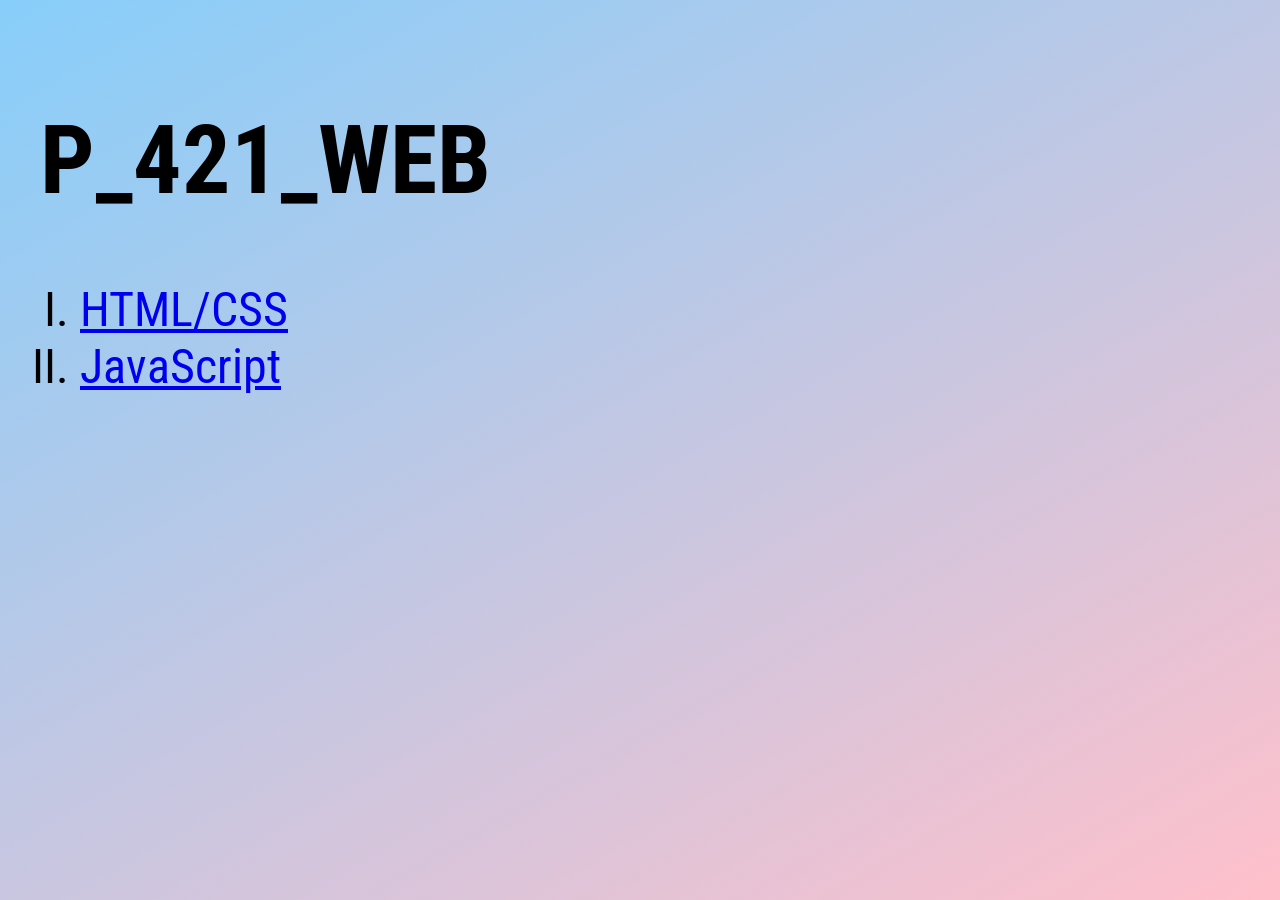
<file: index.html>
﻿<!DOCTYPE html>

<html lang="en" xmlns="http://www.w3.org/1999/xhtml">
<head>
	<meta charset="utf-8" />
	<link rel="stylesheet" href="HTML/02-CPU/cpu.css">
	<style>
		body
		{
			font-size: 48px;
			padding: 32px;
		}

		ol
		{
			list-style: upper-roman;
		}
	</style>
	<title>P_421_WEB</title>
</head>
<body>
    <h1>P_421_WEB</h1>
	<ol>
		<li><a href="HTML/index.html">HTML/CSS</a></li>
		<li><a href="JavaScript/index.html">JavaScript</a></li>
	</ol>
	
</body>
</html>
</file>
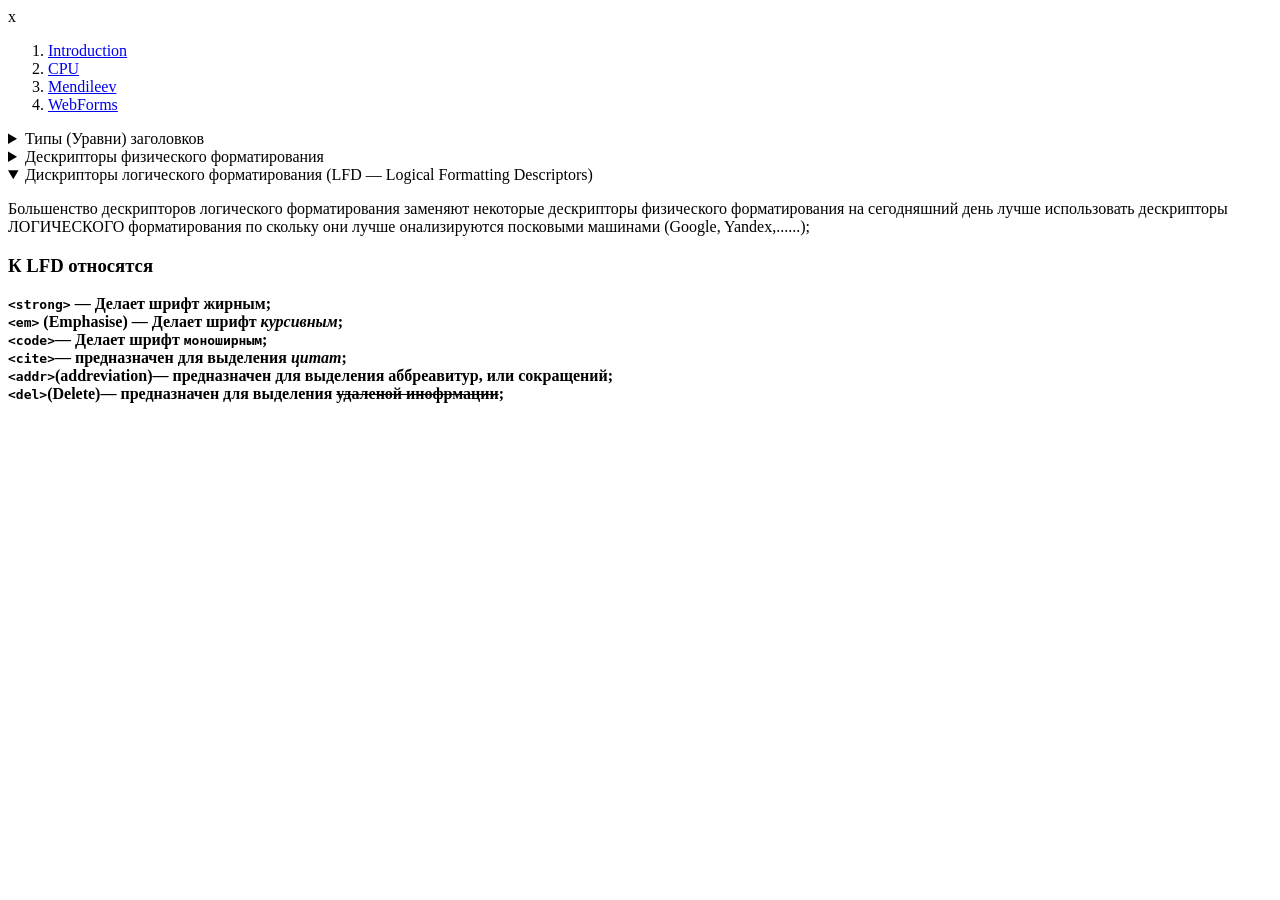
<file: 00-intro/index.html>
﻿<!DOCTYPE html>x

<html lang="ru" xmlns="http://www.w3.org/1999/xhtml">
<head>
    <meta charset="utf-8" />
    <title>Introduction to HTML</title>
</head>
<body>
    <ol>
        <li><a href="00-intro/index.html">Introduction</a></li>
        <li><a href="01-CPU/cpu.html">CPU</a></li>
        <li><a href="02-Mendileev/Mendileev.html">Mendileev</a></li>
        <li><a href="03-WebForms/WebForms.html">WebForms</a></li>
    </ol>
    <details>
        <summary>Типы (Уравни) заголовков</summary>
        <h1>Заголовок первого уровня может быть только ОДИН на стринице</h1>
        <h1>Introduction to HTML</h1>
        <h2>Заголовок первого уровня может быть только ОДИН на стринице</h2>
        <h3>Заголовок первого уровня может быть только ОДИН на стринице</h3>
        <h4>Заголовок первого уровня может быть только ОДИН на стринице</h4>
        <h5>Заголовок первого уровня может быть только ОДИН на стринице</h5>
        <h6>Заголовок первого уровня может быть только ОДИН на стринице</h6>
    </details> 
    <details>
        <summary>Дескрипторы физического форматирования</summary>
        <p><b><u><i>Paragraph</i></u></b> - описывает обзац текств</p>
        <b><code>&#X003C;p&#X003E;</code> </b>(Paragraph) &#8213; описывет абзац текста; <br>
        <b><code>&#X003C;b&#X003E;</code> </b>(<b>Bold</b>) &#8213; делает текст <b>жирным</b>; <br>
        <b><code>&#X003C;i&#X003E;</code> </b>(<i>Italic</i>) &#8213; делает текст <i>курсивным</i>; <br>
        <b><code>&#X003C;tt&#X003E;</code> </b>(<tt>TeleType</tt>) &#8213; делает текст <tt>моноширным или монохромным</tt> <b>(DEPRECATED)</b>; <br>
        <b><code>&#X003C;sub&#X003E;</code> </b>(Subscript) &#8213; <sub>нижний</sub> Индекс; <br>
        <b><code>&#X003C;sup&#X003E;</code> </b>(Superscript) &#8213; <sup>нижний</sup> Индекс; <br>
        <b><code>&#X003C;pre&#X003E;</code> </b>(Preformatted) &#8213; <pre>создает предформатированый фрагмент текста
    с учетом всех переносов и всех табуляторов.
    Кроме того делает шрифт моноширным.;</pre>; <br>
    </details>

    <details open>
        <summary>Дискрипторы логического форматирования (LFD &#8213; Logical Formatting Descriptors)</summary>
        <p>
            Большенство дескрипторов логического форматирования заменяют некоторые дескрипторы физического форматирования
            на сегодняшний день лучше использовать дескрипторы ЛОГИЧЕСКОГО форматирования по скольку они лучше онализируются
            посковыми машинами (Google, Yandex,......);
        </p>
        <h3>К LFD относятся</h3>
        <!--&#X003C;strong&#X003E;-->
        <b><code>&#60;strong&#62;</code> &#8213; Делает шрифт <strong>жирным</strong>; <br>
        <b><code>&#60;em&#62;</code> (Emphasise) </b>&#8213; Делает шрифт <em>курсивным</em>; <br>
        <b><code>&#60;code&#62;</code></b>&#8213; Делает шрифт <code>моноширным</code>; <br>
        <b><code>&#60;cite&#62;</code></b>&#8213; предназначен для выделения <cite>цитат</cite>; <br>
        <b><code>&#60;addr&#62;</code>(addreviation)</b>&#8213; предназначен для выделения <addr>аббреавитур, или сокращений</addr>; <br>
        <b><code>&#60;del&#62;</code>(Delete)</b>&#8213; предназначен для выделения <del>удаленой инофрмации</del>; <br>
</details>

</body>
</html>
</file>
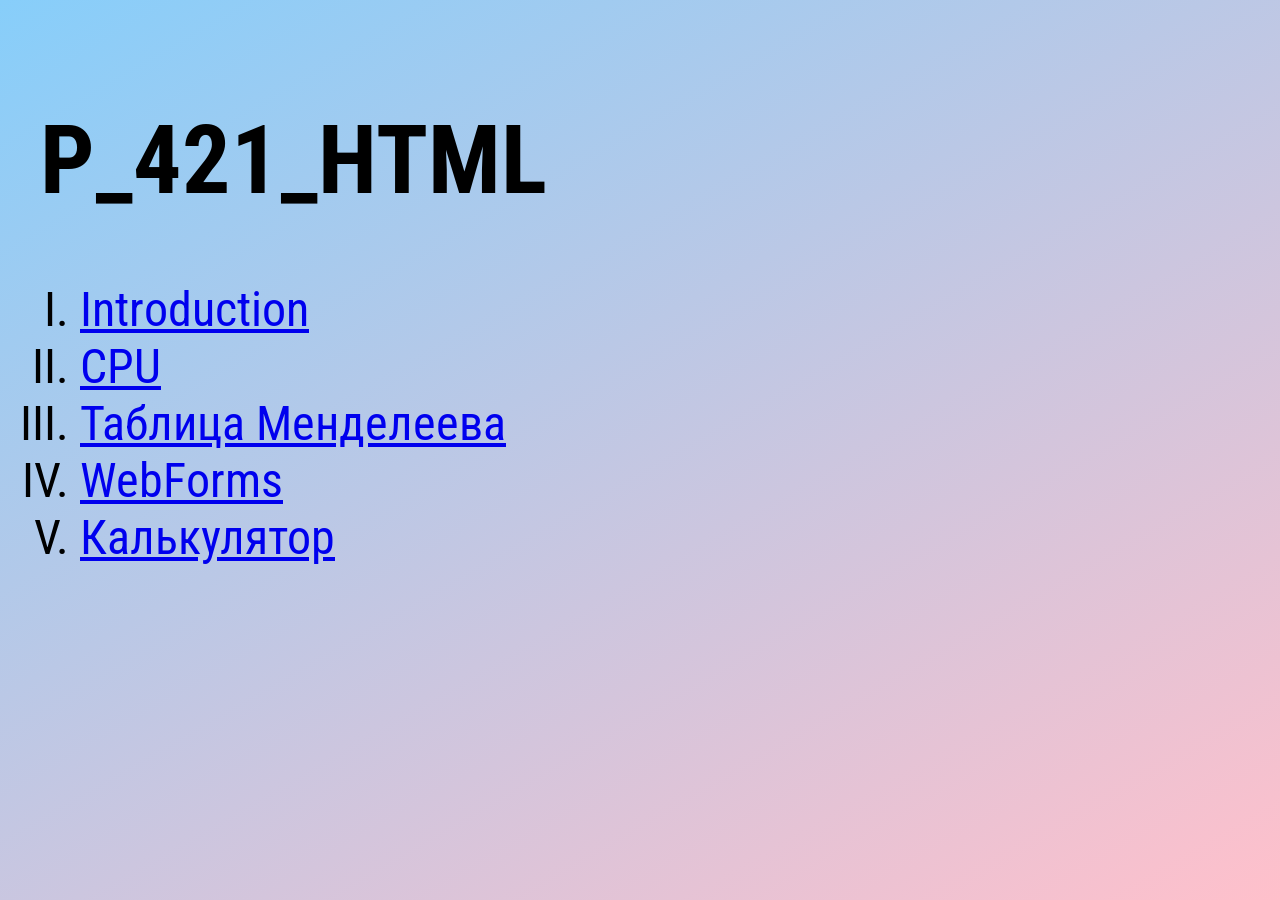
<file: HTML/index.html>
﻿<!DOCTYPE html>

<html lang="ru" xmlns="http://www.w3.org/1999/xhtml">
<head>
    <meta charset="utf-8" />
	<link rel="stylesheet" href="02-CPU/cpu.css">
	<style>
		body
		{
			font-size:48px;
			padding:32px;
		}
		ol
		{
			list-style:upper-roman;
		}
	</style>
    <title>P_421_HTML</title>
</head>
<body>
    <h1>P_421_HTML</h1>
	<ol>
		<li><a href="01-Intro/index.html">Introduction</a></li>
		<li><a href="02-CPU/cpu.html">CPU</a></li>
		<li><a href="03-Mendeleev/Mendeleev.html">Таблица Менделеева</a></li>
		<li><a href="04-WebForms/WebForms.html">WebForms</a></li>
		<li><a href="05-Calc/calc.html">Калькулятор</a></li>
	</ol>
</body>
</html>
</file>
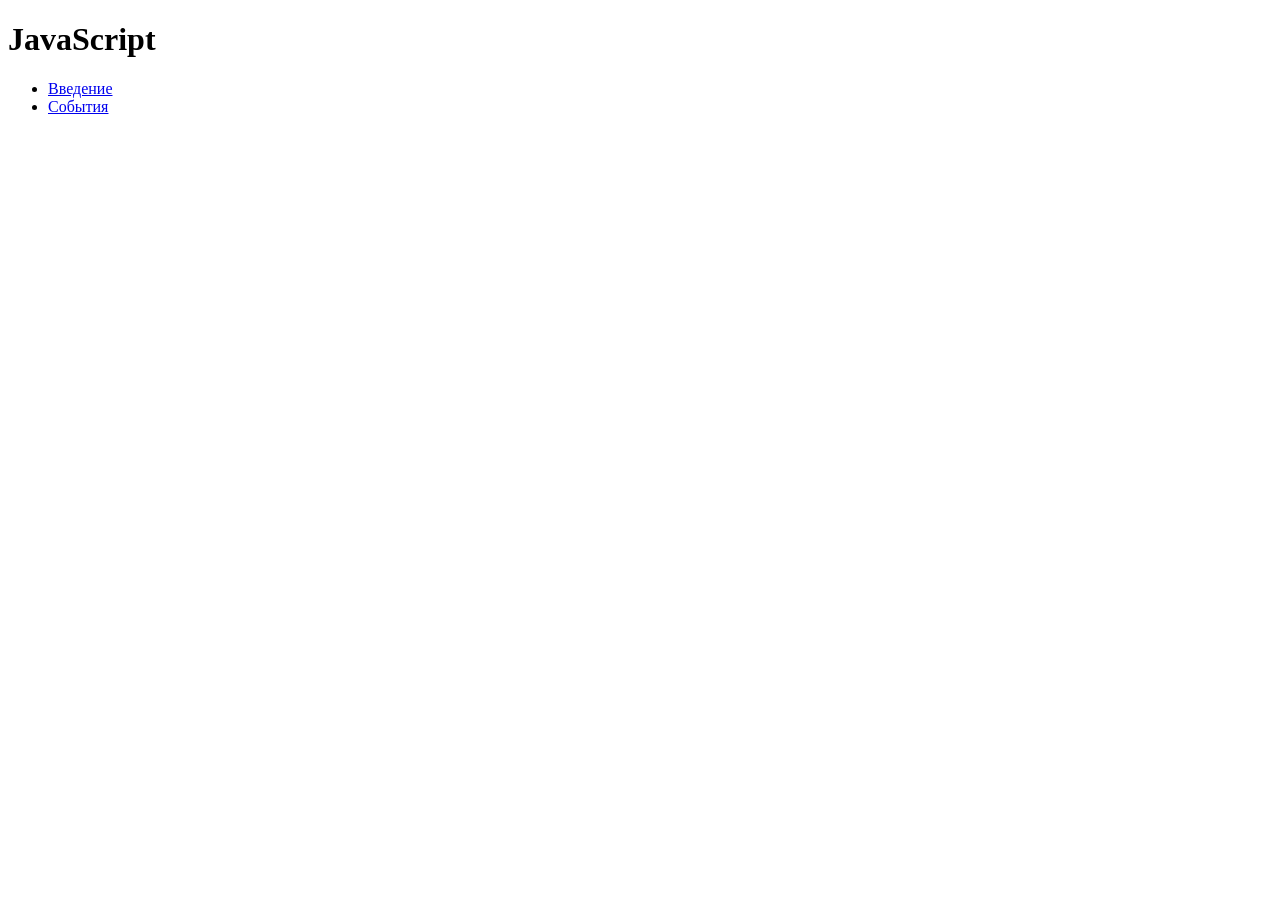
<file: JavaScript/index.html>
﻿<!DOCTYPE html>

<html lang="ru" xmlns="http://www.w3.org/1999/xhtml">
<head>
    <meta charset="utf-8" />
    <title></title>
</head>
<body>
	<h1>JavaScript</h1>
	<ul>
		<li><a href="intro.html">Введение</a></li>
		<li><a href="events.html">События</a></li>
	</ul>
</body>
</html>
</file>
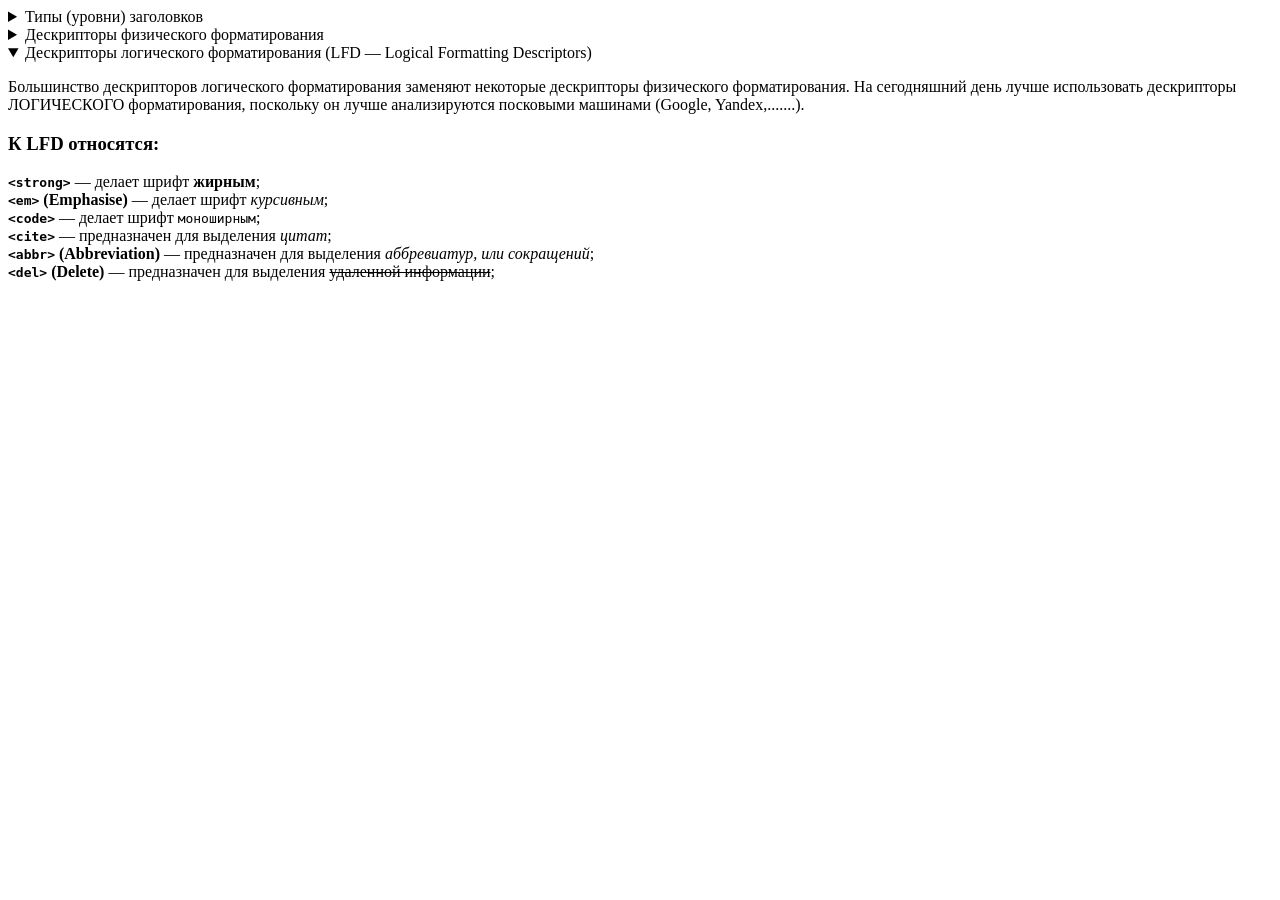
<file: HTML/01-Intro/index.html>
﻿<!DOCTYPE html>

<html lang="ru" xmlns="http://www.w3.org/1999/xhtml">
<head>
    <meta charset="utf-8" />
    <title>Introduction to HTML</title>
</head>
<body>
	<details>
		<summary>Типы (уровни) заголовков</summary>
		<h1>Заголовок первого уровня на странице может быть только ОДИН</h1>
		<h1>Introduction to HTML</h1>
		<h2>Introduction to HTML</h2>
		<h3>Introduction to HTML</h3>
		<h4>Introduction to HTML</h4>
		<h5>Introduction to HTML</h5>
		<h6>Introduction to HTML</h6>
	</details>

	<details>
		<summary>Дескрипторы физического форматирования</summary>
		<p><b><i><u>Prargraph</u></i></b> - описывает абзац текста.</p>
		<b><code>&#x003C;p&#x003E;</code></b> (Paragraph) &#8213; описывает абзац текста;<br>
		<b><code>&#x003C;b&#x003E;</code></b> (<b>Bold</b>) &#8213; делает текст <b>жирным</b>;<br>
		<b><code>&#x003C;i&#x003E;</code></b> (<i>Italic</i>) &#8213; делает текст <i>курсивным</i>;<br>
		<b><code>&#x003C;u&#x003E;</code></b> (<u>Underline</u>) &#8213; делает текст <u>подчеркнутым</u>;<br>
		<b><code>&#x003C;tt&#x003E;</code></b> (<tt>Teletype Text</tt>) &#8213; делает текст <tt>моноширным или монохромным</tt>. <b>(DEPRECATED)</b>;<br>
		<b><code>&#x003C;sub&#x003E;</code></b> (<sub>Subscript</sub>) &#8213; <sub>нижний</sub> индекс;<br>
		<b><code>&#x003C;sup&#x003E;</code></b> (<sup>Superscript</sup>) &#8213; <sup>верхний</sup> индекс;<br>
		<b><code>&#x003C;pre&#x003E;</code></b> (<pre>Preformatted</pre>) &#8213; <pre>Создает предформатированный фрагмент текста,
				с учетом всех переносов и табуляторов.
				Кроме того, делает шрифт моноширным.</pre>;<br>
	</details>

	<details open>
		<summary>Дескрипторы логического форматирования (<abbr>LFD</abbr> &#8213; Logical Formatting Descriptors)</summary>
		<p>
		Большинство дескрипторов логического форматирования заменяют некоторые дескрипторы физического форматирования. На сегодняшний день лучше использовать дескрипторы ЛОГИЧЕСКОГО форматирования, поскольку он лучше анализируются посковыми машинами (Google, Yandex,.......).
		</p>
		<h3>К LFD относятся:</h3>
		<!--&#x03C;strong&#x03E;-->
		<b><code>&#60;strong&#62;</code></b> &#8213; делает шрифт <strong>жирным</strong>;<br>
		<b><code>&#60;em&#62;</code> (Emphasise) </b> &#8213; делает шрифт <em>курсивным</em>;<br>
		<b><code>&#60;code&#62;</code></b> &#8213; делает шрифт <code>моноширным</code>;<br>
		<b><code>&#60;cite&#62;</code></b> &#8213; предназначен для выделения <cite>цитат</cite>;<br>
		<b><code>&#60;abbr&#62;</code> (Abbreviation)</b> &#8213; предназначен для выделения <cite>аббревиатур, или сокращений</cite>;<br>
		<b><code>&#60;del&#62;</code> (Delete)</b> &#8213; предназначен для выделения <del>удаленной информации</del>;<br>
	</details>

</body>
</html>
</file>
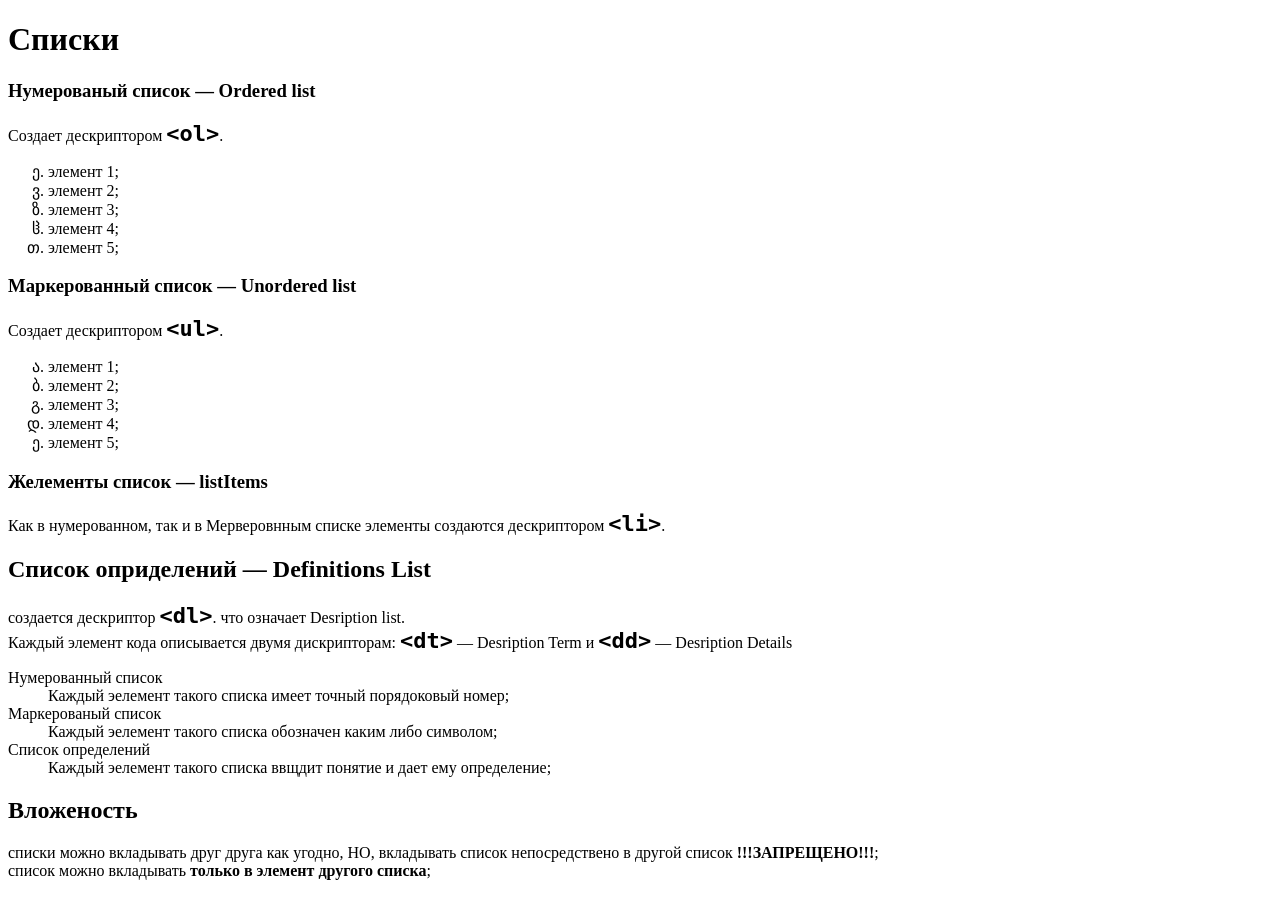
<file: lists.html>
﻿<!DOCTYPE html>

<html lang="ru" xmlns="http://www.w3.org/1999/xhtml">
<head>
    <meta charset="utf-8" />
    <style>
        code{
            font-size:22px;
            font-weight:700;
        }
        ol{
            list-style:georgian;
        }
        ul{
            list-style:georgian;
        }
    </style>
    <title>Списки</title>
</head>
<body>
    <h1>Списки</h1>
    <h3>Нумерованый список &#8212; Ordered list</h3>
    <p>Создает дескриптором <code>&#60;ol&#62;</code>.</p>
    <ol start="5">
        <li>элемент 1;</li>
        <li>элемент 2;</li>
        <li>элемент 3;</li>
        <li>элемент 4;</li>
        <li>элемент 5;</li>
    </ol>
    <h3>Маркерованный список &#8212; Unordered list</h3>
    <p>Создает дескриптором <code>&#60;ul&#62;</code>.</p>
    <ul start="5">
        <li>элемент 1;</li>
        <li>элемент 2;</li>
        <li>элемент 3;</li>
        <li>элемент 4;</li>
        <li>элемент 5;</li>
    </ul>
    <h3>Желементы список &#8212; listItems</h3>
    <p>Как в нумерованном, так и в Мерверовнным списке элементы создаются дескриптором <code>&#60;li&#62;</code>.</p>

    <h2>Список оприделений &#8213; Definitions List</h2>
    <p>
        создается дескриптор <code>&#60;dl&#62;</code>. что означает Desription list. <br>
        Каждый элемент кода 
        описывается двумя дискрипторам: 
        <code>&#60;dt&#62;</code> &#8212; Desription Term и
        <code>&#60;dd&#62;</code> &#8212; Desription Details
    </p>
    <dl>
        <dt>Нумерованный список</dt>
        <dd>Каждый эелемент такого списка имеет точный порядоковый номер;</dd>
        <dt>Маркерованый список</dt>
        <dd>Каждый эелемент такого списка обозначен каким либо символом;</dd>
        <dt>Список определений</dt>
        <dd>Каждый эелемент такого списка ввщдит понятие и дает ему определение;</dd>
    </dl>

    <h2>Вложеность</h2>
    <p>
        списки можно вкладывать друг друга как угодно, НО, вкладывать список непосредствено в другой список <strong>!!!ЗАПРЕЩЕНО!!!</strong>; <br />
        список можно вкладывать <strong>только в элемент другого списка</strong>;
    </p>
</body>
</html>
</file>
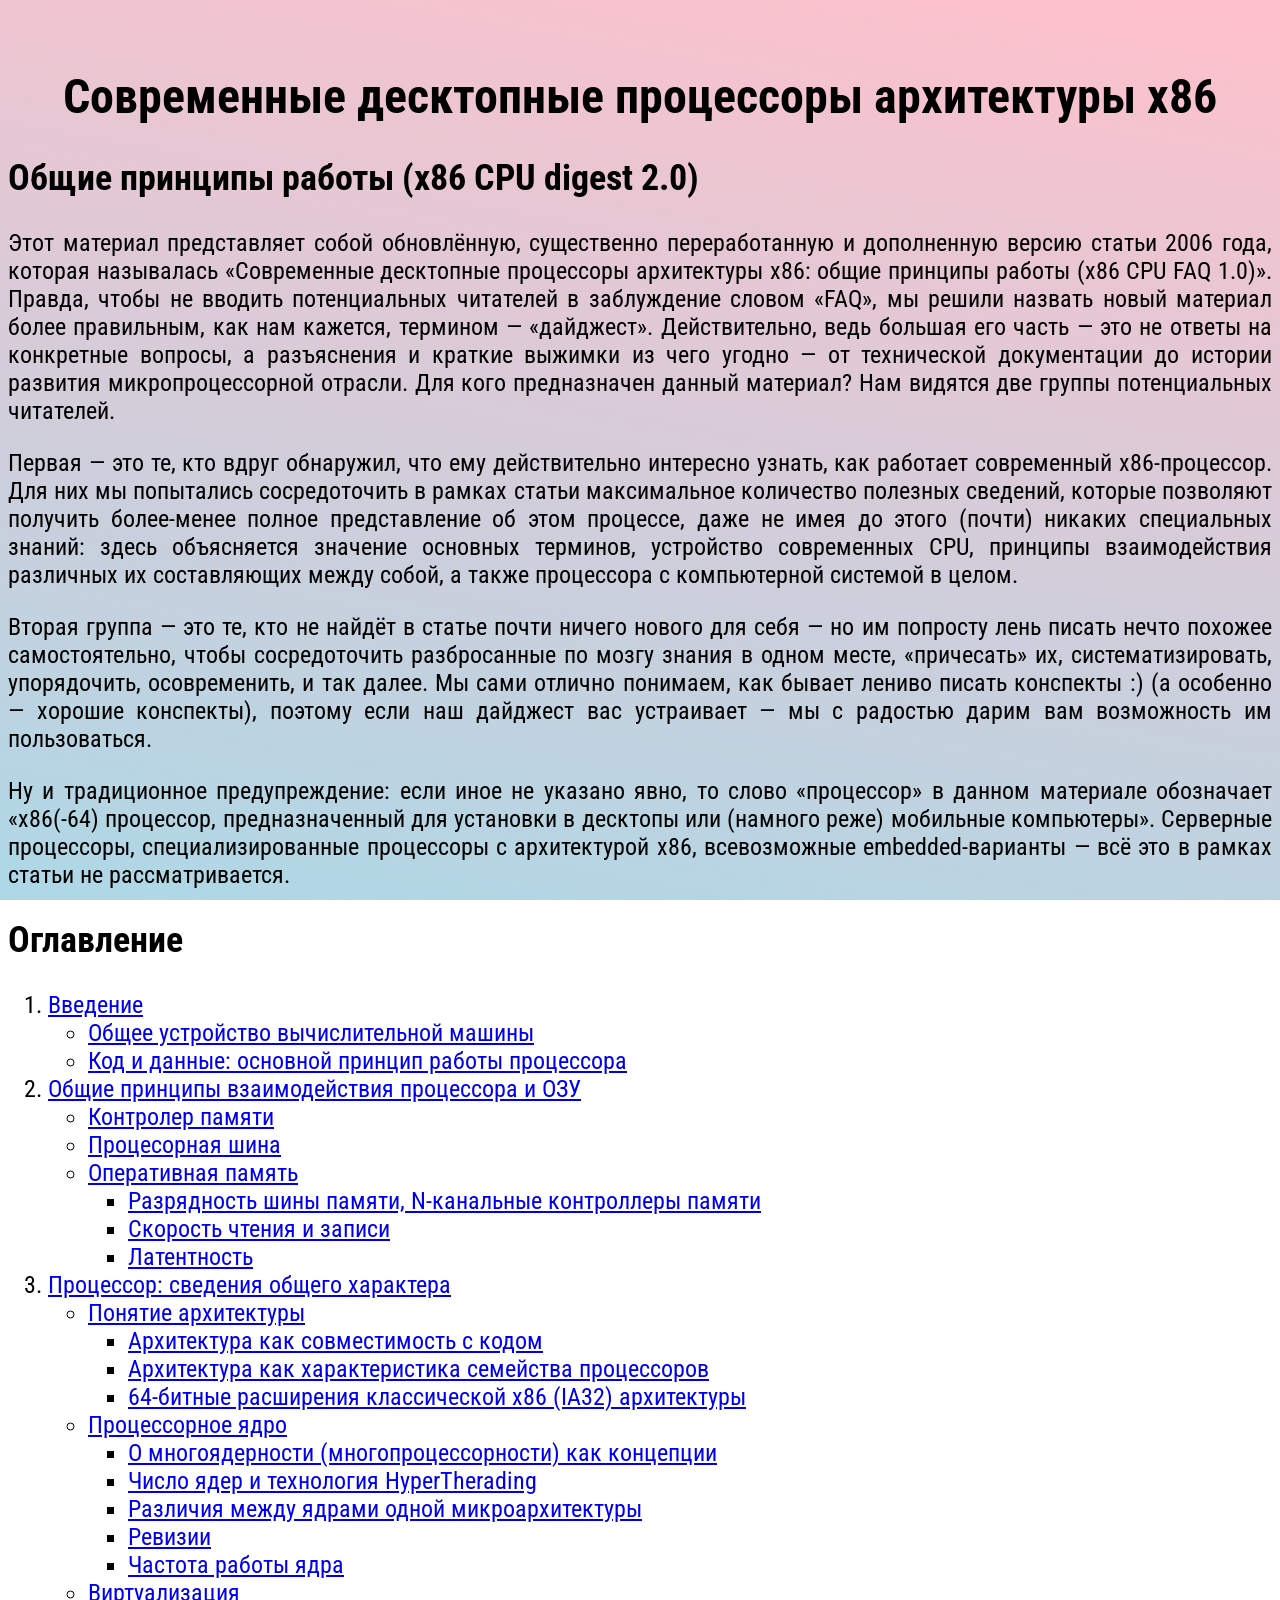
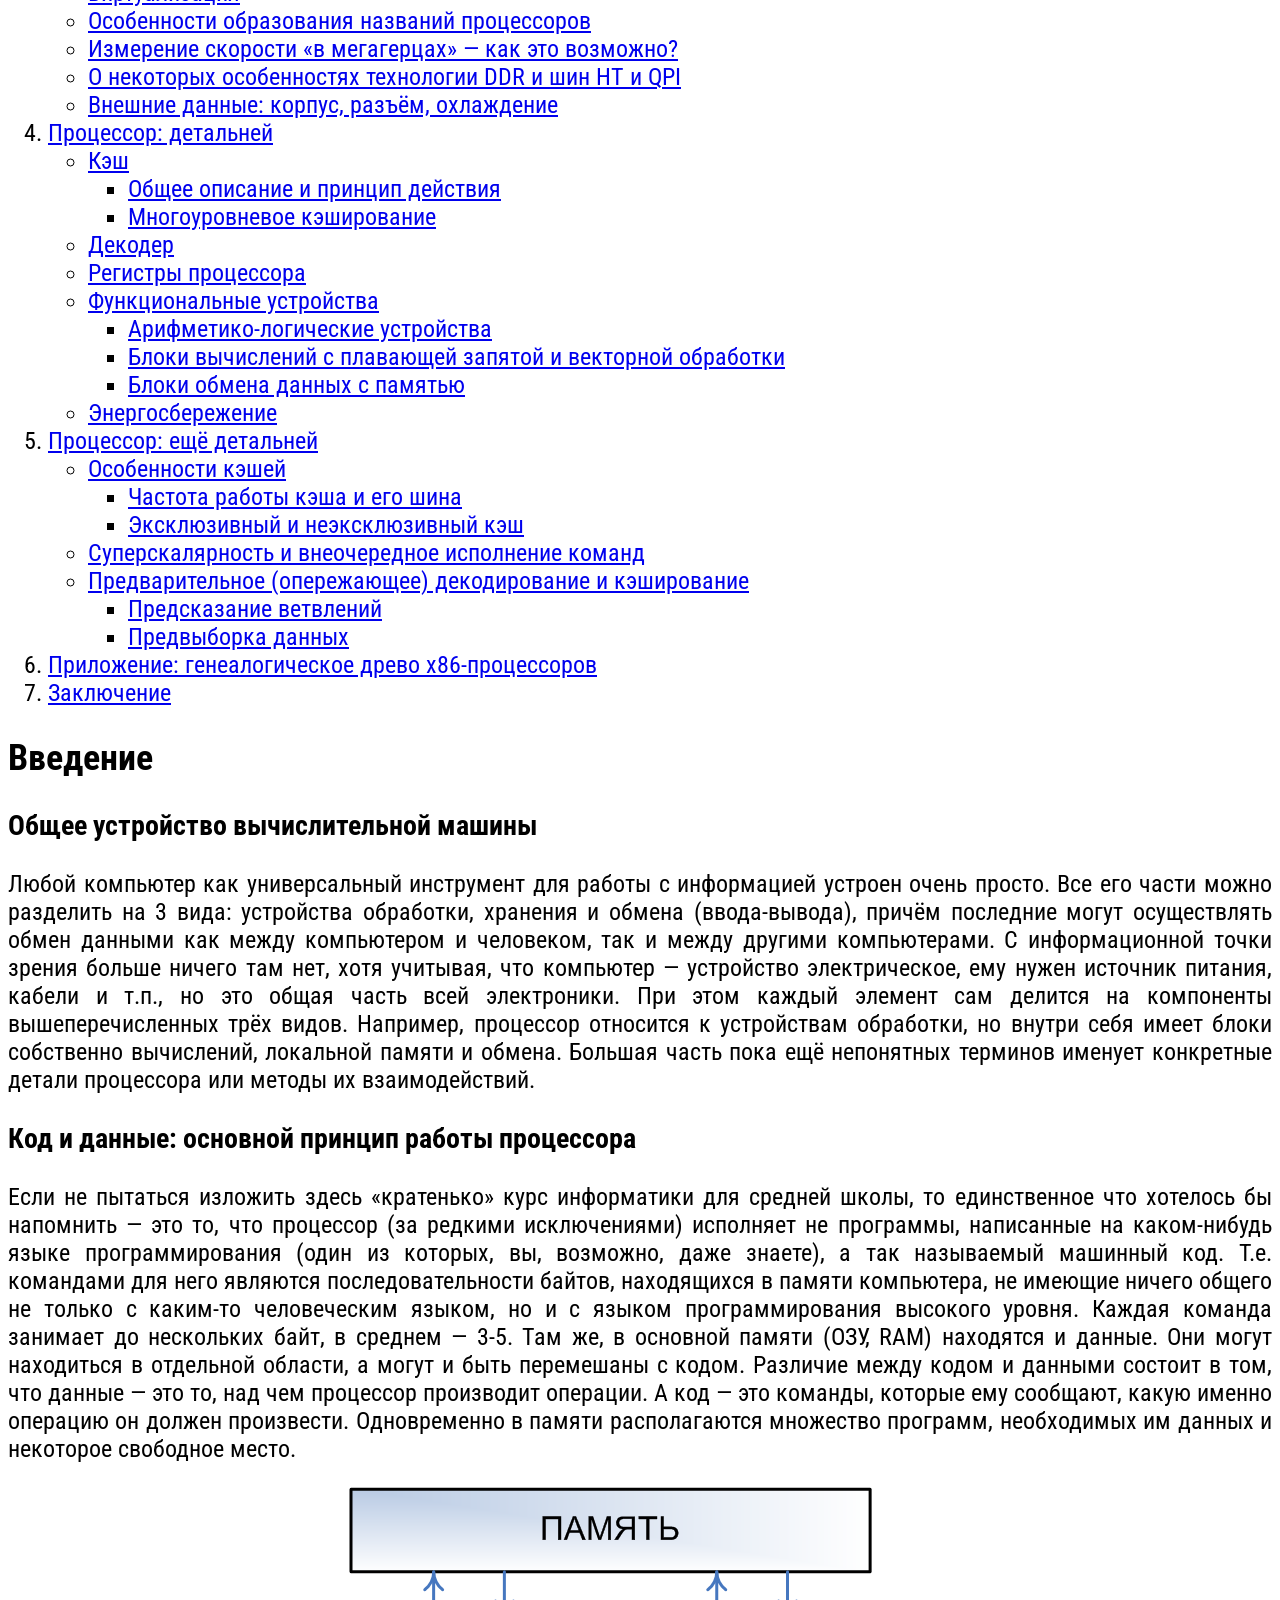
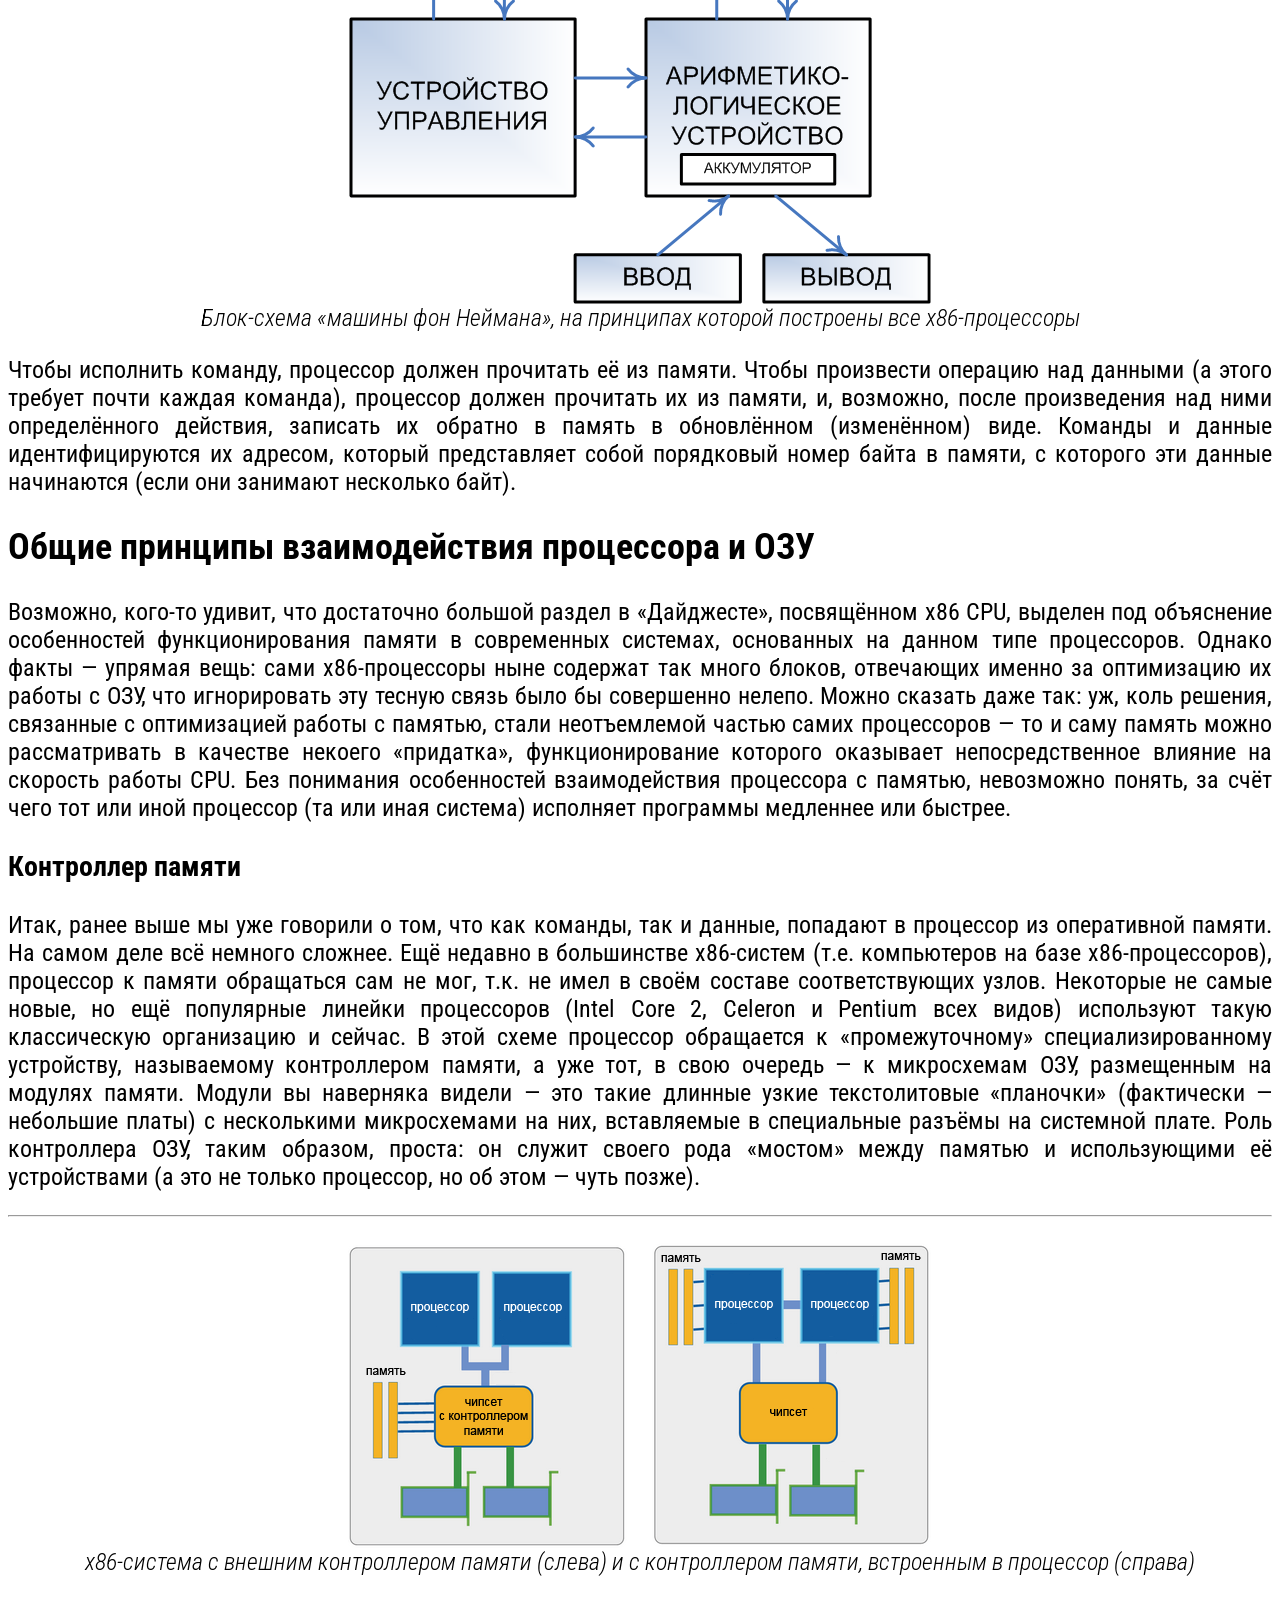
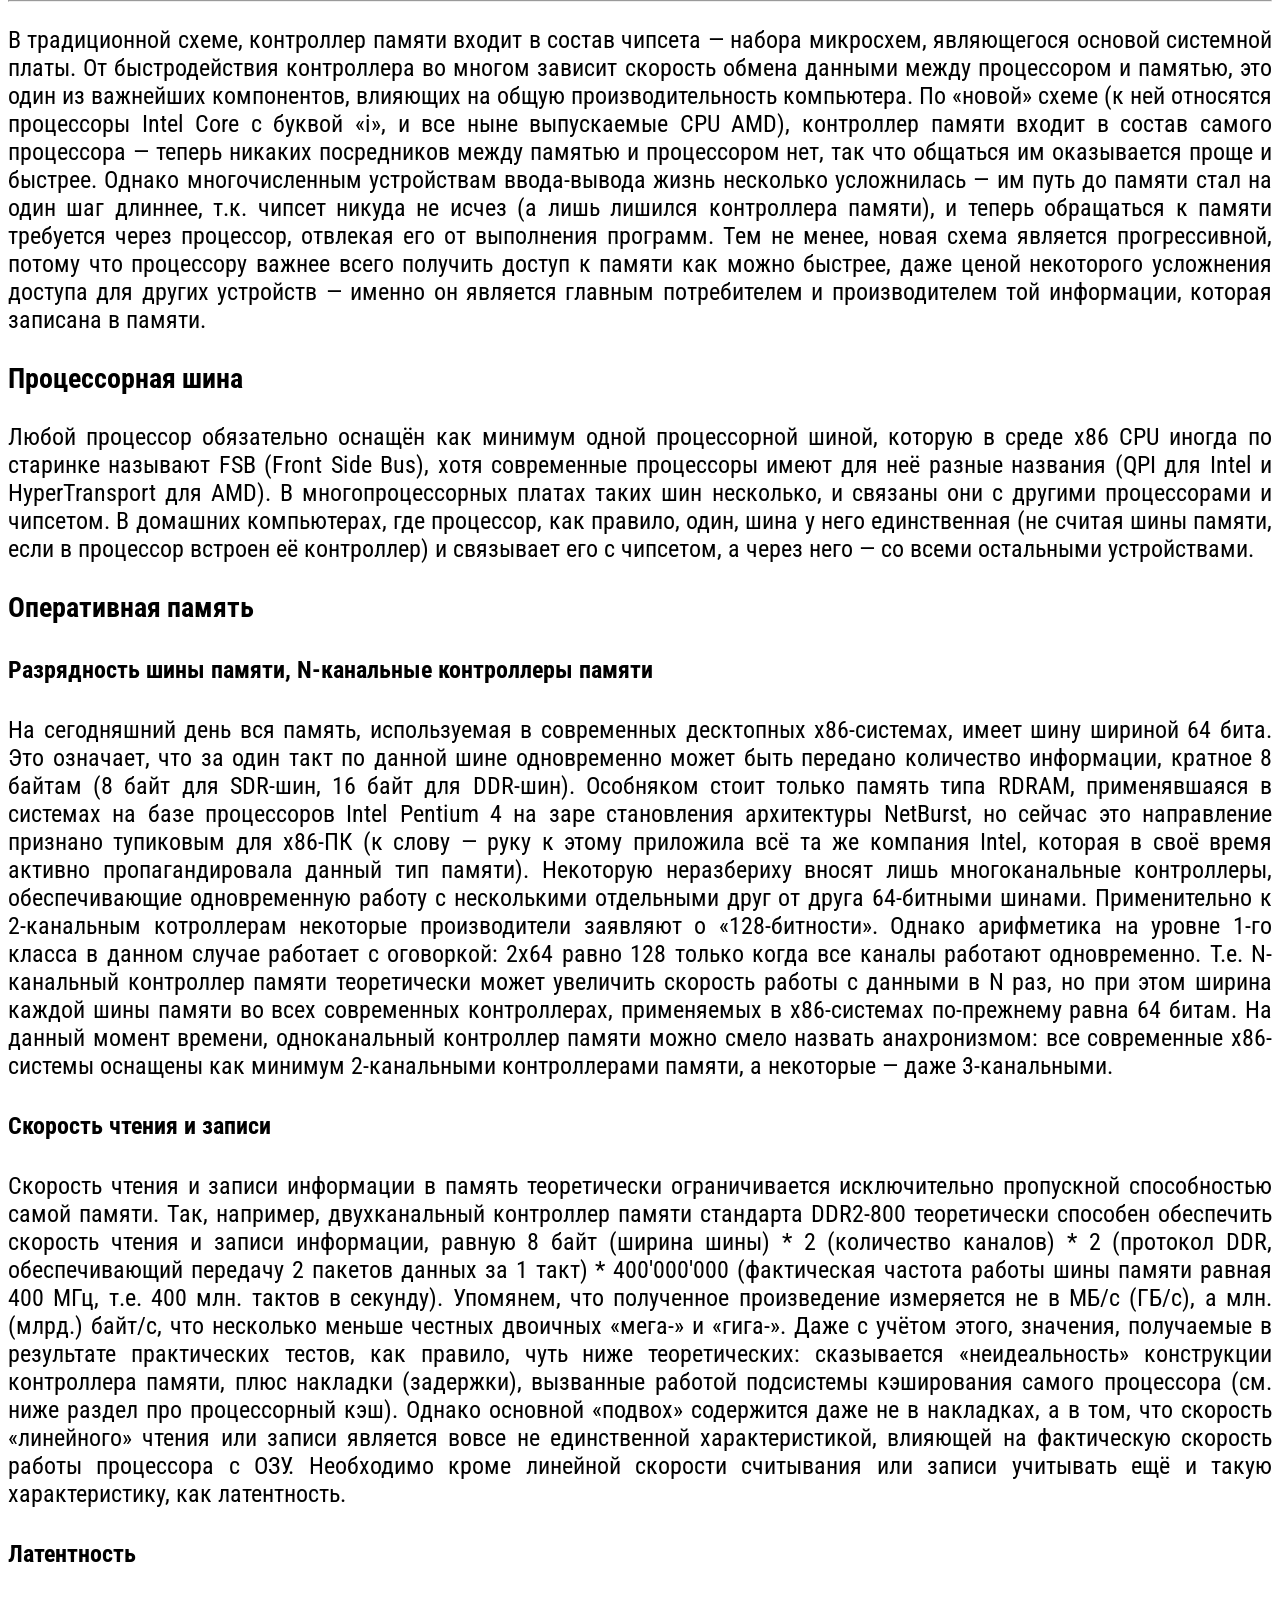
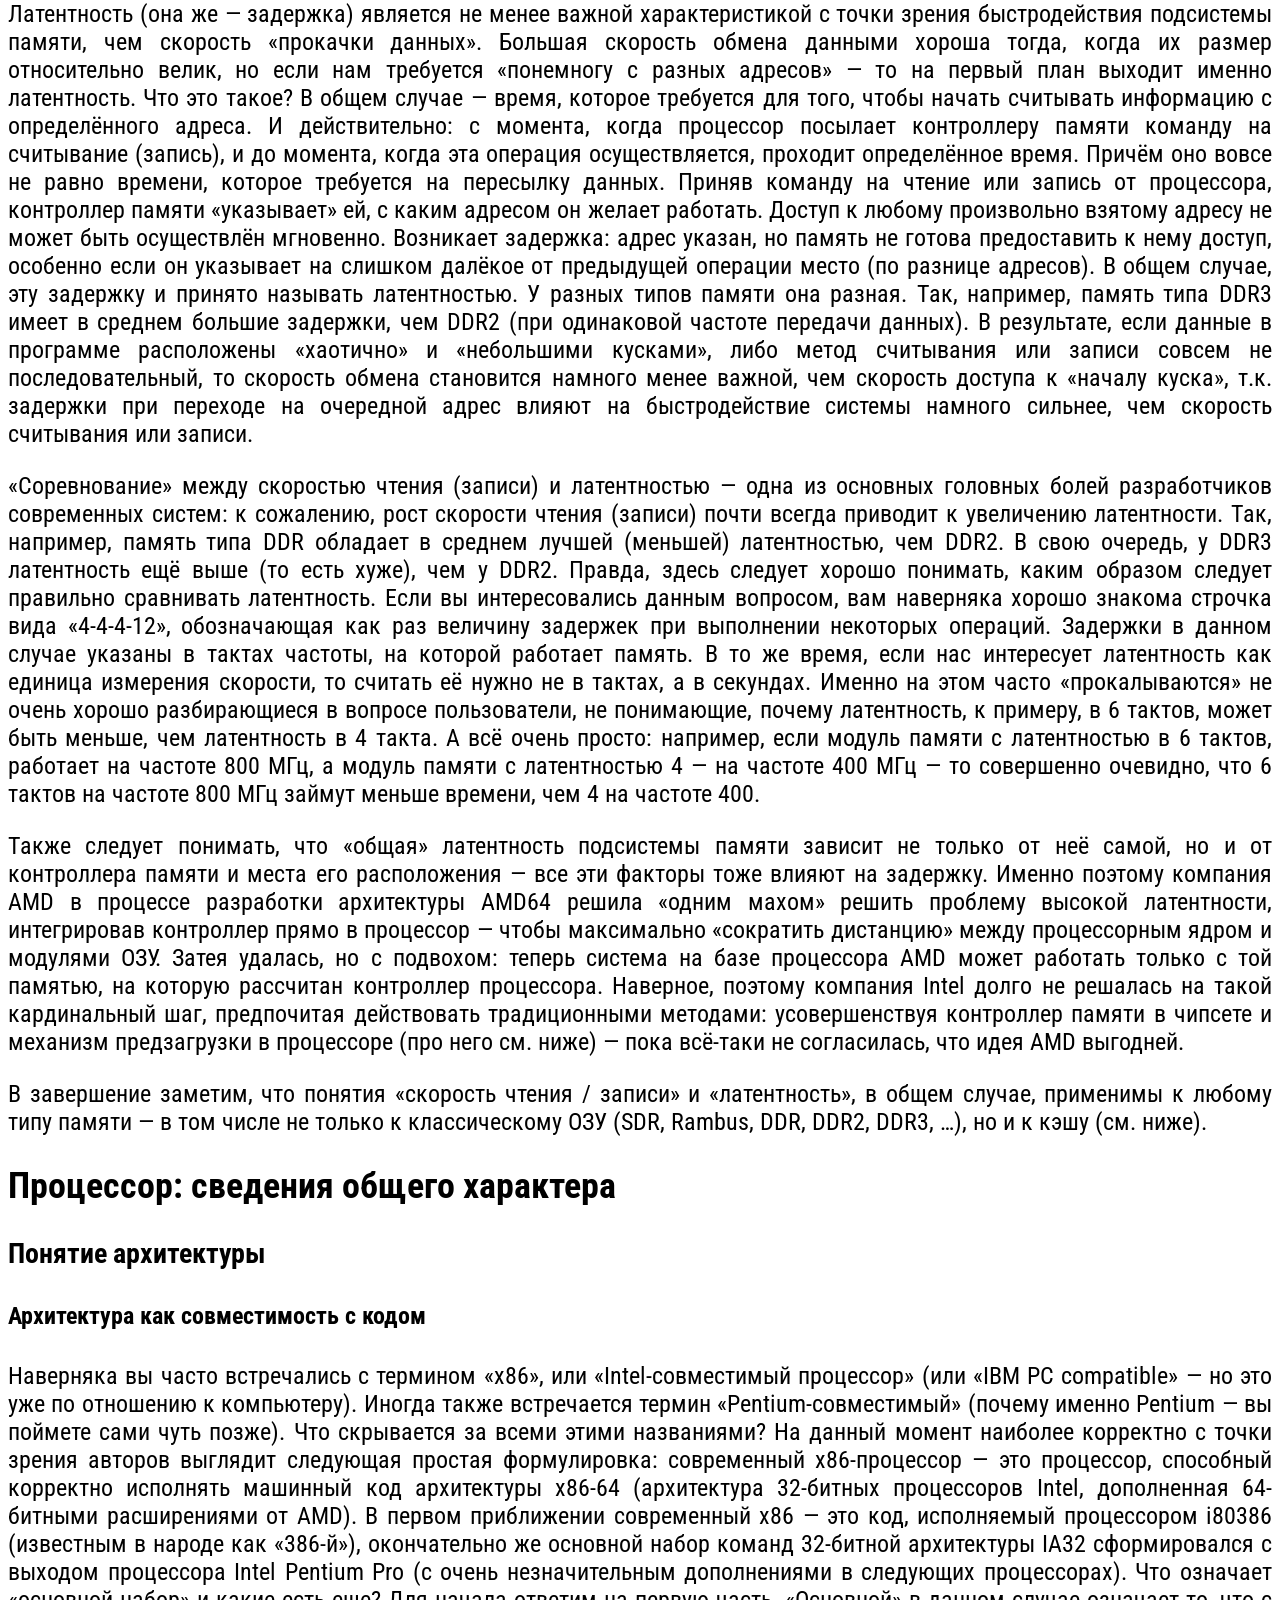
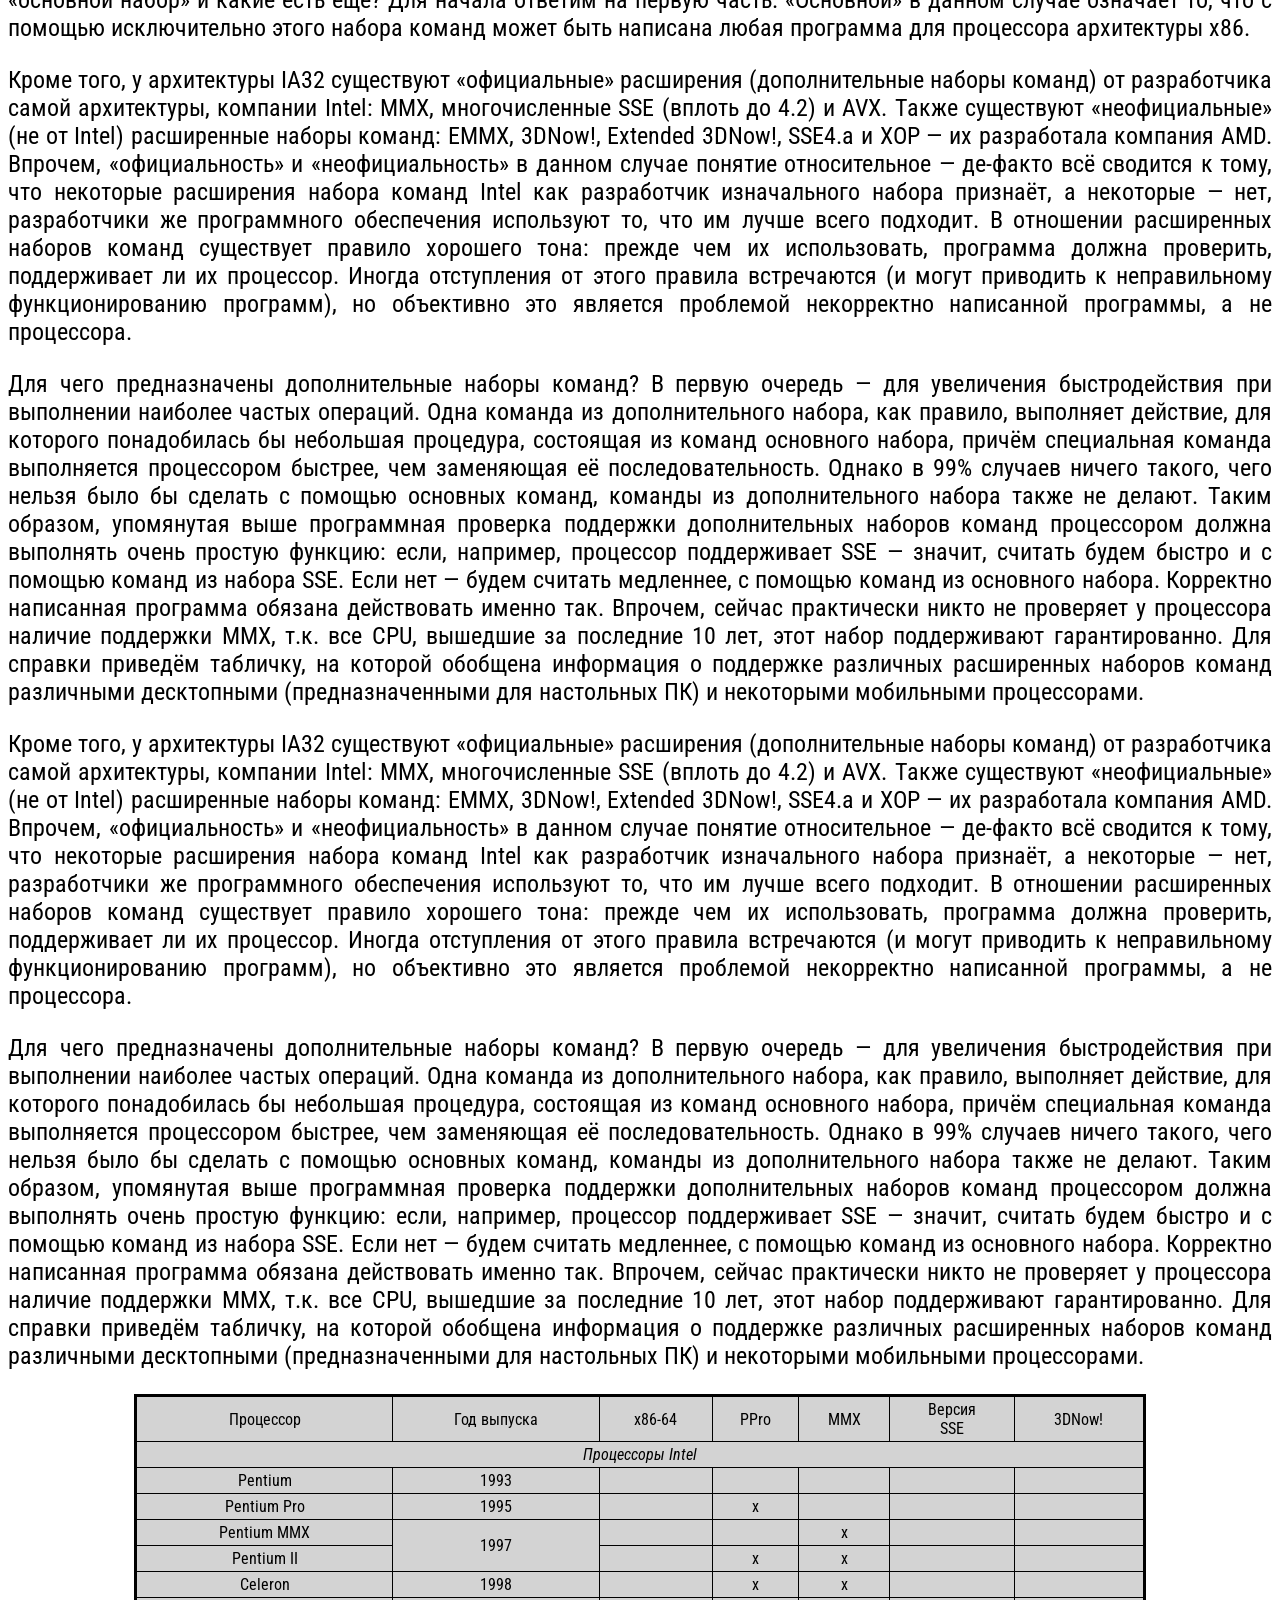
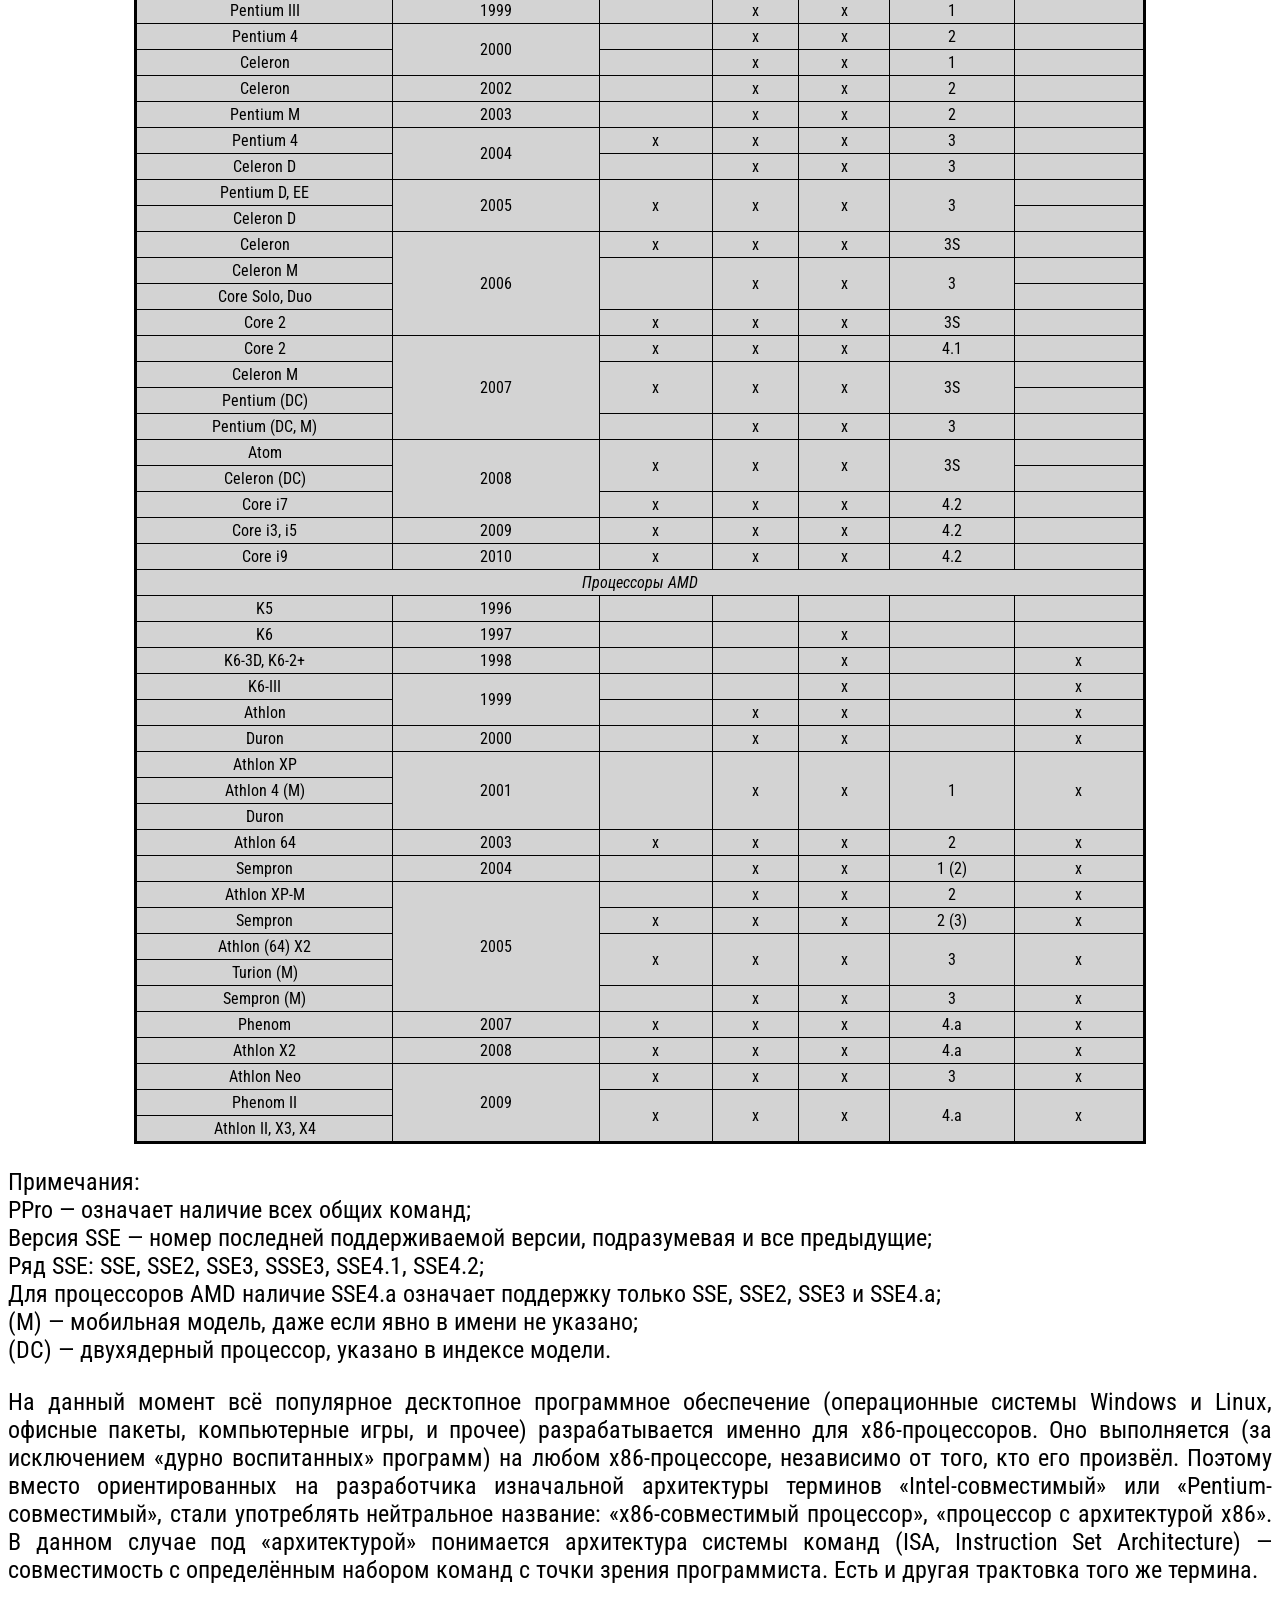
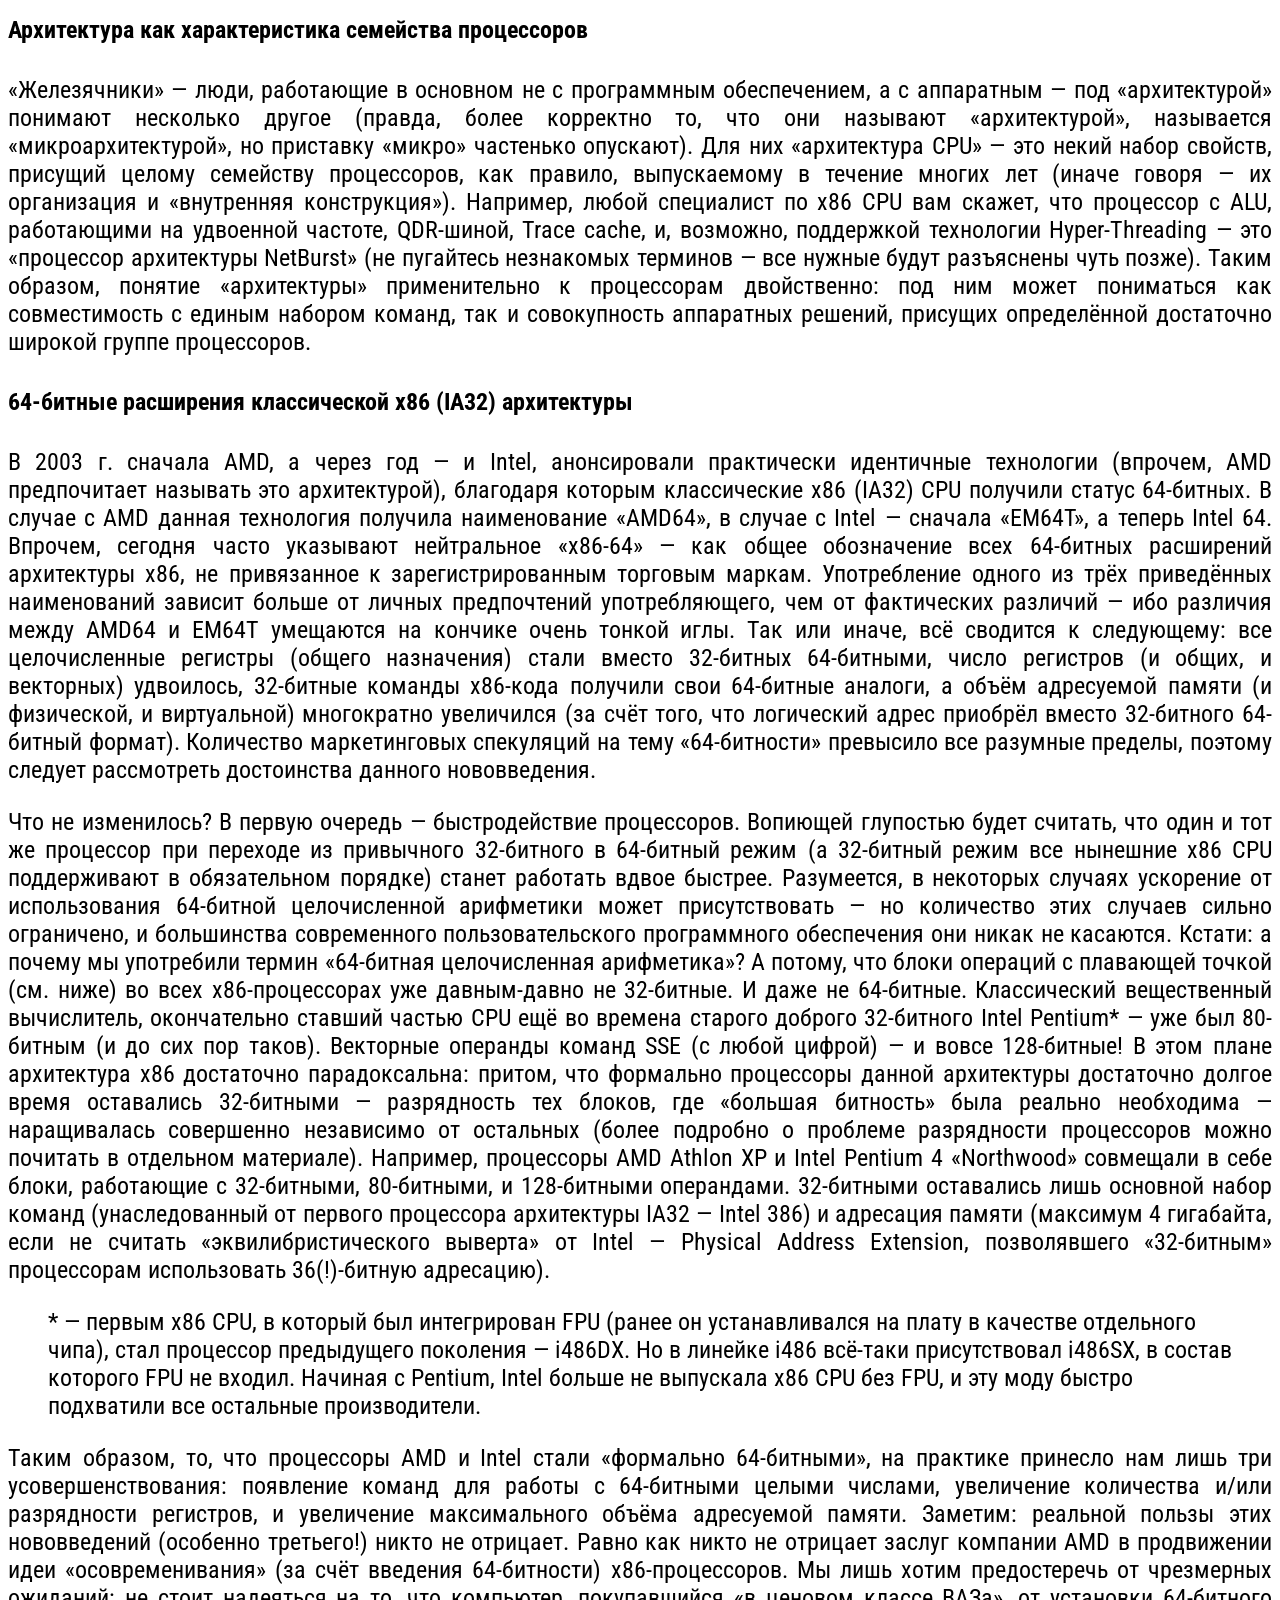
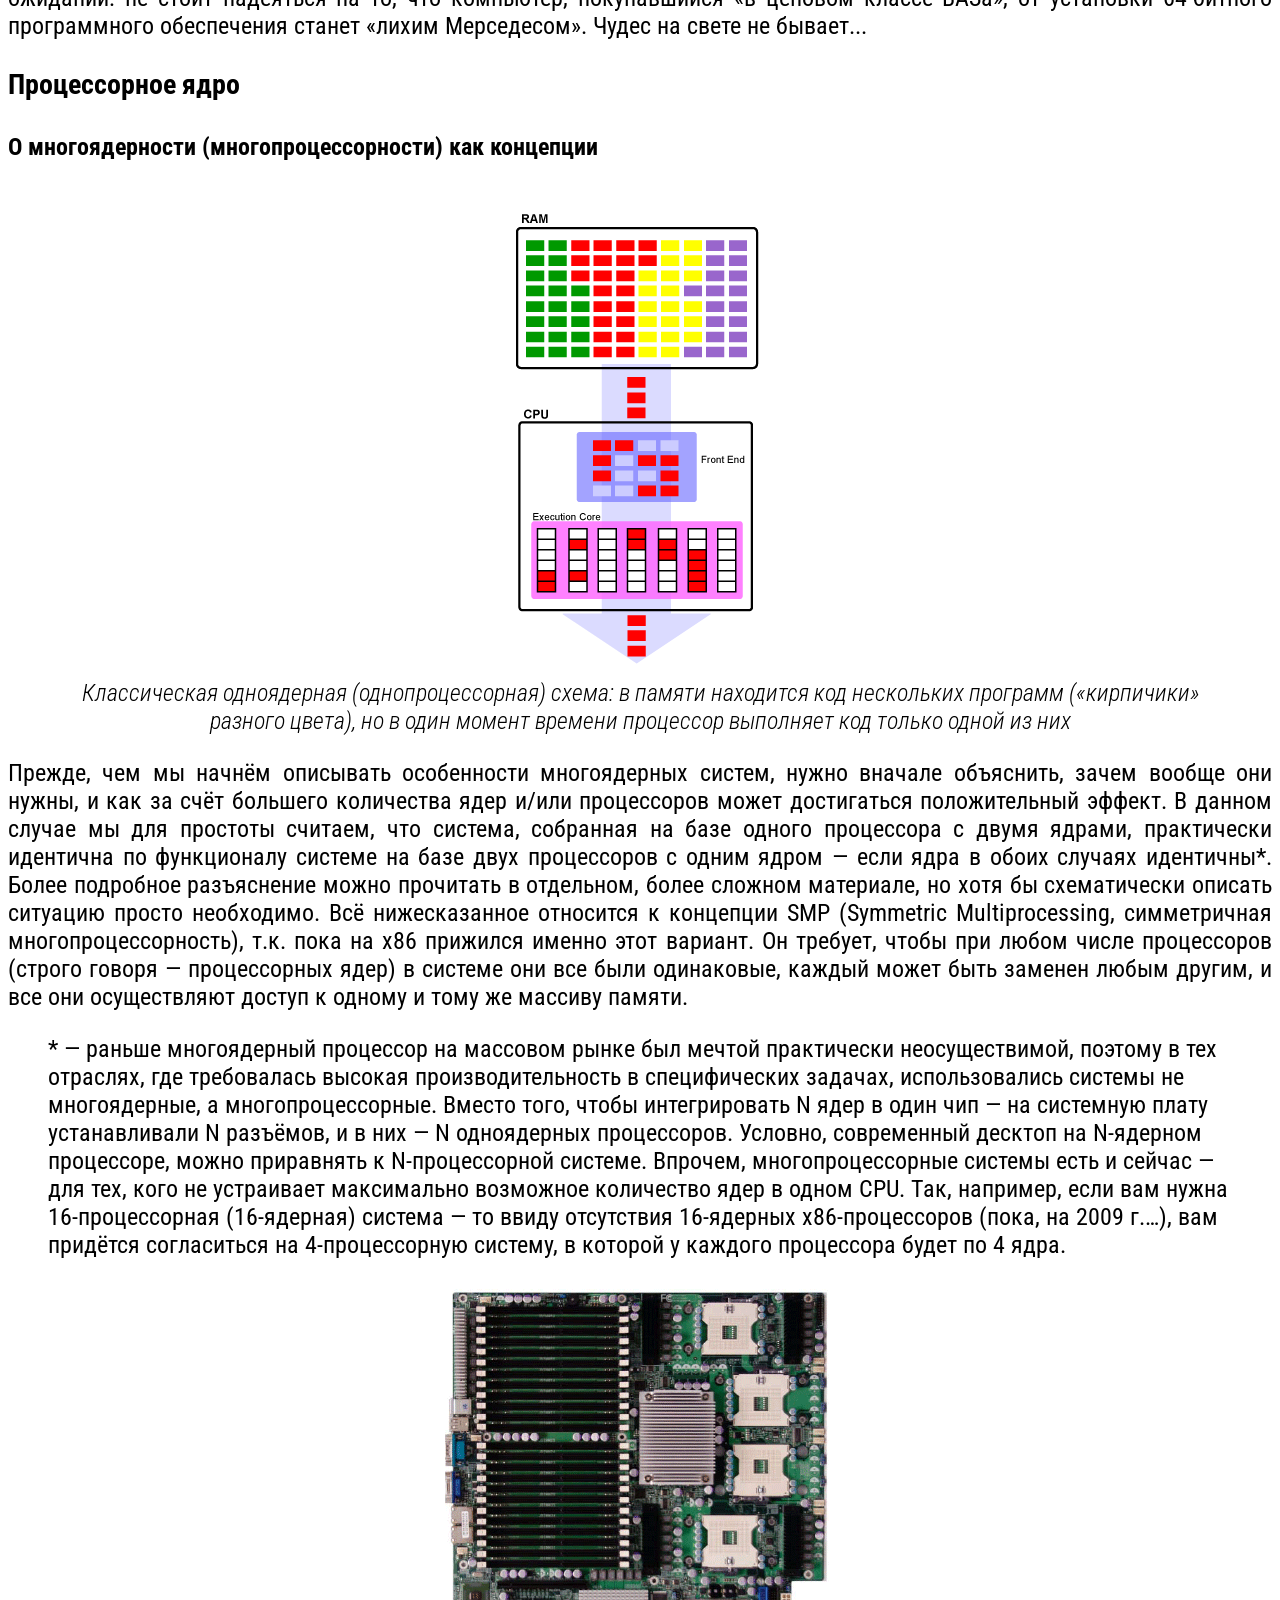
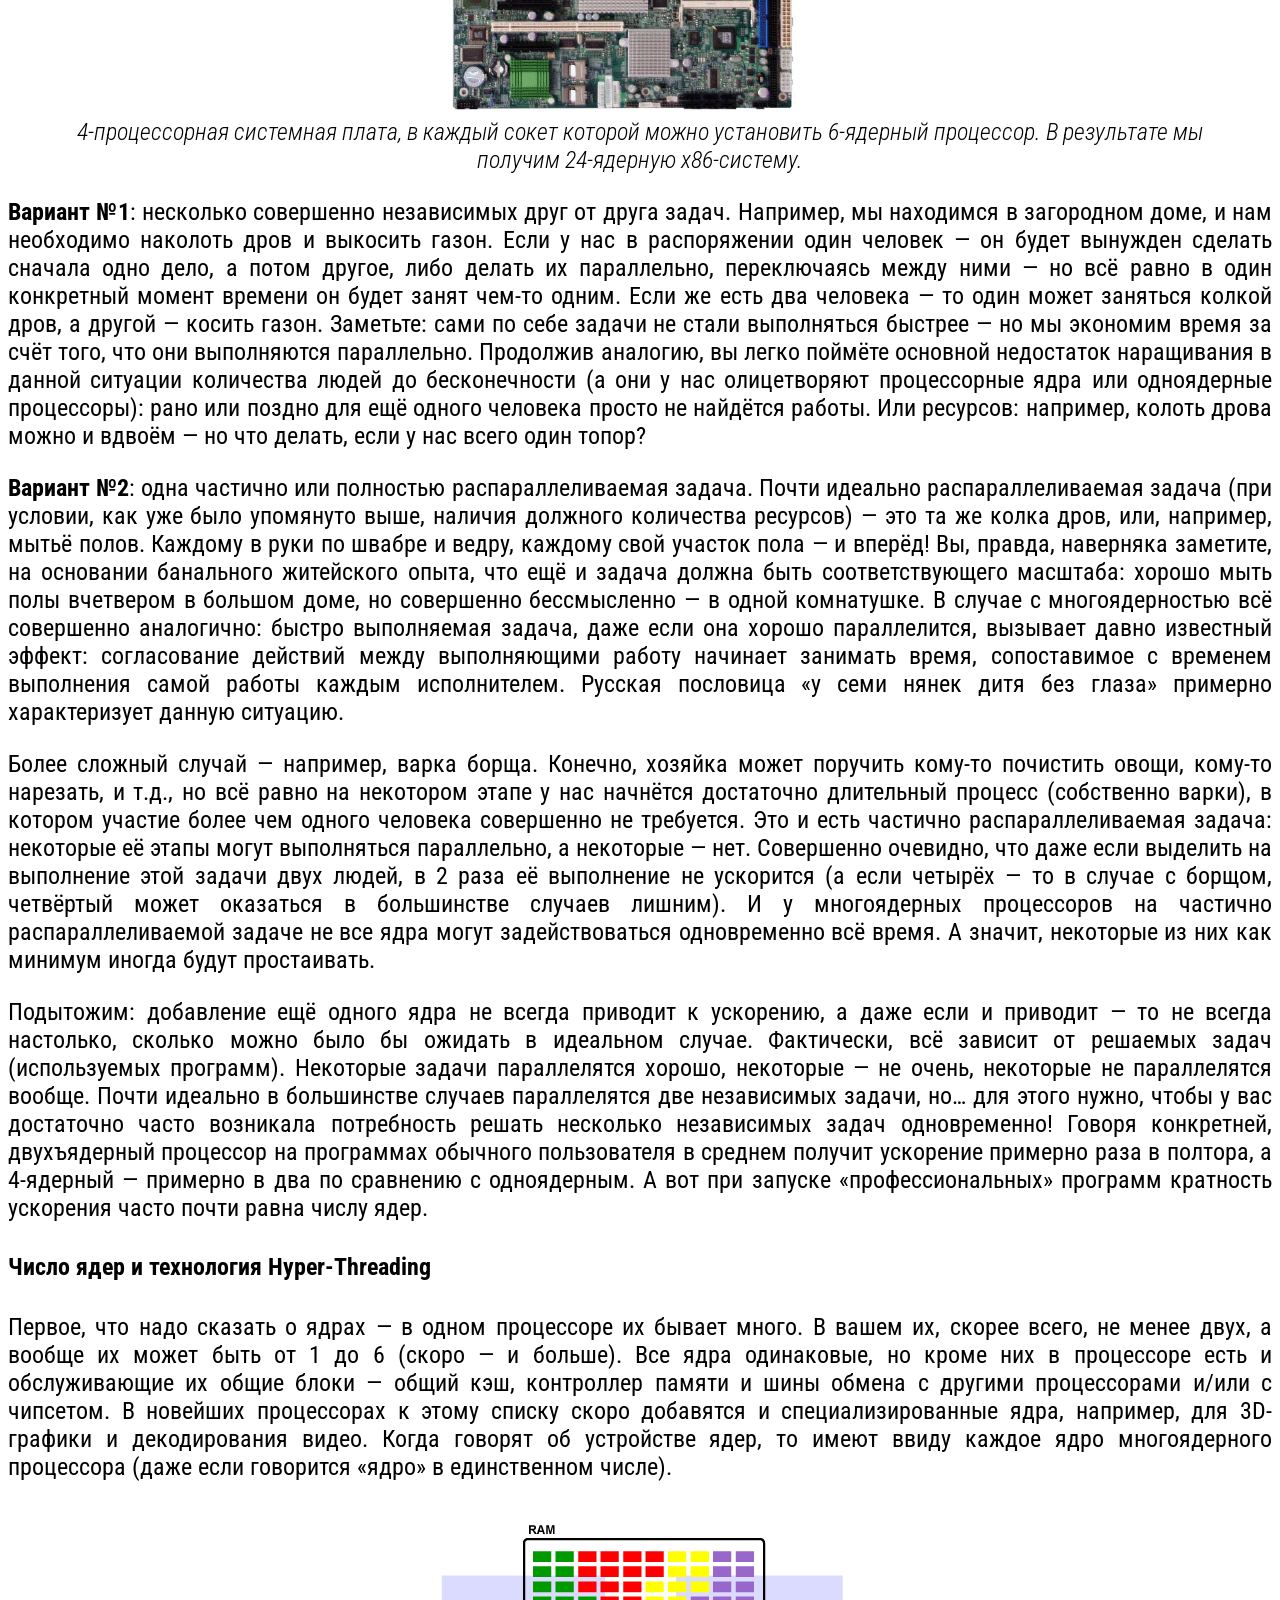
<file: 01-CPU/cpu.html>
﻿﻿
<!DOCTYPE html>

<html lang="ru" xmlns="http://www.w3.org/1999/xhtml">
<head>
    <meta charset="utf-8" />
    <title>CPU</title>
    <link rel="preconnect" href="https://fonts.googleapis.com">
    <link rel="preconnect" href="https://fonts.gstatic.com" crossorigin>
    <link href="https://fonts.googleapis.com/css2?family=Roboto+Condensed:ital,wght@0,100..900;1,100..900&family=Roboto:ital,wght@0,100..900;1,100..900&display=swap" rel="stylesheet">

    <link rel="stylesheet" href="cpu.css">
    <style>
        /*Стили вынесены в файл 'cpu.css'*/
    </style>
</head>
<body>
    <h1 style="text-align:center;">Современные десктопные процессоры архитектуры x86</h1>
    <h2>    Общие принципы работы (x86 CPU digest 2.0)</h2>
    <p>
        Этот материал представляет собой обновлённую, существенно переработанную и дополненную версию статьи 2006 года, которая называлась «Современные десктопные процессоры архитектуры x86: общие принципы работы (x86 CPU FAQ 1.0)». Правда, чтобы не вводить потенциальных читателей в заблуждение словом «FAQ», мы решили назвать новый материал более правильным, как нам кажется, термином — «дайджест». Действительно, ведь большая его часть — это не ответы на конкретные вопросы, а разъяснения и краткие выжимки из чего угодно — от технической документации до истории развития микропроцессорной отрасли. Для кого предназначен данный материал? Нам видятся две группы потенциальных читателей.
    </p>
    <p>
        Первая — это те, кто вдруг обнаружил, что ему действительно интересно узнать, как работает современный x86-процессор. Для них мы попытались сосредоточить в рамках статьи максимальное количество полезных сведений, которые позволяют получить более-менее полное представление об этом процессе, даже не имея до этого (почти) никаких специальных знаний: здесь объясняется значение основных терминов, устройство современных CPU, принципы взаимодействия различных их составляющих между собой, а также процессора с компьютерной системой в целом.
    </p>
    <p>
        Вторая группа — это те, кто не найдёт в статье почти ничего нового для себя — но им попросту лень писать нечто похожее самостоятельно, чтобы сосредоточить разбросанные по мозгу знания в одном месте, «причесать» их, систематизировать, упорядочить, осовременить, и так далее. Мы сами отлично понимаем, как бывает лениво писать конспекты :) (а особенно — хорошие конспекты), поэтому если наш дайджест вас устраивает — мы с радостью дарим вам возможность им пользоваться.
    </p>
    <p>
        Ну и традиционное предупреждение: если иное не указано явно, то слово «процессор» в данном материале обозначает «x86(-64) процессор, предназначенный для установки в десктопы или (намного реже) мобильные компьютеры». Серверные процессоры, специализированные процессоры с архитектурой x86, всевозможные embedded-варианты — всё это в рамках статьи не рассматривается.
    </p>
    <h2 id="table-of-contents">Оглавление</h2>
    <ol>
        <li>
            <a href="#introduction">Введение</a>
            <ul>
                <li><a href="#general-computer-arhitecture">Общее устройство вычислительной машины</a></li>
                <li><a href="#code-and-date">Код и данные: основной принцип работы процессора</a></li>
            </ul>
        </li>
        <li>
            <a href="#cpu-ram-interaction-principles">Общие принципы взаимодействия процессора и ОЗУ</a>
            <ul>
                <li><a href="#memory-controller">Контролер памяти</a></li>
                <li><a href="#fsb">Процесорная шина</a></li>
                <li>
                    <a href="#ram">Оперативная память</a>
                    <ul>
                        <li><a href="#ram-bus-capacity">Разрядность шины памяти, N-канальные контроллеры памяти</a></li>
                        <li><a href="#ram-speed">Скорость чтения и записи</a></li>
                        <li><a href="#latency">Латентность</a></li>
                    </ul>
                </li>
            </ul>
        </li>
        <li>
            <a href="#cpu-general-information">Процессор: сведения общего характера</a>
            <ul>
                <li>
                    <a href="#cpu-architecture">Понятие архитектуры</a>
                    <ul>
                        <li><a href="#architecture-as-code-compltibility">Архитектура как совместимость с кодом</a></li>
                        <li><a href="#Architecture-characteristic">Архитектура как характеристика семейства процессоров</a></li>
                        <li><a href="#64‑bit-extensions-classical">64-битные расширения классической x86 (IA32) архитектуры</a></li>
                    </ul>
                <li>
                    <a href="#Processor core">Процессорное ядро</a>
                    <ul>
                        <li><a href="#About-multicore">О многоядерности (многопроцессорности) как концепции</a></li>
                        <li><a href="#Number-cores-Hyper-Threading">Число ядер и технология HyperTherading</a></li>
                        <li><a href="#Differences-between-cores">Различия между ядрами одной микроархитектуры</a></li>
                        <li><a href="#Revisions">Ревизии</a></li>
                        <li><a href="#Core-operating-frequency">Частота работы ядра</a></li>
                    </ul>
                </li>
                <li><a href="#Virtualization">Виртуализация</a></li>
                <li><a href="#Features-education">Особенности образования названий процессоров</a></li>
                <li><a href="#Speed-measurement">Измерение скорости «в мегагерцах» — как это возможно?</a></li>
                <li><a href="#About-some-of-the-features">О некоторых особенностях технологии DDR и шин HT и QPI</a></li>
                <li><a href="#External-data">Внешние данные: корпус, разъём, охлаждение</a></li>
            </ul>
        </li>
        <li>
            <a href="#Processor-details">Процессор: детальней</a>
            <ul>
                <li>
                    <a href="#Cache">Кэш</a>
                    <ul>
                        <li><a href="#General-description">Общее описание и принцип действия</a></li>
                        <li><a href="#Multi-level-caching">Многоуровневое кэширование</a></li>
                    </ul>
                </li>
                <li><a href="#decoder">Декодер</a></li>
                <li><a href="#Processor-registers">Регистры процессора</a></li>
                <li>
                    <a href="#Functional-devices">Функциональные устройства</a>
                    <ul>
                        <li><a href="#Arithmetic-logical-devices">Арифметико-логические устройства</a></li>
                        <li><a href="#Calculation-blocks">Блоки вычислений с плавающей запятой и векторной обработки</a></li>
                        <li><a href="#Data-exchange-blocks">Блоки обмена данных с памятью</a></li>
                    </ul>
                </li>
                <li><a href="#Energy-saving">Энергосбережение</a></li>
            </ul>
        </li>
        <li>
            <a href="#Processor-more-detailed">Процессор: ещё детальней</a>
            <ul>
                <li>
                    <a href="#Features-of-caches">Особенности кэшей</a>
                    <ul>
                        <li><a href="#Cache-fre-bus">Частота работы кэша и его шина</a></li>
                        <li><a href="#Exclusive-and-non-exclusive-cache">Эксклюзивный и неэксклюзивный кэш</a></li>
                    </ul>
                </li>
                <li><a href="#Superscalarity-and-out‑of‑order">Суперскалярность и внеочередное исполнение команд</a></li>
                <li>
                    <a href="#Pre-decoding">Предварительное (опережающее) декодирование и кэширование</a>
                    <ul>
                        <li><a href="#Branch prediction">Предсказание ветвлений</a></li>
                        <li><a href="#Prefetching data">Предвыборка данных</a></li>
                    </ul>
                </li>
            </ul>
        </li>
        <li><a href="#Appendix-genealogy-of-x86">Приложение: генеалогическое древо x86-процессоров</a></li>
        <li><a href="#Conclusion">Заключение</a></li>
    </ol>
    <h2 id="introduction">Введение</h2>
    <h3 id="general-computer-arhitecture">Общее устройство вычислительной машины</h3>
    <p>
        Любой компьютер как универсальный инструмент для работы с информацией устроен очень просто. Все его части можно разделить на 3 вида: устройства обработки, хранения и обмена (ввода-вывода), причём последние могут осуществлять обмен данными как между компьютером и человеком, так и между другими компьютерами. С информационной точки зрения больше ничего там нет, хотя учитывая, что компьютер — устройство электрическое, ему нужен источник питания, кабели и т.п., но это общая часть всей электроники. При этом каждый элемент сам делится на компоненты вышеперечисленных трёх видов. Например, процессор относится к устройствам обработки, но внутри себя имеет блоки собственно вычислений, локальной памяти и обмена. Большая часть пока ещё непонятных терминов именует конкретные детали процессора или методы их взаимодействий.
    </p>
    <h3 id="code-and-date">Код и данные: основной принцип работы процессора </h3>
    <p>
        Если не пытаться изложить здесь «кратенько» курс информатики для средней школы, то единственное что хотелось бы напомнить — это то, что процессор (за редкими исключениями) исполняет не программы, написанные на каком-нибудь языке программирования (один из которых, вы, возможно, даже знаете), а так называемый машинный код. Т.е. командами для него являются последовательности байтов, находящихся в памяти компьютера, не имеющие ничего общего не только с каким-то человеческим языком, но и с языком программирования высокого уровня. Каждая команда занимает до нескольких байт, в среднем — 3-5. Там же, в основной памяти (ОЗУ, RAM) находятся и данные. Они могут находиться в отдельной области, а могут и быть перемешаны с кодом. Различие между кодом и данными состоит в том, что данные — это то, над чем процессор производит операции. А код — это команды, которые ему сообщают, какую именно операцию он должен произвести. Одновременно в памяти располагаются множество программ, необходимых им данных и некоторое свободное место.
    </p>
    <figure>
        <img src="img/von-neumann.png" alt="Сдесь должна быть кортинка" title="Архитектура Фон-Неймана">
        <figcaption>
            Блок-схема «машины фон Неймана»,
            на принципах которой построены все x86-процессоры
        </figcaption>
    </figure>
    <p>
        Чтобы исполнить команду, процессор должен прочитать её из памяти. Чтобы произвести операцию над данными (а этого требует почти каждая команда), процессор должен прочитать их из памяти, и, возможно, после произведения над ними определённого действия, записать их обратно в память в обновлённом (изменённом) виде. Команды и данные идентифицируются их адресом, который представляет собой порядковый номер байта в памяти, с которого эти данные начинаются (если они занимают несколько байт).
    </p>
    <h2 id="cpu-ram-interaction-principles">Общие принципы взаимодействия процессора и ОЗУ</h2>
    <p>
        Возможно, кого-то удивит, что достаточно большой раздел в «Дайджесте», посвящённом x86 CPU, выделен под объяснение особенностей функционирования памяти в современных системах, основанных на данном типе процессоров. Однако факты — упрямая вещь: сами x86-процессоры ныне содержат так много блоков, отвечающих именно за оптимизацию их работы с ОЗУ, что игнорировать эту тесную связь было бы совершенно нелепо. Можно сказать даже так: уж, коль решения, связанные с оптимизацией работы с памятью, стали неотъемлемой частью самих процессоров — то и саму память можно рассматривать в качестве некоего «придатка», функционирование которого оказывает непосредственное влияние на скорость работы CPU. Без понимания особенностей взаимодействия процессора с памятью, невозможно понять, за счёт чего тот или иной процессор (та или иная система) исполняет программы медленнее или быстрее.
    </p>
    <h3 id="memory-controller"> Контроллер памяти</h3>
    <p>
        Итак, ранее выше мы уже говорили о том, что как команды, так и данные, попадают в процессор из оперативной памяти. На самом деле всё немного сложнее. Ещё недавно в большинстве x86-систем (т.е. компьютеров на базе x86-процессоров), процессор к памяти обращаться сам не мог, т.к. не имел в своём составе соответствующих узлов. Некоторые не самые новые, но ещё популярные линейки процессоров (Intel Core 2, Celeron и Pentium всех видов) используют такую классическую организацию и сейчас. В этой схеме процессор обращается к «промежуточному» специализированному устройству, называемому контроллером памяти, а уже тот, в свою очередь — к микросхемам ОЗУ, размещенным на модулях памяти. Модули вы наверняка видели — это такие длинные узкие текстолитовые «планочки» (фактически — небольшие платы) с несколькими микросхемами на них, вставляемые в специальные разъёмы на системной плате. Роль контроллера ОЗУ, таким образом, проста: он служит своего рода «мостом» между памятью и использующими её устройствами (а это не только процессор, но об этом — чуть позже).
    </p>
    <hr />
    <figure>
        <img src="img/ext-vs-int.png" alt="скорее всего у вас проблемы с соеденением" title="Развовидности контролеров памяти"> <!--src="https://media.ixbt.com/opti/https://www.ixbt.com/cpu/images/cpu-digest-2009/ext-vs-int.png"-->
        <figcaption>
            x86-система с внешним контроллером памяти (слева)
            и с контроллером памяти, встроенным в процессор (справа)
        </figcaption>
    </figure>
    <hr />
    <p>
        В традиционной схеме, контроллер памяти входит в состав чипсета — набора микросхем, являющегося основой системной платы. От быстродействия контроллера во многом зависит скорость обмена данными между процессором и памятью, это один из важнейших компонентов, влияющих на общую производительность компьютера. По «новой» схеме (к ней относятся процессоры Intel Core с буквой «i», и все ныне выпускаемые CPU AMD), контроллер памяти входит в состав самого процессора — теперь никаких посредников между памятью и процессором нет, так что общаться им оказывается проще и быстрее. Однако многочисленным устройствам ввода-вывода жизнь несколько усложнилась — им путь до памяти стал на один шаг длиннее, т.к. чипсет никуда не исчез (а лишь лишился контроллера памяти), и теперь обращаться к памяти требуется через процессор, отвлекая его от выполнения программ. Тем не менее, новая схема является прогрессивной, потому что процессору важнее всего получить доступ к памяти как можно быстрее, даже ценой некоторого усложнения доступа для других устройств — именно он является главным потребителем и производителем той информации, которая записана в памяти.
    </p>
    <h3 id="fsb">Процессорная шина</h3>
    <p>
        Любой процессор обязательно оснащён как минимум одной процессорной шиной, которую в среде x86 CPU иногда по старинке называют FSB (Front Side Bus), хотя современные процессоры имеют для неё разные названия (QPI для Intel и HyperTransport для AMD). В многопроцессорных платах таких шин несколько, и связаны они с другими процессорами и чипсетом. В домашних компьютерах, где процессор, как правило, один, шина у него единственная (не считая шины памяти, если в процессор встроен её контроллер) и связывает его с чипсетом, а через него — со всеми остальными устройствами.
    </p>
    <h3 id="ram">Оперативная память</h3>
    <h4 id="ram-bus-capacity">Разрядность шины памяти, N-канальные контроллеры памяти</h4>
    <p>
        На сегодняшний день вся память, используемая в современных десктопных x86-системах, имеет шину шириной 64 бита. Это означает, что за один такт по данной шине одновременно может быть передано количество информации, кратное 8 байтам (8 байт для SDR-шин, 16 байт для DDR-шин). Особняком стоит только память типа RDRAM, применявшаяся в системах на базе процессоров Intel Pentium 4 на заре становления архитектуры NetBurst, но сейчас это направление признано тупиковым для x86-ПК (к слову — руку к этому приложила всё та же компания Intel, которая в своё время активно пропагандировала данный тип памяти). Некоторую неразбериху вносят лишь многоканальные контроллеры, обеспечивающие одновременную работу с несколькими отдельными друг от друга 64-битными шинами. Применительно к 2-канальным котроллерам некоторые производители заявляют о «128-битности». Однако арифметика на уровне 1-го класса в данном случае работает с оговоркой: 2x64 равно 128 только когда все каналы работают одновременно. Т.е. N-канальный контроллер памяти теоретически может увеличить скорость работы с данными в N раз, но при этом ширина каждой шины памяти во всех современных контроллерах, применяемых в x86-системах по-прежнему равна 64 битам. На данный момент времени, одноканальный контроллер памяти можно смело назвать анахронизмом: все современные x86-системы оснащены как минимум 2-канальными контроллерами памяти, а некоторые — даже 3-канальными.
    </p>
    <h4 id="ram-speed">Скорость чтения и записи</h4>
    <p>
        Скорость чтения и записи информации в память теоретически ограничивается исключительно пропускной способностью самой памяти. Так, например, двухканальный контроллер памяти стандарта DDR2-800 теоретически способен обеспечить скорость чтения и записи информации, равную 8 байт (ширина шины) * 2 (количество каналов) * 2 (протокол DDR, обеспечивающий передачу 2 пакетов данных за 1 такт) * 400'000'000 (фактическая частота работы шины памяти равная 400 МГц, т.е. 400 млн. тактов в секунду). Упомянем, что полученное произведение измеряется не в МБ/с (ГБ/с), а млн. (млрд.) байт/с, что несколько меньше честных двоичных «мега-» и «гига-». Даже с учётом этого, значения, получаемые в результате практических тестов, как правило, чуть ниже теоретических: сказывается «неидеальность» конструкции контроллера памяти, плюс накладки (задержки), вызванные работой подсистемы кэширования самого процессора (см. ниже раздел про процессорный кэш). Однако основной «подвох» содержится даже не в накладках, а в том, что скорость «линейного» чтения или записи является вовсе не единственной характеристикой, влияющей на фактическую скорость работы процессора с ОЗУ. Необходимо кроме линейной скорости считывания или записи учитывать ещё и такую характеристику, как латентность.
    </p>
    <h4 id="latency">Латентность</h4>
    <p>
        Латентность (она же — задержка) является не менее важной характеристикой с точки зрения быстродействия подсистемы памяти, чем скорость «прокачки данных». Большая скорость обмена данными хороша тогда, когда их размер относительно велик, но если нам требуется «понемногу с разных адресов» — то на первый план выходит именно латентность. Что это такое? В общем случае — время, которое требуется для того, чтобы начать считывать информацию с определённого адреса. И действительно: с момента, когда процессор посылает контроллеру памяти команду на считывание (запись), и до момента, когда эта операция осуществляется, проходит определённое время. Причём оно вовсе не равно времени, которое требуется на пересылку данных. Приняв команду на чтение или запись от процессора, контроллер памяти «указывает» ей, с каким адресом он желает работать. Доступ к любому произвольно взятому адресу не может быть осуществлён мгновенно. Возникает задержка: адрес указан, но память не готова предоставить к нему доступ, особенно если он указывает на слишком далёкое от предыдущей операции место (по разнице адресов). В общем случае, эту задержку и принято называть латентностью. У разных типов памяти она разная. Так, например, память типа DDR3 имеет в среднем большие задержки, чем DDR2 (при одинаковой частоте передачи данных). В результате, если данные в программе расположены «хаотично» и «небольшими кусками», либо метод считывания или записи совсем не последовательный, то скорость обмена становится намного менее важной, чем скорость доступа к «началу куска», т.к. задержки при переходе на очередной адрес влияют на быстродействие системы намного сильнее, чем скорость считывания или записи.
    </p>
    <p>
        «Соревнование» между скоростью чтения (записи) и латентностью — одна из основных головных болей разработчиков современных систем: к сожалению, рост скорости чтения (записи) почти всегда приводит к увеличению латентности. Так, например, память типа DDR обладает в среднем лучшей (меньшей) латентностью, чем DDR2. В свою очередь, у DDR3 латентность ещё выше (то есть хуже), чем у DDR2. Правда, здесь следует хорошо понимать, каким образом следует правильно сравнивать латентность. Если вы интересовались данным вопросом, вам наверняка хорошо знакома строчка вида «4-4-4-12», обозначающая как раз величину задержек при выполнении некоторых операций. Задержки в данном случае указаны в тактах частоты, на которой работает память. В то же время, если нас интересует латентность как единица измерения скорости, то считать её нужно не в тактах, а в секундах. Именно на этом часто «прокалываются» не очень хорошо разбирающиеся в вопросе пользователи, не понимающие, почему латентность, к примеру, в 6 тактов, может быть меньше, чем латентность в 4 такта. А всё очень просто: например, если модуль памяти с латентностью в 6 тактов, работает на частоте 800 МГц, а модуль памяти с латентностью 4 — на частоте 400 МГц — то совершенно очевидно, что 6 тактов на частоте 800 МГц займут меньше времени, чем 4 на частоте 400.
    </p>
    <p>
        Также следует понимать, что «общая» латентность подсистемы памяти зависит не только от неё самой, но и от контроллера памяти и места его расположения — все эти факторы тоже влияют на задержку. Именно поэтому компания AMD в процессе разработки архитектуры AMD64 решила «одним махом» решить проблему высокой латентности, интегрировав контроллер прямо в процессор — чтобы максимально «сократить дистанцию» между процессорным ядром и модулями ОЗУ. Затея удалась, но с подвохом: теперь система на базе процессора AMD может работать только с той памятью, на которую рассчитан контроллер процессора. Наверное, поэтому компания Intel долго не решалась на такой кардинальный шаг, предпочитая действовать традиционными методами: усовершенствуя контроллер памяти в чипсете и механизм предзагрузки в процессоре (про него см. ниже) — пока всё-таки не согласилась, что идея AMD выгодней.
    </p>
    <p>
        В завершение заметим, что понятия «скорость чтения / записи» и «латентность», в общем случае, применимы к любому типу памяти — в том числе не только к классическому ОЗУ (SDR, Rambus, DDR, DDR2, DDR3, …), но и к кэшу (см. ниже).
    </p>
    <h2 id="cpu-general-information">Процессор: сведения общего характера</h2>
    <h3 id="cpu-architecture">Понятие архитектуры</h3>
    <h4 id="architecture-as-code-compltibility">Архитектура как совместимость с кодом</h4>
    <p>
        Наверняка вы часто встречались с термином «x86», или «Intel-совместимый процессор» (или «IBM PC compatible» — но это уже по отношению к компьютеру). Иногда также встречается термин «Pentium-совместимый» (почему именно Pentium — вы поймете сами чуть позже). Что скрывается за всеми этими названиями? На данный момент наиболее корректно с точки зрения авторов выглядит следующая простая формулировка: современный x86-процессор — это процессор, способный корректно исполнять машинный код архитектуры x86-64 (архитектура 32-битных процессоров Intel, дополненная 64-битными расширениями от AMD). В первом приближении современный x86 — это код, исполняемый процессором i80386 (известным в народе как «386-й»), окончательно же основной набор команд 32-битной архитектуры IA32 сформировался с выходом процессора Intel Pentium Pro (с очень незначительным дополнениями в следующих процессорах). Что означает «основной набор» и какие есть еще? Для начала ответим на первую часть. «Основной» в данном случае означает то, что с помощью исключительно этого набора команд может быть написана любая программа для процессора архитектуры x86.
    </p>
    <p>
        Кроме того, у архитектуры IA32 существуют «официальные» расширения (дополнительные наборы команд) от разработчика самой архитектуры, компании Intel: MMX, многочисленные SSE (вплоть до 4.2) и AVX. Также существуют «неофициальные» (не от Intel) расширенные наборы команд: EMMX, 3DNow!, Extended 3DNow!, SSE4.a и XOP — их разработала компания AMD. Впрочем, «официальность» и «неофициальность» в данном случае понятие относительное — де-факто всё сводится к тому, что некоторые расширения набора команд Intel как разработчик изначального набора признаёт, а некоторые — нет, разработчики же программного обеспечения используют то, что им лучше всего подходит. В отношении расширенных наборов команд существует правило хорошего тона: прежде чем их использовать, программа должна проверить, поддерживает ли их процессор. Иногда отступления от этого правила встречаются (и могут приводить к неправильному функционированию программ), но объективно это является проблемой некорректно написанной программы, а не процессора.
    </p>
    <p>
        Для чего предназначены дополнительные наборы команд? В первую очередь — для увеличения быстродействия при выполнении наиболее частых операций. Одна команда из дополнительного набора, как правило, выполняет действие, для которого понадобилась бы небольшая процедура, состоящая из команд основного набора, причём специальная команда выполняется процессором быстрее, чем заменяющая её последовательность. Однако в 99% случаев ничего такого, чего нельзя было бы сделать с помощью основных команд, команды из дополнительного набора также не делают. Таким образом, упомянутая выше программная проверка поддержки дополнительных наборов команд процессором должна выполнять очень простую функцию: если, например, процессор поддерживает SSE — значит, считать будем быстро и с помощью команд из набора SSE. Если нет — будем считать медленнее, с помощью команд из основного набора. Корректно написанная программа обязана действовать именно так. Впрочем, сейчас практически никто не проверяет у процессора наличие поддержки MMX, т.к. все CPU, вышедшие за последние 10 лет, этот набор поддерживают гарантированно. Для справки приведём табличку, на которой обобщена информация о поддержке различных расширенных наборов команд различными десктопными (предназначенными для настольных ПК) и некоторыми мобильными процессорами.
    </p>
    <p>
        Кроме того, у архитектуры IA32 существуют «официальные» расширения (дополнительные наборы команд) от разработчика самой архитектуры, компании Intel: MMX, многочисленные SSE (вплоть до 4.2) и AVX. Также существуют «неофициальные» (не от Intel) расширенные наборы команд: EMMX, 3DNow!, Extended 3DNow!, SSE4.a и XOP — их разработала компания AMD. Впрочем, «официальность» и «неофициальность» в данном случае понятие относительное — де-факто всё сводится к тому, что некоторые расширения набора команд Intel как разработчик изначального набора признаёт, а некоторые — нет, разработчики же программного обеспечения используют то, что им лучше всего подходит. В отношении расширенных наборов команд существует правило хорошего тона: прежде чем их использовать, программа должна проверить, поддерживает ли их процессор. Иногда отступления от этого правила встречаются (и могут приводить к неправильному функционированию программ), но объективно это является проблемой некорректно написанной программы, а не процессора.
    </p>
    <p>
        Для чего предназначены дополнительные наборы команд? В первую очередь — для увеличения быстродействия при выполнении наиболее частых операций. Одна команда из дополнительного набора, как правило, выполняет действие, для которого понадобилась бы небольшая процедура, состоящая из команд основного набора, причём специальная команда выполняется процессором быстрее, чем заменяющая её последовательность. Однако в 99% случаев ничего такого, чего нельзя было бы сделать с помощью основных команд, команды из дополнительного набора также не делают. Таким образом, упомянутая выше программная проверка поддержки дополнительных наборов команд процессором должна выполнять очень простую функцию: если, например, процессор поддерживает SSE — значит, считать будем быстро и с помощью команд из набора SSE. Если нет — будем считать медленнее, с помощью команд из основного набора. Корректно написанная программа обязана действовать именно так. Впрочем, сейчас практически никто не проверяет у процессора наличие поддержки MMX, т.к. все CPU, вышедшие за последние 10 лет, этот набор поддерживают гарантированно. Для справки приведём табличку, на которой обобщена информация о поддержке различных расширенных наборов команд различными десктопными (предназначенными для настольных ПК) и некоторыми мобильными процессорами.
    </p>
    <table align="CENTER" border="0" cellpadding="3" cellspacing="1" width="85%">
        <tbody>
            <tr class="thead">
                <td align="center">Процессор</td>
                <td align="center">Год выпуска</td>
                <td align="center">x86-64</td>
                <td align="center">PPro</td>
                <td align="center">MMX</td>
                <td align="center">Версия<br>SSE</td>
                <td align="center">3DNow!</td>
            </tr>
            <tr>
                <td colspan="7"><em>Процессоры Intel</em></td>
            </tr>
            <tr>
                <td>Pentium</td>
                <td align="center">1993</td>
                <td align="center"></td>
                <td align="center"></td>
                <td align="center"></td>
                <td align="center"></td>
                <td align="center"></td>
            </tr>
            <tr>
                <td>Pentium Pro</td>
                <td align="center">1995</td>
                <td align="center"></td>
                <td align="center">x</td>
                <td align="center"></td>
                <td align="center"></td>
                <td align="center"></td>
            </tr>
            <tr>
                <td>Pentium MMX</td>
                <td align="center" rowspan="2">1997</td>
                <td align="center"></td>
                <td align="center"></td>
                <td align="center">x</td>
                <td align="center"></td>
                <td align="center"></td>
            </tr>
            <tr>
                <td>Pentium II</td>
                <td align="center"></td>
                <td align="center">x</td>
                <td align="center">x</td>
                <td align="center"></td>
                <td align="center"></td>
            </tr>
            <tr>
                <td>Celeron</td>
                <td align="center">1998</td>
                <td align="center"></td>
                <td align="center">x</td>
                <td align="center">x</td>
                <td align="center"></td>
                <td align="center"></td>
            </tr>
            <tr>
                <td>Pentium III</td>
                <td align="center">1999</td>
                <td align="center"></td>
                <td align="center">x</td>
                <td align="center">x</td>
                <td align="center">1</td>
                <td align="center"></td>
            </tr>
            <tr>
                <td>Pentium 4</td>
                <td align="center" rowspan="2">2000</td>
                <td align="center"></td>
                <td align="center">x</td>
                <td align="center">x</td>
                <td align="center">2</td>
                <td align="center"></td>
            </tr>
            <tr>
                <td>Celeron</td>
                <td align="center"></td>
                <td align="center">x</td>
                <td align="center">x</td>
                <td align="center">1</td>
                <td align="center"></td>
            </tr>
            <tr>
                <td>Celeron</td>
                <td align="center">2002</td>
                <td align="center"></td>
                <td align="center">x</td>
                <td align="center">x</td>
                <td align="center">2</td>
                <td align="center"></td>
            </tr>
            <tr>
                <td>Pentium M</td>
                <td align="center">2003</td>
                <td align="center"></td>
                <td align="center">x</td>
                <td align="center">x</td>
                <td align="center">2</td>
                <td align="center"></td>
            </tr>
            <tr>
                <td>Pentium 4</td>
                <td align="center" rowspan="2">2004</td>
                <td align="center">x</td>
                <td align="center">x</td>
                <td align="center">x</td>
                <td align="center">3</td>
                <td align="center"></td>
            </tr>
            <tr>
                <td>Celeron D</td>
                <td align="center"></td>
                <td align="center">x</td>
                <td align="center">x</td>
                <td align="center">3</td>
                <td align="center"></td>
            </tr>
            <tr>
                <td>Pentium D, EE</td>
                <td align="center" rowspan="2">2005</td>
                <td align="center" rowspan="2">x</td>
                <td align="center" rowspan="2">x</td>
                <td align="center" rowspan="2">x</td>
                <td align="center" rowspan="2">3</td>
                <td align="center"></td>
            </tr>
            <tr>
                <td>Celeron D</td>
                <td align="center"></td>
            </tr>
            <tr>
                <td>Celeron</td>
                <td align="center" rowspan="4">2006</td>
                <td align="center">x</td>
                <td align="center">x</td>
                <td align="center">x</td>
                <td align="center">3S</td>
                <td align="center"></td>
            </tr>
            <tr>
                <td>Celeron M</td>
                <td align="center" rowspan="2"></td>
                <td align="center" rowspan="2">x</td>
                <td align="center" rowspan="2">x</td>
                <td align="center" rowspan="2">3</td>
                <td align="center"></td>
            </tr>
            <tr>
                <td>Core Solo, Duo</td>
                <td align="center"></td>
            </tr>
            <tr>
                <td>Core 2</td>
                <td align="center">x</td>
                <td align="center">x</td>
                <td align="center">x</td>
                <td align="center">3S</td>
                <td align="center"></td>
            </tr>
            <tr>
                <td>Core 2</td>
                <td align="center" rowspan="4">2007</td>
                <td align="center">x</td>
                <td align="center">x</td>
                <td align="center">x</td>
                <td align="center">4.1</td>
                <td align="center"></td>
            </tr>
            <tr>
                <td>Celeron M</td>
                <td align="center" rowspan="2">x</td>
                <td align="center" rowspan="2">x</td>
                <td align="center" rowspan="2">x</td>
                <td align="center" rowspan="2">3S</td>
                <td align="center"></td>
            </tr>
            <tr>
                <td>Pentium (DC)</td>
                <td align="center"></td>
            </tr>
            <tr>
                <td>Pentium (DC, M)</td>
                <td align="center"></td>
                <td align="center">x</td>
                <td align="center">x</td>
                <td align="center">3</td>
                <td align="center"></td>
            </tr>
            <tr>
                <td>Atom</td>
                <td align="center" rowspan="3">2008</td>
                <td align="center" rowspan="2">x</td>
                <td align="center" rowspan="2">x</td>
                <td align="center" rowspan="2">x</td>
                <td align="center" rowspan="2">3S</td>
                <td align="center"></td>
            </tr>
            <tr>
                <td>Celeron (DC)</td>
                <td align="center"></td>
            </tr>
            <tr>
                <td>Core i7</td>
                <td align="center">x</td>
                <td align="center">x</td>
                <td align="center">x</td>
                <td align="center">4.2</td>
                <td align="center"></td>
            </tr>
            <tr>
                <td>Core i3, i5</td>
                <td align="center">2009</td>
                <td align="center">x</td>
                <td align="center">x</td>
                <td align="center">x</td>
                <td align="center">4.2</td>
                <td align="center"></td>
            </tr>
            <tr>
                <td>Core i9</td>
                <td align="center">2010</td>
                <td align="center">x</td>
                <td align="center">x</td>
                <td align="center">x</td>
                <td align="center">4.2</td>
                <td align="center"></td>
            </tr>
            <tr class="thead">
                <td colspan="7"><em>Процессоры AMD</em></td>
            </tr>
            <tr>
                <td>K5</td>
                <td align="center">1996</td>
                <td align="center"></td>
                <td align="center"></td>
                <td align="center"></td>
                <td align="center"></td>
                <td align="center"></td>
            </tr>
            <tr>
                <td>K6</td>
                <td align="center">1997</td>
                <td align="center"></td>
                <td align="center"></td>
                <td align="center">x</td>
                <td align="center"></td>
                <td align="center"></td>
            </tr>
            <tr>
                <td>K6-3D, K6-2+</td>
                <td align="center">1998</td>
                <td align="center"></td>
                <td align="center"></td>
                <td align="center">x</td>
                <td align="center"></td>
                <td align="center">x</td>
            </tr>
            <tr>
                <td>K6-III</td>
                <td align="center" rowspan="2">1999</td>
                <td align="center"></td>
                <td align="center"></td>
                <td align="center">x</td>
                <td align="center"></td>
                <td align="center">x</td>
            </tr>
            <tr>
                <td>Athlon</td>
                <td align="center"></td>
                <td align="center">x</td>
                <td align="center">x</td>
                <td align="center"></td>
                <td align="center">x</td>
            </tr>
            <tr>
                <td>Duron</td>
                <td align="center">2000</td>
                <td align="center"></td>
                <td align="center">x</td>
                <td align="center">x</td>
                <td align="center"></td>
                <td align="center">x</td>
            </tr>
            <tr>
                <td>Athlon XP</td>
                <td align="center" rowspan="3">2001</td>
                <td align="center" rowspan="3"></td>
                <td align="center" rowspan="3">x</td>
                <td align="center" rowspan="3">x</td>
                <td align="center" rowspan="3">1</td>
                <td align="center" rowspan="3">x</td>
            </tr>
            <tr>
                <td>Athlon 4 (M)</td>
            </tr>
            <tr>
                <td>Duron</td>
            </tr>
            <tr>
                <td>Athlon 64</td>
                <td align="center">2003</td>
                <td align="center">x</td>
                <td align="center">x</td>
                <td align="center">x</td>
                <td align="center">2</td>
                <td align="center">x</td>
            </tr>
            <tr>
                <td>Sempron</td>
                <td align="center">2004</td>
                <td align="center"></td>
                <td align="center">x</td>
                <td align="center">x</td>
                <td align="center">1 (2)</td>
                <td align="center">x</td>
            </tr>
            <tr>
                <td>Athlon XP-M</td>
                <td align="center" rowspan="5">2005</td>
                <td align="center"></td>
                <td align="center">x</td>
                <td align="center">x</td>
                <td align="center">2</td>
                <td align="center">x</td>
            </tr>
            <tr>
                <td>Sempron</td>
                <td align="center">x</td>
                <td align="center">x</td>
                <td align="center">x</td>
                <td align="center">2 (3)</td>
                <td align="center">x</td>
            </tr>
            <tr>
                <td>Athlon (64) X2</td>
                <td align="center" rowspan="2">x</td>
                <td align="center" rowspan="2">x</td>
                <td align="center" rowspan="2">x</td>
                <td align="center" rowspan="2">3</td>
                <td align="center" rowspan="2">x</td>
            </tr>
            <tr>
                <td>Turion (M)</td>
            </tr>
            <tr>
                <td>Sempron (M)</td>
                <td align="center"></td>
                <td align="center">x</td>
                <td align="center">x</td>
                <td align="center">3</td>
                <td align="center">x</td>
            </tr>
            <tr>
                <td>Phenom</td>
                <td align="center">2007</td>
                <td align="center">x</td>
                <td align="center">x</td>
                <td align="center">x</td>
                <td align="center">4.a</td>
                <td align="center">x</td>
            </tr>
            <tr class="row2">
                <td>Athlon X2</td>
                <td align="center">2008</td>
                <td align="center">x</td>
                <td align="center">x</td>
                <td align="center">x</td>
                <td align="center">4.a</td>
                <td align="center">x</td>
            </tr>
            <tr class="row1">
                <td>Athlon Neo</td>
                <td align="center" rowspan="3">2009</td>
                <td align="center">x</td>
                <td align="center">x</td>
                <td align="center">x</td>
                <td align="center">3</td>
                <td align="center">x</td>
            </tr>
            <tr class="row2">
                <td>Phenom II</td>
                <td align="center" rowspan="2">x</td>
                <td align="center" rowspan="2">x</td>
                <td align="center" rowspan="2">x</td>
                <td align="center" rowspan="2">4.a</td>
                <td align="center" rowspan="2">x</td>
            </tr>
            <tr class="row1">
                <td>Athlon II, X3, X4</td>
            </tr>
        </tbody>
    </table>

    <!--<table>
        <caption><span>Таблица 1 - Сравнения процессоров</span></caption>
        <thead>
            <tr>
                <th>Номер процессора</th>
                <th>Количество ядер</th>
                <th>Количество потоков</th>
                <th>Обьем Cache-памяти</th>
                <th>Год выпуска</th>
            </tr>
        </thead>-->
        <!-- ------------------------------------------------------------------- -->
        <!--<tbody>
            <tr>
                <th>core-i3 2120</th>
                <td>2</td>
                <td>4</td>
                <td>3</td>
                <td>2011</td>
            </tr>
            <tr>
                <th>core-i5 2400</th>
                <td>4</td>
                <td>4</td>
                <td>6</td>
                <td>2011</td>
            </tr>
            <tr>
                <th>core-i7 2700</th>
                <td>4</td>
                <td>8</td>
                <td>8</td>
                <td>2011</td>
            </tr>
            <tr>
                <th>core-i3 14100</th>
                <td>4</td>
                <td>8</td>
                <td>12</td>
                <td>2024</td>
            </tr>
            <tr>
                <th>core-i5 14500</th>
                <td>14</td>
                <td>20</td>
                <td>24</td>
                <td>2024</td>
            </tr>
            <tr>
                <th>core-i7 14700K</th>
                <td>20</td>
                <td>28</td>
                <td>33</td>
                <td>2023</td>
            </tr>
            <tr>
                <th>core-i9 14900KS</th>
                <td>24</td>
                <td>32</td>
                <td>36</td>
                <td>2024</td>
            </tr>

        </tbody>-->
        <!-- ------------------------------------------------------------------- -->
        <!--<tfoot>

        </tfoot>
    </table>-->
    <!-- Элементы thead, tbody т tfoot могут в себя включать tr(Table Row) - это строка таблицы, th (table header) - заголовочная ячейк таблицы, td (Table data) - Ячейк с данными, caption - подпись таблицы-->
    <p>
        Примечания: <br />
        PPro — означает наличие всех общих команд; <br />
        Версия SSE — номер последней поддерживаемой версии, подразумевая и все предыдущие;<br />
        Ряд SSE: SSE, SSE2, SSE3, SSSE3, SSE4.1, SSE4.2; <br />
        Для процессоров AMD наличие SSE4.a означает поддержку только SSE, SSE2, SSE3 и SSE4.a; <br />
        (M) — мобильная модель, даже если явно в имени не указано; <br />
        (DC) — двухядерный процессор, указано в индексе модели.
    </p>
    <p>
        На данный момент всё популярное десктопное программное обеспечение (операционные системы Windows и Linux, офисные пакеты, компьютерные игры, и прочее) разрабатывается именно для x86-процессоров. Оно выполняется (за исключением «дурно воспитанных» программ) на любом x86-процессоре, независимо от того, кто его произвёл. Поэтому вместо ориентированных на разработчика изначальной архитектуры терминов «Intel-совместимый» или «Pentium-совместимый», стали употреблять нейтральное название: «x86-совместимый процессор», «процессор с архитектурой x86». В данном случае под «архитектурой» понимается архитектура системы команд (ISA, Instruction Set Architecture) — совместимость с определённым набором команд с точки зрения программиста. Есть и другая трактовка того же термина.
    </p>
    <h4 id="Architecture-characteristic">Архитектура как характеристика семейства процессоров</h4>
    <p>
        «Железячники» — люди, работающие в основном не с программным обеспечением, а с аппаратным — под «архитектурой» понимают несколько другое (правда, более корректно то, что они называют «архитектурой», называется «микроархитектурой», но приставку «микро» частенько опускают). Для них «архитектура CPU» — это некий набор свойств, присущий целому семейству процессоров, как правило, выпускаемому в течение многих лет (иначе говоря — их организация и «внутренняя конструкция»). Например, любой специалист по x86 CPU вам скажет, что процессор с ALU, работающими на удвоенной частоте, QDR-шиной, Trace cache, и, возможно, поддержкой технологии Hyper-Threading — это «процессор архитектуры NetBurst» (не пугайтесь незнакомых терминов — все нужные будут разъяснены чуть позже). Таким образом, понятие «архитектуры» применительно к процессорам двойственно: под ним может пониматься как совместимость с единым набором команд, так и совокупность аппаратных решений, присущих определённой достаточно широкой группе процессоров.
    </p>
    <h4 id="64‑bit-extensions-classical">64-битные расширения классической x86 (IA32) архитектуры</h4>
    <p>
        В 2003 г. сначала AMD, а через год — и Intel, анонсировали практически идентичные технологии (впрочем, AMD предпочитает называть это архитектурой), благодаря которым классические x86 (IA32) CPU получили статус 64-битных. В случае с AMD данная технология получила наименование «AMD64», в случае с Intel — сначала «EM64T», а теперь Intel 64. Впрочем, сегодня часто указывают нейтральное «x86-64» — как общее обозначение всех 64-битных расширений архитектуры x86, не привязанное к зарегистрированным торговым маркам. Употребление одного из трёх приведённых наименований зависит больше от личных предпочтений употребляющего, чем от фактических различий — ибо различия между AMD64 и EM64T умещаются на кончике очень тонкой иглы. Так или иначе, всё сводится к следующему: все целочисленные регистры (общего назначения) стали вместо 32-битных 64-битными, число регистров (и общих, и векторных) удвоилось, 32-битные команды x86-кода получили свои 64-битные аналоги, а объём адресуемой памяти (и физической, и виртуальной) многократно увеличился (за счёт того, что логический адрес приобрёл вместо 32-битного 64-битный формат). Количество маркетинговых спекуляций на тему «64-битности» превысило все разумные пределы, поэтому следует рассмотреть достоинства данного нововведения.
    </p>
    <p>
        Что не изменилось? В первую очередь — быстродействие процессоров. Вопиющей глупостью будет считать, что один и тот же процессор при переходе из привычного 32-битного в 64-битный режим (а 32-битный режим все нынешние x86 CPU поддерживают в обязательном порядке) станет работать вдвое быстрее. Разумеется, в некоторых случаях ускорение от использования 64-битной целочисленной арифметики может присутствовать — но количество этих случаев сильно ограничено, и большинства современного пользовательского программного обеспечения они никак не касаются. Кстати: а почему мы употребили термин «64-битная целочисленная арифметика»? А потому, что блоки операций с плавающей точкой (см. ниже) во всех x86-процессорах уже давным-давно не 32-битные. И даже не 64-битные. Классический вещественный вычислитель, окончательно ставший частью CPU ещё во времена старого доброго 32-битного Intel Pentium* — уже был 80-битным (и до сих пор таков). Векторные операнды команд SSE (с любой цифрой) — и вовсе 128-битные! В этом плане архитектура x86 достаточно парадоксальна: притом, что формально процессоры данной архитектуры достаточно долгое время оставались 32-битными — разрядность тех блоков, где «большая битность» была реально необходима — наращивалась совершенно независимо от остальных (более подробно о проблеме разрядности процессоров можно почитать в отдельном материале). Например, процессоры AMD Athlon XP и Intel Pentium 4 «Northwood» совмещали в себе блоки, работающие с 32-битными, 80-битными, и 128-битными операндами. 32-битными оставались лишь основной набор команд (унаследованный от первого процессора архитектуры IA32 — Intel 386) и адресация памяти (максимум 4 гигабайта, если не считать «эквилибристического выверта» от Intel — Physical Address Extension, позволявшего «32-битным» процессорам использовать 36(!)-битную адресацию).
    </p>
    <blockquote>
        * — первым x86 CPU, в который был интегрирован FPU (ранее он устанавливался на плату в качестве отдельного чипа), стал процессор предыдущего поколения — i486DX. Но в линейке i486 всё-таки присутствовал i486SX, в состав которого FPU не входил. Начиная с Pentium, Intel больше не выпускала x86 CPU без FPU, и эту моду быстро подхватили все остальные производители.
    </blockquote>
    <p>
        Таким образом, то, что процессоры AMD и Intel стали «формально 64-битными», на практике принесло нам лишь три усовершенствования: появление команд для работы с 64-битными целыми числами, увеличение количества и/или разрядности регистров, и увеличение максимального объёма адресуемой памяти. Заметим: реальной пользы этих нововведений (особенно третьего!) никто не отрицает. Равно как никто не отрицает заслуг компании AMD в продвижении идеи «осовременивания» (за счёт введения 64-битности) x86-процессоров. Мы лишь хотим предостеречь от чрезмерных ожиданий: не стоит надеяться на то, что компьютер, покупавшийся «в ценовом классе ВАЗа», от установки 64-битного программного обеспечения станет «лихим Мерседесом». Чудес на свете не бывает...
    </p>
    <h3 id="Processor core">Процессорное ядро</h3>
    <h4 id="About-multicore">О многоядерности (многопроцессорности) как концепции</h4>
    <figure>
        <img src="img/1-th-1-cpu.png" alt="скорее всего у вас проблемы с соеденением" title="Классическая одноядерная схема">
        <figcaption>
            Классическая одноядерная (однопроцессорная) схема: в памяти находится код нескольких программ
            («кирпичики» разного цвета), но в один момент времени процессор выполняет код только одной из них
        </figcaption>
    </figure>
    <p>
        Прежде, чем мы начнём описывать особенности многоядерных систем, нужно вначале объяснить, зачем вообще они нужны, и как за счёт большего количества ядер и/или процессоров может достигаться положительный эффект. В данном случае мы для простоты считаем, что система, собранная на базе одного процессора с двумя ядрами, практически идентична по функционалу системе на базе двух процессоров с одним ядром — если ядра в обоих случаях идентичны*. Более подробное разъяснение можно прочитать в отдельном, более сложном материале, но хотя бы схематически описать ситуацию просто необходимо. Всё нижесказанное относится к концепции SMP (Symmetric Multiprocessing, cимметричная многопроцессорность), т.к. пока на x86 прижился именно этот вариант. Он требует, чтобы при любом числе процессоров (строго говоря — процессорных ядер) в системе они все были одинаковые, каждый может быть заменен любым другим, и все они осуществляют доступ к одному и тому же массиву памяти.
    </p>
    <blockquote>
        * — pаньше многоядерный процессор на массовом рынке был мечтой практически неосуществимой, поэтому в тех отраслях, где требовалась высокая производительность в специфических задачах, использовались системы не многоядерные, а многопроцессорные. Вместо того, чтобы интегрировать N ядер в один чип — на системную плату устанавливали N разъёмов, и в них — N одноядерных процессоров. Условно, современный десктоп на N-ядерном процессоре, можно приравнять к N-процессорной системе. Впрочем, многопроцессорные системы есть и сейчас — для тех, кого не устраивает максимально возможное количество ядер в одном CPU. Так, например, если вам нужна 16-процессорная (16-ядерная) система — то ввиду отсутствия 16-ядерных x86-процессоров (пока, на 2009 г.…), вам придётся согласиться на 4-процессорную систему, в которой у каждого процессора будет по 4 ядра.
    </blockquote>

    <figure>
        <img src="img/4-cpu-mb.png" alt="скорее всего у вас проблемы с соеденением" title="4-процессорная системная плата">
        <figcaption>
            4-процессорная системная плата, в каждый сокет которой можно установить
            6-ядерный процессор. В результате мы получим 24-ядерную x86-систему.
        </figcaption>
    </figure>
    <p>
        <strong>Вариант №1</strong>: несколько совершенно независимых друг от друга задач. Например, мы находимся в загородном доме, и нам необходимо наколоть дров и выкосить газон. Если у нас в распоряжении один человек — он будет вынужден сделать сначала одно дело, а потом другое, либо делать их параллельно, переключаясь между ними — но всё равно в один конкретный момент времени он будет занят чем-то одним. Если же есть два человека — то один может заняться колкой дров, а другой — косить газон. Заметьте: сами по себе задачи не стали выполняться быстрее — но мы экономим время за счёт того, что они выполняются параллельно. Продолжив аналогию, вы легко поймёте основной недостаток наращивания в данной ситуации количества людей до бесконечности (а они у нас олицетворяют процессорные ядра или одноядерные процессоры): рано или поздно для ещё одного человека просто не найдётся работы. Или ресурсов: например, колоть дрова можно и вдвоём — но что делать, если у нас всего один топор?
    </p>
    <p>
        <strong>Вариант №2</strong>: одна частично или полностью распараллеливаемая задача. Почти идеально распараллеливаемая задача (при условии, как уже было упомянуто выше, наличия должного количества ресурсов) — это та же колка дров, или, например, мытьё полов. Каждому в руки по швабре и ведру, каждому свой участок пола — и вперёд! Вы, правда, наверняка заметите, на основании банального житейского опыта, что ещё и задача должна быть соответствующего масштаба: хорошо мыть полы вчетвером в большом доме, но совершенно бессмысленно — в одной комнатушке. В случае с многоядерностью всё совершенно аналогично: быстро выполняемая задача, даже если она хорошо параллелится, вызывает давно известный эффект: согласование действий между выполняющими работу начинает занимать время, сопоставимое с временем выполнения самой работы каждым исполнителем. Русская пословица «у семи нянек дитя без глаза» примерно характеризует данную ситуацию.
    </p>
    <p>
        Более сложный случай — например, варка борща. Конечно, хозяйка может поручить кому-то почистить овощи, кому-то нарезать, и т.д., но всё равно на некотором этапе у нас начнётся достаточно длительный процесс (собственно варки), в котором участие более чем одного человека совершенно не требуется. Это и есть частично распараллеливаемая задача: некоторые её этапы могут выполняться параллельно, а некоторые — нет. Совершенно очевидно, что даже если выделить на выполнение этой задачи двух людей, в 2 раза её выполнение не ускорится (а если четырёх — то в случае с борщом, четвёртый может оказаться в большинстве случаев лишним). И у многоядерных процессоров на частично распараллеливаемой задаче не все ядра могут задействоваться одновременно всё время. А значит, некоторые из них как минимум иногда будут простаивать.
    </p>
    <p>
        Подытожим: добавление ещё одного ядра не всегда приводит к ускорению, а даже если и приводит — то не всегда настолько, сколько можно было бы ожидать в идеальном случае. Фактически, всё зависит от решаемых задач (используемых программ). Некоторые задачи параллелятся хорошо, некоторые — не очень, некоторые не параллелятся вообще. Почти идеально в большинстве случаев параллелятся две независимых задачи, но… для этого нужно, чтобы у вас достаточно часто возникала потребность решать несколько независимых задач одновременно! Говоря конкретней, двухъядерный процессор на программах обычного пользователя в среднем получит ускорение примерно раза в полтора, а 4-ядерный — примерно в два по сравнению с одноядерным. А вот при запуске «профессиональных» программ кратность ускорения часто почти равна числу ядер.
    </p>
    <h4 id="Number-cores-Hyper-Threading">Число ядер и технология Hyper-Threading</h4>
    <p>
        Первое, что надо сказать о ядрах — в одном процессоре их бывает много. В вашем их, скорее всего, не менее двух, а вообще их может быть от 1 до 6 (скоро — и больше). Все ядра одинаковые, но кроме них в процессоре есть и обслуживающие их общие блоки — общий кэш, контроллер памяти и шины обмена с другими процессорами и/или с чипсетом. В новейших процессорах к этому списку скоро добавятся и специализированные ядра, например, для 3D-графики и декодирования видео. Когда говорят об устройстве ядер, то имеют ввиду каждое ядро многоядерного процессора (даже если говорится «ядро» в единственном числе).
    </p>
    <figure>
        <img src="img/2-th-2-cpu.png" alt="скорее всего у вас проблемы с соеденением" title="Многоядерная система">
        <figcaption>
            Многоядерная (многопроцессорная) система: благодаря наличию двух ядер (процессоров), можно одновременно исполнять код двух программ
        </figcaption>
    </figure>
    <p>
        Как было сказано, у многоядерности есть ограничения по увеличению производительности. Когда задачи или их части выполняются параллельно, ядра конкурируют за доступ к общим блокам. Например, если запустить две задачи, сильно зависящие от пропускной способности памяти, и которым не хватит объёма кэша каждого ядра, то производительности общего для ядер кэша, а также контроллера памяти может быть недостаточно, чтобы насытить сразу два ядра. В результате они оба будут простаивать до половины времени — реальное увеличение скорости по сравнению с однопоточным исполнением может быть околонулевым. Противоположная ситуация, когда программы оптимизированы под многоядерные процессоры и не перегружают разделяемые ресурсы, выглядит примерно так: процессор исполняет столько потоков, сколько у него ядер, причём каждый поток в основном использует блоки своего ядра, а общение ядер между собой, а также с памятью достаточно редко, чтобы даже исполнение нескольких потоков не перегружало общие элементы процессора и не приводило к задержкам работы ядер. Подобрать по такому критерию несколько разных программ весьма сложно, а вот оптимизировать одну — удаётся куда чаще. Именно в таких случаях и удаётся получить то, что называется линейным ростом производительности от числа потоков (фактически — ядер): 2 ядра работают вдвое быстрее одного, 4 — вдвое быстрее двух, и т.д.. Всё вышесказанное касается и многопроцессорных систем, где число ядер каждого CPU надо умножить на число последних.
    </p>
    <p>
        Дополнительную сложность вносит поддержка некоторыми процессорами технологии Hyper-Threading (гиперпоточности). Она позволяет одному ядру работать за два — хотя и не так эффективно, как реально существующая пара ядер, зато куда дешевле. При этом операционная система сообщает о процессоре с вдвое большим числом ядер, поскольку видит число ядер логических (по максимальному количеству одновременно запускаемых программ), а не физических (по числу реально выполняемых). Изменение производительности может быть от почти незаметного замедления до внушительного (20-50 %) ускорения и сильно зависит от набора исполняемых программ, а в среднем же ускорение равно 10-15%. К сожалению, чем лучше программа оптимизирована под настоящую многоядерность, тем меньше она выиграет от «виртуальной» за счёт Hyper-Threading.
    </p>
    <figure>
        <img src="img/2-th-1-cpu.png" alt="скорее всего у вас проблемы с соеденением" title="Процессор с поддержкой Hyper-Threading">
        <figcaption>
            Процессор с поддержкой Hyper-Threading: на одном физическом ядре одновременно выполняется код двух приложений
        </figcaption>
    </figure>
    <h4 id="Differences-between-cores">Различия между ядрами одной микроархитектуры</h4>
    <p>
        «Процессорное ядро» (как правило, для краткости его называют просто «ядро») — это конкретное воплощение (микро)архитектуры (т.е. архитектуры в «аппаратном» смысле), являющееся стандартом для целой серии процессоров. Например, K10 — это микроархитектура, которая лежит в основе многих сегодняшних процессоров AMD: Athlon II, Phenom, Phenom II, Opteron. Микроархитектура задаёт общие принципы: «средний» по длине конвейер, исполнение до трёх команд за такт, предсказание переходов и внеочередное исполнение, и прочие «глобальные» особенности. Ядро — более конкретное воплощение. Например, процессоры микроархитектуры К10 с двумя ядрами, без поддержки многопроцессорности и кэша L3, с шиной HyperTransport частотой в 2 ГГц — это более-менее полное описание ядра Regor для Athlon II.
    </p>
    <p>
        Можно сказать что «ядро» — это конкретное воплощение определённой микроархитектуры «в кремнии», обладающее (в отличие от самой микроархитектуры) набором строго обусловленных характеристик. Микроархитектура — аморфна, она описывает общие принципы построения процессора. Ядро — микроархитектура, «обросшая» всевозможными параметрами и характеристиками. Чрезвычайно редки случаи, когда процессоры сменяли микроархитектуру, сохраняя название. И, наоборот, практически любое наименование процессора хотя бы несколько раз за время своего существования «меняло» ядро. Например, общее название серии процессоров AMD — «Athlon 64» — это одна микроархитектура (K8), но целых 13 ядер — от Sledgehammer (2003 г.) до Huron (2009 г.). Разные ядра, построенные на одной микроархитектуре, могут иметь в том числе разное быстродействие.
    </p>
    <h4 id="Revisions">Ревизии</h4>
    <p>
        Ревизия — одна из модификаций ядра, крайне незначительно отличающаяся от предыдущей, почему и не заслуживает звания «нового ядра». Как правило, из выпусков очередной ревизии производители процессоров не делают большого события, это происходит «в рабочем порядке». Так что даже если вы покупаете один и тот же процессор, с полностью аналогичным названием и характеристиками, но с интервалом где-то в полгода — вполне возможно, фактически он будет уже немного другой. Выпуск новой ревизии, как правило, связан с какими-то мелкими усовершенствованиями. Например, удалось чуть-чуть снизить энергопотребление, понизить напряжение питания, что-то оптимизировать, или была устранена пара мелких (иногда не очень…) ошибок. С точки зрения производительности была всего пара примеров, когда бы одна ревизия ядра отличалась от другой настолько существенно, чтобы об этом имело смысл говорить. Хотя чисто теоретически возможен и такой вариант — например, подвергся оптимизации один из блоков процессора, ответственный за исполнение нескольких команд. Подводя итог, можно сказать что «заморачиваться» ревизиями процессоров чаще всего не стоит: в очень редких случаях изменение ревизии вносит какие-то кардинальные изменения.
    </p>
    <h4 id="Core-operating-frequency">Частота работы ядра</h4>
    <p>
        Как правило, именно этот параметр в просторечии именуют «частотой процессора». Хотя в общем случае определение «частота работы ядра» всё же более корректно, так как совершенно не обязательно все составляющие CPU функционируют на той же частоте, что и ядро (наиболее частым примером обратного являлись старые «слотовые» x86 CPU — Intel Pentium II и Pentium III для Slot 1, AMD Athlon для Slot A — у них L2-кэш функционировал на 1/2, и даже иногда на 1/3 частоты работы ядра). Примерно также сегодня в большинстве процессоров работает кэш L3 — на своей отдельной частоте, меньшей, чем у каждого ядра. Ещё одним распространённым заблуждением является уверенность в том, что частота работы ядра однозначным образом определяет производительность. Это дважды не так.
    </p>
    <p>
        Во-первых, каждое конкретное процессорное ядро (в зависимости от того, как оно спроектировано, сколько содержит исполняющих блоков различных типов, и т.д. и т.п.) может исполнять разное число команд за один такт, частота же — это всего лишь количество таких тактов в секунду. Таким образом (приведённое далее сравнение, разумеется, очень сильно упрощено) процессор, ядро которого исполняет 3 инструкции за такт, может иметь на треть меньшую частоту, чем процессор, исполняющий 2 инструкции за такт — и при этом обладать полностью аналогичным быстродействием.
    </p>
    <p>
        Во-вторых, даже в рамках одного и того же ядра, увеличение частоты вовсе не всегда приводит к пропорциональному увеличению быстродействия. Здесь вам очень пригодятся знания, которые вы могли почерпнуть из раздела «Общие принципы взаимодействия процессора и ОЗУ». Дело в том, что скорость исполнения команд ядром процессора — это вовсе не единственный показатель, влияющий на скорость выполнения программы. Не менее важна скорость поступления команд и данных на CPU. Представим себе чисто теоретически такую систему: быстродействие процессора — 10'000 команд в секунду, скорость работы памяти — 1000 байт в секунду. Даже если принять, что одна команда занимает не более одного байта, а данных у нас нет совсем, с какой скоростью будет исполняться программа в такой системе? Не более 1000 команд в секунду, и производительность CPU тут совершенно ни при чём: мы будем ограничены не ей, а скоростью поступления команд в процессор. Таким образом, следует понимать: невозможно непрерывно наращивать одну только частоту ядра, не ускоряя одновременно подсистему памяти, так как в этом случае начиная с определённого этапа, увеличение частоты CPU перестанет сказываться на увеличении быстродействия системы в целом.
    </p>
    <p>
        Наконец, у компании Intel есть технология TurboBoost, особенность которой в том, что процессоры с её поддержкой вообще не имеют никакой конкретной частоты чего-либо. Смысл TurboBoost — увеличивать частоту загруженных ядер в зависимости от числа простаивающих, а также от температуры и энергопотребления всего процессора. В результате «нормальная» частота (написанная на коробке процессора или в прайс-листе) реально почти всегда будет превышена на 133-666 МГц (в мобильных процессорах серии Core i7 возможен разгон на 1333 МГц, если работает только одно ядро), причём всё время меняясь. Грубо говоря, можно сказать, что TurboBoost даст примерно +10% к скорости «за просто так».
    </p>
    <h3 id="Virtualization">Виртуализация</h3>
    <p>
        Виртуализация в вычислительной технике — это возможность запускать несколько операционных систем (и программы из-под каждой из них) так, что они будут работать будто бы на своих отдельных компьютерах (т.е. подразумевается виртуализация «железа» по отношению к програмам). Впервые она появилась аж в 60-е годы на мейнфреймах IBM и до недавнего времени была полезна лишь для программирования и высокопроизводительных сетевых серверов. Однако новая ОС фирмы Microsoft Windows 7 уже требует аппаратную поддержку виртуализации в процессоре, если предполагается запускать 32-битные программы, написанные для Windows XP и более ранних версий (т.е. читай — всегда). Так зачем нужна эта аппаратная поддержка, если ранее и программной справлялись?
    </p>
    <p>
        Аппаратная поддержка виртуализации в процессоре фактически означает наличие дополнительного поднабора команд, который позволяет инициировать, вызвать, завершать и переключать виртуальные ОС быстрее и с более надёжной изоляцией друг от друга (что важно для устойчивости и безопасности всей системы), чем программными средствами. Как обычно, оба главных производителя CPU стараются подчеркнуть преимущества своих реализаций, так что им даны разные имена: Intel Virtualization Technology (Intel VT) и AMD Virtualization (AMD-V). Причём между ними действительно есть небольшая разница, но, опять же, крайне незначительная и не приводящая к несовместимости. С точки зрения пользователя вердикт прост — поддержку виртуализации в процессоре лучше иметь, чем не иметь, т.к. даже если она не пригодится сейчас, то, возможно, пригодится через пару лет, а разница в стоимости у процессоров с и без неё почти незаметна. Более того — в новых CPU, виртуализацию поддерживают все модели, так что «хочешь, не хочешь»…
    </p>
    <h3 id="Features-education">Особенности образования названий процессоров</h3>
    <p>
        Раньше, когда небо было голубее, пиво — вкуснее, а девушки — красивее (прим. ред.: мнение редакции не всегда совпадает с мнением авторов, особенно насчёт девушек), процессоры называли просто: имя производителя + название модельного ряда («линейки») + частота. Например: «AMD K6-2 450 MHz». В настоящее время оба основных производителя от этой традиции отошли и вместо частоты употребляют какие-то непонятные циферки, обозначающие невесть что. В первой версии статьи на этом месте было краткое объяснение того, что же эти циферки обозначают. Однако с тех пор (а прошло всего 3 года) оба основных производителя x86 CPU неоднократно меняли и дополняли эти правила, так что фактически уследить за ними в рамках даже регулярно обновляющегося цикла статей невозможно, да и не очень требуется. Есть способы лучше. Если вам нужно узнать основные характеристики какого-то процессора, проще всего просто набрать его полное имя в Гугле или Яндексе, и среди первой десятки результатов вы наверняка найдёте краткое описание его внутренностей. Если же требуется сравнить разные процессоры, названия которых вы не помните или не знаете, подойдёт Википедия: вот список всех процессоров AMD, а вот — процессоры Intel. Для любителей экзотики есть ещё процессоры VIA. Ссылки на детальные списки процессоров по линейкам (Celeron, Sempron, Core i7, Phenom, Nano и т.п.) см. в самом внизу страницы напротив слова Lists.
    </p>
    <p>
        Что касается общего положения, то у обоих основных производителей ситуация примерно такая (с многочисленными исключениями, разумеется). Сначала указывается название линейки процессоров. Оно говорит об общей направленности применения: бюджетные, основные (mainstream), дешёвые и экономные (для нетбуков), основные и экономные (для ноутбуков), просто быстрые и быстрые с поддержкой многопроцессорности (для рабочих станций и серверов). После указывается номер поколения этой линейки — не обязательно порядковый, но чем больше — тем «круче». Затем, на том месте, где ранее была частота — 2-4-значное число «рейтинга» производительности, обозначающее сразу несколько методов её увеличения:
    </p>
    <ul>
        <li>число физических ядер (логических больше, если у процессора есть технология типа Hyper-Threading);</li>
        <li>их частота (при наличии технологии Turbo Boost или ей подобной — максимальная частота продолжительной надёжной работы всех ядер с их полной загрузкой, максимальной допустимой температурой корпуса процессора и «нормальным» напряжением питания);</li>
        <li>полный объём всех кэшей;</li>
        <li>число контроллеров и шин памяти и чипсета;</li>
        <li>частота этих шин;</li>
        <li>возможность частотного разгона разными способами;</li>
        <li>наличие дополнительных специализированных блоков и шин;</li>
        <li>разные мелочи.</li>
    </ul>
    <p>
        Причём это число не является оценкой самой производительности, т.е. вы не только не сможете сказать, насколько модель 2300 быстрее модели 1200, но даже и какая из них быстрее в конкретной программе. Можно лишь утверждать, что с точки зрения производителя, модель 2300 сложнее в производстве, чем модель 1200 — у неё выше некоторые технические характеристики, больше ядер или кэша, и т.д. и т.п. При этом подразумевается, что раз уж модель с более высоким номером снабдили всеми этими «наворотами» — то она и работать будет быстрее (иначе зачем было снабжать?) Однако практика свидетельствует, что сбывается это предположение отнюдь не всегда.
    </p>
    <p>
        Также иногда к «рейтингу» спереди или сзади добавляются 1-2 буквы для обозначения класса потребления энергии: для немобильных процессоров — просто «обычный» и «экономный», а для мобильных — более детальная градация.
    </p>
    <h3 id="Speed-measurement">Измерение скорости «в мегагерцах» — как это возможно?</h3>
    <p>
        Никак это не возможно, потому что скорость не измеряется в мегагерцах, как не измеряется расстояние в килограммах. Однако господа маркетологи давно уже поняли, что в словесном поединке между физиком и психологом побеждает всегда последний — причём независимо от того, кто на самом деле прав (прим. маркетологов: хотите об этом поговорить?) Поэтому мы и читаем про «сверхбыструю 1066-мегагерцевую шину», мучительно пытаясь понять, как скорость может измеряться с помощью частоты. На самом деле, раз уж прижилась такая извращённая тенденция, нужно просто чётко представлять себе, что имеется в виду. А имеется в виду следующее: если мы «закрепим» ширину шины на N битах — то её пропускная способность действительно будет зависеть от того, на какой частоте данная шина функционирует, и какое количество данных она способна передавать за такт. По обычной процессорной шине с «одинарной» скоростью (такая шина была, например, у процессора Intel Pentium III) за такт передаётся 64 бита, то есть 8 байт. Соответственно, если рабочая частота шины равна 100 МГц (100'000'000 тактов в секунду) — то скорость передачи данных будет равна 8 байт * 100'000'000 герц ≈ 763 мегабайта в секунду (а если считать в «десятичных мегабайтах», в которых принято считать потоки данных, то ещё красивее — 800 мегабайт в секунду). Соответственно, если на тех же 100 мегагерцах работает DDR-шина, способная передавать за один такт удвоенный объём данных — скорость вырастет ровно вдвое. Поэтому, согласно парадоксальной логике господ маркетологов, данную шину следует именовать «200-мегагерцевой». Хотя реальная частота работы у вышеописанных шин одинаковая — 100 мегагерц. Вот так «мегагерцы» и стали синонимом скорости.
    </p>
    <p>
        Впрочем, независимые источники также указывают производительность шины не в герцах, а в транзакциях (т.е. актах передачи данных) в секунду — МТ/s или GТ/s (с приставками мега и гига). Это число надо умножить на ширину шины в байтах. Тем не менее, главное здесь — выучить наизусть один простой принцип: если уж мы занимаемся таким извращением, как сравнение скорости двух шин между собой «в мегагерцах» — то они обязательно должны быть одинаковой ширины и одного типа передачи за такт. Иначе получается как в одном форуме, где человек всерьёз доказывал, что пропускная способность AGP2X («133-мегагерцевая», но 32-битная шина) — выше, чем пропускная способность FSB у Pentium III 800 (реальная частота 100 МГц, ширина 64 бита).
    </p>
    <h3 id="About-some-of-the-features">О некоторых особенностях технологий DDR и шин НТ и QPI</h3>
    <p>
        Как уже было сказано, в режиме DDR по шине за один такт передаётся удвоенный объём информации. Правда, в документах, ориентированных больше на прославление достижений производителей, чем на объективное освещение реалий, почему-то не всегда указывают одно маленькое «но»: режимы удвоенной скорости включаются только при пакетной передаче данных, а она всегда включена не во всех типах шин. Т.е. если мы запросили из памяти парочку мегабайтов с адреса X по адрес Y — то да, эти два мегабайта будут переданы с удвоенной скоростью. А вот сам запрос на данные может быть передан по шине и с «одинарной» скоростью! Соответственно, если запросов у нас много, а размер пересылаемых данных не очень велик, то количество данных, которые «путешествуют» по шине с одинарной скоростью (а запрос — это тоже данные) будет почти равно количеству тех, которые передаются со скоростью удвоенной. Это касается шин доступа к памяти и старых шин связи с чипсетом, но новые шины включают пакетную передачу для любых видов информации. Новые — это HyperTransport (она же — НТ, но не путайте с HyperThreading) для процессоров AMD и QPI для Intel. У новичков есть четыре главных особенности, отличающие их от предыдущих решений: эти шины уже (как правило, 32 бита), в несколько раз быстрее по частоте, могут соединять только 2 устройства (на старые шины можно «повесить» и более) и, самое интересное, — они полнодуплексные. Т.е. фактически состоят из двух разнонаправленных половинок, позволяющих одновременно передавать данные в обе стороны. Так что для оценки скорости надо различать три цифры: частота работы шины (как правило, в спецификациях указывается именно она), количество передач данных в одном направлении (вдвое больше частоты за счёт DDR) и число совокупных передач данных в обоих направлениях (ещё вдвое больше). Теперь, если умножить второе или третье число на ширину шины в байтах, мы получим заветные гигабайты в секунду (точнее, млрд. байт/с) — в одном или двух направлениях.
    </p>
    <p>
        Возможно, через несколько лет таким же изменениям подвергнется и шина между процессором и памятью — она станет узкой, сверхбыстрой и двухнаправленной. Однако возможность подключать несколько модулей памяти наверняка сохранится.
    </p>
    <h3 id="External data">Внешние данные: корпус, разъём, охлаждение</h3>
    <p>
        У любого процессора есть не только интерьер, но и экстерьер — «одёжка», по которой его встречают. Не пользователи, конечно, а коллеги-компоненты по компьютеру. Чтобы процессор вообще заработал, требуется соблюсти несколько важных пунктов.
    </p>
    <p>
        Во-первых, у процессора есть корпус определённого размера с определённым количеством выводов в определённом расположении — всё это должно точно подходить к разъёму для CPU на материнской плате (компактные процессоры для неттопов и нетбуков продаются вместе с мат. платами сразу запаянные в них). Тип разъёма (сокета) обозначается буквой или числом выводов. Для каждого процессора указывается тот разъём, который для него подходит. Причём «подходит» означает не только механическую совместимость (т.е. процессор физически умещается в разъёме в единственно верном положении, обозначенном специальной меткой-ключём), но и электрическую, силовую и интерфейсную. Последнее гарантирует, что выводы и контакты расположены в ожидаемом порядке, на выводы питания подаётся именно то напряжение и та сила тока, которая нужна, а к информационным выводам подключены нужные шины и линии управления чипсета и периферии. Впрочем, установка процессора нового поколения вместо старого даже при совпадении разъёма не всегда закончится удачно, потому что…
    </p>
    <p>
        Во-вторых, BIOS (загрузочная программа, стартующая сразу после включения компьютера и записанная в микросхеме флеш-памяти на материнской плате) ожидает обнаружить лишь те виды процессоров, которые в него заложили разработчики системной платы. Но если ваш новый процессор вышел позже, то для поддержки всех его функций придётся обновить и сам BIOS, новую версию которого («прошивку») нужно загрузить с сайта производителя материнской платы, убедившись, что в ней есть поддержка новинки. Впрочем, иногда это не требуется — если новый CPU не сильно отличается от старого, то и обновление BIOS'а ему не нужно, но это должно быть явно сказано производителем процессора или системной платы.
    </p>
    <p>
        В-третьих, даже если процессор точно заработал всеми своими наворотами и гигагерцами, есть ещё кое-что, без чего его работа может очень быстро закончится — охлаждение. При покупке стоит обратить внимание на то, сколько процессор выделяет энергии (эта величина почти равна её потреблению) — параметр TDP (Thermal Design Power), измеряемый в ваттах. Фактически это требование к системе охлаждения — именно столько тепла должен отводить кулер или радиатор, чтобы процессор не перегревался (для каждого процессора и вида корпуса есть своя максимально допустимая температура, гарантирующая продолжительную надёжную работу). Если перегрев всё-таки произойдёт, процессор сначала станет снижать фактическую частоту работы (причём различными программами-мониторами это не обязательно фиксируется), а затем может и вовсе подать сигнал аварийного отключения питания всего компьютера. Для этого в каждый современный CPU встроен датчик температуры, выдающий показания системной плате, а также собственным механизмам защиты, главная цель которых — не дать физически сжечь процессор (ценой потери производительности и даже данных).
    </p>
    <h2 id="Processor-details">Процессор: детальней</h2>
    <h3 id="Cache">Кэш</h3>
    <h4 id="General-description">Общее описание и принцип действия</h4>
    <p>
        Во всех современных процессорах есть кэш (cache). Это разновидность памяти (кардинальные отличия кэша от ОЗУ — скорость работы и меньшая задержка доступа), которая является своего рода «буфером» между контроллером памяти и процессором и служит для увеличения скорости работы с ОЗУ. Каким образом? Чтобы объяснить, сразу откажемся от попахивающих детским садом сравнений, которые частенько встречаются в популяризаторской литературе на процессорную тематику (бассейны, соединённые трубами разного диаметра, и т.д. и т.п.). Всё-таки человек, который дочитал статью до этого места и не заснул (прим. ред. — а ведь авторы так старались!), наверное, способен выдержать и «переварить» чисто техническое объяснение, без бассейнов, кошечек и одуванчиков.
    </p>
    <p>
        Итак, представим, что у нас есть много сравнительно медленной памяти (пусть это будет ОЗУ размером 1 мегабайт) и относительно мало очень быстрой (пусть это будет кэш размером всего 1 килобайт). Как нам с помощью этого несчастного килобайта увеличить скорость работы со всей памятью вообще? А вот здесь следует вспомнить, что данные в процессе работы программы, как правило, не бездумно перекидываются с места на место — они изменяются. Считали из памяти значение какой-то переменной, прибавили к нему какое-то число — записали обратно на то же место. Считали массив, отсортировали по возрастанию — опять-таки записали в память. Т.е. в каждый момент программа работает не со всей памятью, а, как правило, с относительно маленьким её фрагментом. Напрашивается решение — загрузить этот фрагмент в «быструю» память, обработать его там, а потом уже записать обратно в «медленную» (или просто удалить из кэша, если данные не изменялись). В общем случае, именно так и работает процессорный кэш: любая считываемая из памяти информация попадает не только в процессор, но и в кэш. И если эта же информация нужна снова, сначала процессор проверяет: нет ли её в кэше? Если есть (а современные кэши совершенны настолько, что это происходит в подавляющем большинстве случаев) — информация берётся оттуда, и обращения к памяти не происходит вовсе. Аналогично с записью: информация, если её объём влезает в кэш, пишется именно туда, и только потом, когда процессор закончил операцию записи, и занялся выполнением других команд, данные, записанные в кэш, параллельно с работой процессорного ядра «потихоньку» выгружаются в ОЗУ.
    </p>
    <figure>
        <img src="img/cache.png" alt="скорее всего у вас проблемы с соеденением" title="Основной принцип работы процессорного кэша">
        <figcaption>
            Основной принцип работы процессорного кэша. Второй этап предусматривает два различных варианта развития событий: быстрый ответ, либо передачу запроса дальше, в память. Третий этап в случае быстрого ответа отсутствует.
        </figcaption>
    </figure>
    <p>
        Говоря по-научному, кэш использует эффекты, которые называются временной и пространственной локальностью информации. Пространственная локальность означает, что несколько обращений к памяти подряд произойдут по адресам, скорее «близким» друг к другу, чем «далёким». Дело в том, что при чтении данных, которых не оказалось в кэше, процессор из памяти получает только их, а кэш дополнительно запрашивает себе ещё несколько десятков байт «вокруг». В результате, если первое обращение закэшировано, то, скорее всего, и для всех последующих также не потребуется обращаться к памяти. А временная локальность означает, что данные, к которым недавно обращались, скорее всего в течение ближайшего времени понадобятся ещё раз или много раз. Поэтому после удачного попадания в кэш (именно так это событие и называется — кэш-попадание, а отсутствие нужных данных в кэше — кэш-промах) информация там остаётся и даже получает больший «рейтинг популярности» (зачем — см. ниже).
    </p>
    <p>
        Разумеется, объём данных, прочитанных и записанных за всё время работы программы — намного больше объёма кэша. Поэтому некоторые из них приходится время от времени удалять, чтобы в кэш могли поместиться новые, более актуальные. Самый простой из известных механизмов обеспечения данного процесса — отслеживание времени последнего обращения к данным, находящимся в кэше. Так, если нам необходимо поместить новые данные в кэш, а он уже «забит под завязку», контроллер, управляющий кэшем, смотрит: к какому фрагменту кэша не происходило обращения дольше всего (та самая «популярность»). Этот фрагмент и является первым кандидатом на «вылет», а на его место записываются новые данные, с которыми нужно работать сейчас.
    </p>
    <p>
        Чтобы было понятно, насколько важен кэш, приведём простой пример: скорость обмена данными современного процессора с быстрейшим из своих кэшей (подробней — абзацем ниже) в 5-10 раз превосходит скорость его работы с памятью, а задержки меньше в 50 раз! Фактически, в полную силу современные процессоры способны работать только с кэшем: как только они сталкиваются с необходимостью прочитать данные из памяти — все их хвалёные гигагерцы просто простаивают. Опять-таки, простой пример: выполнение простейшей инструкции процессором происходит за 1 такт, т.е. за секунду он может выполнить такое количество простых инструкций, какова его частота (на самом деле еще больше, но это оставим на потом…). А вот время ожидания данных из памяти может в худшем случае составить более 200 тактов! Что делает процессор, пока ждёт нужные данные? А ничего не делает. Или, в лучшем случае, при наличии технологии гиперпоточности, переключается на другой поток команд, которому без кэша также плохо, как и этому.
    </p>
    <h4 id="Multi-level-caching">Многоуровневое кэширование</h4>
    <p>
        Специфика конструирования современных процессорных ядер привела к тому, что систему кэширования в подавляющем большинстве CPU приходится делать многоуровневой. Кэш первого уровня (самый «близкий» к ядру) традиционно разделяется на две (как правило, равные) части: кэш инструкций (L1I) и кэш данных (L1D). Это разделение предусматривается так называемой «гарвардской архитектурой» процессора, которая по состоянию на сегодня является самой популярной теоретической основой для построения современных CPU. В L1I, соответственно, аккумулируются только команды (с ним работает декодер), а в L1D — только данные (они впоследствии, как правило, попадают во внутренние регистры процессора — обо всём этом см. ниже). Иерархически «над» L1 стоит кэш второго уровня — L2. Он, как правило, в 2-8 раз больше по объёму, примерно втрое медленнее, и является уже «смешанным» — там располагаются и команды, и данные. В первых многоядерных процессорах у каждого ядра были свои L1, но общий L2. Сегодня у каждого ядра есть свой L2, зато общим для всех ядер является L3 (кэш третьего уровня), который в 4-32 раза больше, чем L2, и ещё примерно втрое медленнее (но всё ещё быстрее памяти). Алгоритм работы с многоуровневым кэшем в общих чертах не отличается от алгоритма работы с одноуровневым, просто добавляются дополнительные итерации: сначала информация ищется в L1, если там промах — в L2, потом — в L3, и уже потом, если ни на одном уровне кэша она не найдена — идёт обращение к основной памяти (ОЗУ).
    </p>
    <figure>
        <img src="img/k10-vs-k8.png" alt="скорее всего у вас проблемы с соеденением" title="кэш третьего уровня">
        <figcaption>
            В новой архитектуре (К10) AMD использует общий для всех ядер кэш третьего уровня.
            Раньше, в AMD К8, все ядра имели только свои собственные кэши 1 и 2 уровня.
            Примерно так же выглядят новая и старая архитектуры Intel.
        </figcaption>
    </figure>
    <h3 id="decoder">Декодер</h3>
    <p>
        На самом деле, исполнительные блоки всех современных десктопных x86-процессоров вовсе не работают с кодом в стандарте x86. У каждого процессора есть своя, «внутренняя» система команд, имеющая мало общего с теми командами (тем самым «кодом»), которые поступают извне. В общем случае, команды, исполняемые ядром — намного проще, «примитивнее», чем команды стандарта x86. Чтобы процессор с точки зрения программиста или пользователя «внешне выглядел» как x86 CPU, существует декодер: этот блок отвечает за преобразование «внешнего» x86-кода во «внутренние» команды, исполняемые ядром (при этом достаточно часто одна команда x86-кода преобразуется в несколько более простых «внутренних»). Декодер является важной частью современного процессора: от его быстродействия зависит то, насколько постоянным будет поток команд, поступающих на исполняющие блоки. Ведь они не способны работать с кодом x86, поэтому будут ли они что-то делать или простаивать — во многом зависит от эффективности работы декодера.
    </p>
    <h3 id="Processor-registers">Регистры процессора</h3>
    <p>
        Регистры — по сути, те же ячейки памяти, но «территориально» они расположены прямо в процессорном ядре. Разумеется, скорость работы с регистрами намного больше не только скорости работы с ОЗУ, но и с кэшами любого уровня. Поэтому большинство команд архитектуры x86 предусматривают осуществление действий именно над содержимым регистров, а не над содержимым памяти. Однако общий объём регистров процессора, как правило, очень мал — он не сравним даже с объёмом кэшей первого уровня и составляет всего сотни байт. Поэтому код программы (не на языке высокого уровня, а именно машинный) обычно содержит примерно такую последовательность операций: загрузить в регистры процессора информацию из ОЗУ, произвести некое действие над содержимым этих регистров, поместив результат туда же, в регистры, а потом снова выгрузить результат в основную память. Т.к. работа с памятью куда медленнее, было бы неплохо, чтобы объём данных в регистрах был больше — тогда промежуточные результаты вычислений можно целиком (или почти…) хранить в ядре, не обращаясь даже в кэш, что резко ускорит работу процессора. Однако увеличить размер или число регистров значительно сложнее, чем увеличить кэш и, тем более, нарастить объём памяти (это вообще любой продвинутый пользователь сделает). Тем не менее, примерно раз в 5-10 лет к стандартному на этот момент набору регистров добавляется ещё столько же новых, либо сами регистры удваиваются (а при введении x86-64 с целочисленными регистрами произошло и то, и другое).
    </p>
    <h3 id="Functional-devices">Функциональные устройства</h3>
    <p>
        Пройдя через все уровни кэша, декодер и некоторые подготовительные модули, команды наконец-то попадают в те блоки, ради которых вся эта катавасия и устраивалась: функциональные (исполняющие) устройства (ФУ). По сути, именно они и являются единственно необходимым элементом процессора. Можно обойтись без кэша — скорость снизится, но программы работать будут. Можно обойтись без декодера — исполняющие устройства станут сложнее, но работать процессор будет. Более того, у процессоров с системой команд концепции RISC (с точки зрения программиста, архитектура x86 к ней не отсносится, но для примера имеет смысл заметить) декодер отсутствует принципиально. А без функциональных устройств обойтись невозможно, ибо именно они исполняют операции над данными. Разных ФУ бывает много, но самые главные из них — арифметико-логические устройства (ALU), блоки вычислений с плавающей точкой (FPU), блоки векторной обработки (SIMD — таково общее название концепции векторных вычислений, означающее «одна команда, много данных») и блоки обмена данных с памятью. Каждое ФУ может исполнить только те команды, которые предназначены для него. Распределением команд, поступающих с декодера, по различным исполняющим устройствам занимается специальный блок-планировщик.
    </p>
    <h4 id="Arithmetic-logical-devices">Арифметико-логические устройства</h4>
    <p>
        ALU (если не указано иное, то подразумевается именно целочисленный блок) традиционно отвечают за самые частые операции: простые арифметические действия (сложение, вычитание, сравнение) с целыми числами, логические операции («и», «или», «исключающее или» и «не»), копирование и простые преобразования чисел, а также битовые сдвиги. Блоков ALU в современных процессорах, как правило, 3. Для чего — вы поймёте позже, прочитав раздел «Суперскалярность и внеочередное исполнение команд». Внимательный читатель заметит, что выше не указаны ещё некоторые команды с целыми числами, которые, вроде бы должны быть исполнены в АЛУ. Например — умножение. Однако всё не так просто. Дело в том, что число и разнообразие функциональных устройств зависит от частоты встречи разных команд. Т.к. команды сложения, вычитания и копирования среди целых чисел наиболее «популярны», имеет смысл делать несколько АЛУ, исполняющих именно их, а вот целочисленное умножение, и, тем более, деление встречается куда реже, поэтому целочисленный умножитель почти во всех процессорах один (иногда — универсальный, в т.ч. и для вещественных чисел), а делителя нет вообще (эта операция делается в умножителе с использованием специальных таблиц констант для ускорения деления).
    </p>
    <h4 id="Calculation-blocks">Блоки вычислений с плавающей запятой и векторной обработки</h4>
    <p>
        FPU занимается выполнением команд, работающих с числами с плавающей запятой, кроме того, традиционно на него «вешают всех собак» в виде дополнительных наборов команд для работы с векторными данными (MMX и SSE с разными цифрами) — независимо от того, работают они с числами с плавающей запятой, или с целыми. Этих ФУ также 3-4, но тут расклад сил несколько иной — как правило, каждый блок умеет делать копирование данных, но только 2 или 3 исполняют простые команды (как у целочисленного АЛУ — их иногда называют SIMD ALU или SSE ALU), только один — умножение и деление, и ещё один — всё остальное (перетасовки элементов вектора, сложные преобразования форматов данных и пр.).
    </p>
    <blockquote>
        * — по традиции русской математической школы, мы называем FPU «блоком вычислений с плавающей запятой», хотя буквально его название (Floating Point Unit) переводится как «…с плавающей точкой» — согласно американскому стандарту написания таких чисел.
    </blockquote>
    <h4 id="Data-exchange-blocks">Блоки обмена данных с памятью</h4>
    <p>
        Тут есть 3 вида модулей — 2-3 так называемых AGU или устройства генерации адреса, подготавливающие адрес операции обмена, и по одному блоку загрузки и сохранения (выгрузки), соединённых с кэшем данных первого уровня. Тут всё просто — готовим адрес, а затем либо пишем данные из регистра в кэш, либо наоборот — читаем из кэша в регистр.
    </p>
    <h3 id="Energy-saving">Энергосбережение</h3>
    <p>
        Помимо вычислительных «наворотов», у современных CPU есть ещё и различные технологии для уменьшения потребления энергии. Причём это касается процессоров не только для мобильных устройств, но и для настольных ПК, и даже серверов. Дело в том, что уменьшение потребления электроэнергии также приводит к уменьшению тепловыделения, которое за последние годы сильно выросло — ещё 10 лет назад было трудно себе представить, что средний процессор будет потреблять электричества и выделять тепла под 100 ватт, а то и больше. Системы охлаждения всё чаще становятся слишком дорогими и шумными, притом, что это один из самых ненадёжных узлов компьютера, требующий регулярного ухода. А если охлаждение не справится — процессор (или другой чувствительный компонент) перегреется. О перегреве и защите от него уже сказано выше, но с некоторых пор не помогает и это, нужны дополнительные меры. Такими мерами стали технологии регулировки потребления энергии в зависимости от требуемой загрузки процессора. Для Intel это называется SpeedStep, для AMD — Cool'n'Quiet и PowerNow! (плюс номер версии).
    </p>
    <p>
        Анализируя загрузку различных блоков и шин, контроллер энергосбережения может снизить их частоту работы (для компонентов, которые могут работать несинхронно) или приостановить тактирование полностью, а также указать материнской плате понизить питающее напряжение (тоже — не всего процессора, а отдельного ядра или блока, хотя и не каждого). Регулировка напряжений особенно эффективна, т.к. от него потребляемая и выделяемая мощность зависит больше. Однако и частота (за редкими исключениями) и напряжение не могут упасть до нуля: реально частота падает в 2-3 раза относительно максимума, а напряжение — процентов на 20-30. Т.е. даже при полном простое (чего в многозадачных ОС не бывает никогда) процессор всё равно будет потреблять несколько ватт, а особо энергоэффективные CPU для ноутбуков — доли ватта. Тем не менее, это на порядок меньше, чем в случае отсутствия энергосберегающих технологий. Разумеется, во всех современных материнских платах и ОС энергосбережение процессора поддерживается и включено по умолчанию. Что касается эффективности, то считается, что технологии AMD чуть отстают от Intel, но реальная разница скорее всего окажется околонулевой, т.к. процессор — не единственная часть компьютера. В частности, современная видеокарта «налегает на ватты» посильнее многих серверных CPU, даже если она в корпусе одна; аналогично и для ноутбуков.
    </p>
    <p>
        Также заметим, что переход на новый технологический процесс при изготовлении микросхем (грубо говоря, он измеряется в нанометрах и определяет минимальный размер элемента на чипе) помимо возможности размещения большего числа транзисторов и ускорения их срабатывания также приводит и к уменьшённому энергопотреблению. Так что, например, одинаковые по устройству и частоте процессоры, изготовленные по 65-нанометровой и 45-нанометровой технологии, будут потреблять разное количество энергии — у второго будет чуть меньшее питающее напряжение и потребляемый ток.
    </p>
    <h2 id="Processor-more-detailed">Процессор: ещё детальней</h2>
    <h3 id="Features-of-caches">Особенности кэшей</h3>
    <h4 id="Cache-fre-bus">Частота работы кэша и его шина</h4>
    <p>
        Во всех современных x86 CPU кэши L1 и L2 работают на той же частоте, что и процессорное ядро, но это вовсе не всегда было так (данный вопрос уже поднимался выше). Однако скорость работы с кэшем зависит не только от частоты, но и от ширины шины, с помощью которой он соединён с ядром. Как вы помните, скорость передачи данных является произведением частоты работы шины (количества тактов в секунду) на количество байт, которые передаются по шине за такт. Это количество можно увеличивать за счёт введения технологии DDR (Double Data Rate) и/или за счёт увеличения ширины шины. В случае с кэшем более популярен второй вариант — не в последнюю очередь из-за «пикантных особенностей» DDR, описанных выше. Более того, можно поставить сразу две параллельные шины, передающие данные в разные стороны — т.е. преобразовав шину в двунаправленную (полнодуплексную) удвоенной ширины. Споры о том, какой из подходов лучше (двунаправленная шина, но более узкая в каждом направлении, или однонаправленная широкая) — продолжаются до сих пор, как и множество других споров относительно технических решений, применяемых двумя основными конкурентами на рынке x86 CPU. Ранее под минимально разумной шириной шины кэша принималась разрядность внешней шины самого процессора, т.е. 64 бита. Теперь же большинство новых моделей имеют встроенный многоканальный контроллер памяти, общая эффективная ширина которого — 128 и более бит. Однако внутри процессора ширина шин между ядром и кэшем, а также самими кэшами может быть ещё шире: в большинстве случаев — 256 бит.
    </p>
    <h4 id="Exclusive-and-non-exclusive-cache">Эксклюзивный и не эксклюзивный кэш</h4>
    <p>
        Концепции эксклюзивного и не эксклюзивного кэширования очень просты: в случае не эксклюзивного кэша, информация на всех уровнях кэширования может дублироваться. Таким образом, L2 может содержать в себе данные, которые уже находятся в L1I и L1D, а L3 может содержать в себе полную копию всего содержимого L2 (и, соответственно, L1I и L1D). Эксклюзивный кэш, в отличие от не эксклюзивного, предусматривает чёткое разграничение: если информация содержится на каком-то уровне кэша — то на всех остальных она отсутствует. Плюс эксклюзивного кэша очевиден: общий размер кэшируемой информации равен суммарному объёму кэшей всех уровней — а у не эксклюзивного кэша размер кэшируемой информации (в худшем случае) равен объёму самого большого (по размеру и по номеру) уровня кэша. Минус эксклюзивного кэша менее очевиден, но он есть: необходим специальный механизм, который следит за собственно «эксклюзивностью» (например, «удаление» информации из L1 фактически инициирует процесс её копирования в L2).
    </p>
    <p>
        Не эксклюзивный кэш традиционно использует компания Intel, эксклюзивный (с момента появления процессоров Athlon на ядре Thunderbird) — компания AMD. В целом, мы наблюдаем здесь классическое противостояние между объёмом и скоростью: за счёт эксклюзивности, при одинаковых объёмах L1/L2 у AMD общий размер кэшируемой информации получается больше — но за счёт неё же он работает медленней (задержки, вызванные наличием механизма обеспечения эксклюзивности). Следует заметить, что недостатки не эксклюзивного кэша Intel компенсирует просто, но весомо: наращивая его объёмы. Для топовых процессоров данной компании стал нормой L3-кэш объёмом 8 МБ — но AMD с её 512 КБ L2 на каждое из 2-6 ядер и максимум 6 МБ общего L3 также получает 7-9 МБ за счёт эксклюзивности.
    </p>
    <p>
        Кроме того, увеличивать общий объём кэшируемой информации за счёт введения эксклюзивной архитектуры кэша имеет смысл только в том случае, когда выигрыш в объёме получается достаточно большим. Для AMD это актуально т.к. у её сегодняшних CPU суммарный объём L1D+L1I равен 128 КБ, а L2 — 512 КБ. Процессорам Intel, у которых оба числа вдвое меньше, введение эксклюзивной архитектуры дало бы намного меньше пользы.
    </p>
    <p>
        А ещё есть распространённое заблуждение, что архитектура кэша у CPU компании Intel «инклюзивная». На самом деле — нет. Именно НЕ эксклюзивная. Инклюзивная архитектура предусматривает, что на «нижнем» уровне кэша не может находиться ничего, чего нет на более «верхнем». Не эксклюзивная архитектура всего лишь допускает дублирование данных на разных уровнях.
    </p>
    <h3 id="Superscalarity-and-out‑of‑order">Суперскалярность и внеочередное исполнение команд</h3>
    <p>
        Основная черта всех современных процессоров состоит в том, что они способны запускать на исполнение не только ту команду, которую (согласно коду программы) следует исполнить в данный момент времени, но и другие «вблизи» неё. Приведём простой (канонический) пример. Пусть нам следует исполнить следующую последовательность команд:
    </p>
    <ol>
        <li>A = B + C</li>
        <li>Z = X + Y</li>
        <li>K = A + Z</li>
    </ol>
    <p>
        Легко заметить, что команды (1) и (2) совершенно независимы друг от друга — они не пересекаются ни по исходным данным (переменные B и C в первом случае, X и Y во втором), ни по месту размещения результата (переменная A в первом случае и Z во втором). Стало быть, если на данный момент у нас есть свободные исполняющие блоки в количестве более одного, данные команды можно распределить по ним, и выполнить одновременно, а не последовательно*. Таким образом, если принять время исполнения каждой команды равным N тактов процессора, то в классическом случае исполнение всей последовательности заняло бы N*3 тактов, а в случае с параллельным исполнением — всего N*2 тактов (так как команду (3) нельзя выполнить, не дождавшись результата исполнения двух предыдущих).
    </p>
    <blockquote>
        Легко заметить, что команды (1) и (2) совершенно независимы друг от друга — они не пересекаются ни по исходным данным (переменные B и C в первом случае, X и Y во втором), ни по месту размещения результата (переменная A в первом случае и Z во втором). Стало быть, если на данный момент у нас есть свободные исполняющие блоки в количестве более одного, данные команды можно распределить по ним, и выполнить одновременно, а не последовательно*. Таким образом, если принять время исполнения каждой команды равным N тактов процессора, то в классическом случае исполнение всей последовательности заняло бы N*3 тактов, а в случае с параллельным исполнением — всего N*2 тактов (так как команду (3) нельзя выполнить, не дождавшись результата исполнения двух предыдущих).
    </blockquote>
    <p>На самом деле, всё ещё сложнее. Так, если у нас имеется следующая последовательность:</p>
    <ol>
        <li>A = B + C</li>
        <li>K = A + M</li>
        <li>Z = X + Y</li>
    </ol>
    <p>
        То очередь исполнения команд процессором будет изменена! Т.к. команды (1) и (3) независимы друг от друга ни по исходным данным, ни по месту размещения результата, они могут быть выполнены параллельно — и будут выполнены параллельно. А вот команда (2) будет выполнена после них (хронологически третьей) — поскольку для того, чтобы результат вычислений был корректен, необходимо, чтобы перед этим была выполнена команда (1). Именно поэтому обсуждаемый в данном разделе механизм и называется «внеочередным исполнением команд» (Out-of-Order Execution или «OoO»): в тех случаях, когда очерёдность выполнения никак не может сказаться на результате, команды отправляются на исполнение не в указанной в программе последовательности, а в той, которая позволяет достичь максимального быстродействия.
    </p>
    <p>
        Теперь вам должно стать окончательно понятно, зачем современным CPU такое количество однотипных исполняющих блоков: они обеспечивают возможность параллельного выполнения нескольких одинаковых или близких по типу команд, которые в случае с «классическим» подходом к проектированию процессора пришлось бы выполнять так, как они содержатся в исходном коде, одну за другой.
    </p>
    <figure>
        <img src="img/deneb.png" alt="скорее всего у вас проблемы с соеденением" title="«Исполнительная» часть ядра AMD Deneb">
        <figcaption>
            «Исполнительная» часть ядра AMD Deneb в качестве наглядной
            иллюстрации возможностей параллельного выполнения команд
        </figcaption>
    </figure>
    <p>
        Процессоры, оснащённые механизмом параллельного исполнения нескольких подряд идущих команд, принято называть «суперскалярными». Однако не все суперскалярные процессоры поддерживают внеочередное исполнение. Так, в первом примере нам достаточно «простой суперскалярности» (выполнения двух последовательных команд одновременно) — а вот во втором примере без перестановки команд местами уже не обойтись, если мы хотим получить максимальное быстродействие. Все современные x86 CPU обладают обоими качествами: являются суперскалярными и поддерживают внеочередное исполнение команд — кроме процессора Intel Atom, который сделан с простой внутренней структурой, чтобы быть дешёвым и энергоэффективным одновременно. В то же время, были в истории x86 и «простые суперскаляры», OoO не поддерживающие. Например, классическим десктопным x86-суперскаляром без OoO был Intel Pentium (с или без MMX). Тот же Atom можно с натяжкой считать аналогом «Пентиума», хотя сильно продвинутым и по архитектуре, и по скорости.
    </p>
    <p>
        Справедливости ради стоит заметить, что никаких заслуг в разработке концепций суперскалярности и OoO нет ни у Intel, ни у AMD, ни у какого-либо иного (в том числе из ныне почивших) производителя x86 CPU. Первый суперскалярный компьютер, поддерживающий OoO, был разработан Сеймуром Креем (Seymour Cray) ещё в 60-х годах XX века. Для сравнения: Intel свой первый суперскалярный процессор архитектуры x86 (Pentium) выпустила в 1993 г., первый суперскаляр с OoO (Pentium Pro) — в 1995 г.; первый суперскаляр с OoO от AMD (K5) увидел свет в 1996 г.. Комментарии, как говорится, излишни…
    </p>
    <h3 id="Pre-decoding">Предварительное (опережающее) декодирование и кэширование</h3>
    <h4 id="Branch prediction">Предсказание ветвлений</h4>
    <p>
        В любой более-менее сложной программе присутствуют команды условного перехода: «Если некое условие истинно — перейти к исполнению одного участка кода, если нет — другого». С точки зрения скорости выполнения кода программы современным процессором с большим числом подоготовительных стадий и собственно исполнением (так называемый исполнительный конвейер), любая команда условного перехода — воистину бич божий. Ведь до тех пор, пока не станет известно, какой участок кода после условного перехода окажется «актуальным» — его невозможно начать декодировать и исполнять. Для того чтобы как-то примирить концепцию «длинных» конвейеров с командами условного перехода, предназначается специальный блок: блок предсказания ветвлений. Занимается он, по сути, «пророчествами»: пытается предсказать, на какой участок кода укажет команда условного перехода, ещё до того, как она будет исполнена, и сработает ли переход вообще. В соответствии с указаниями «штатного внутриядерного пророка», процессором производятся вполне реальные действия: «напророченный» участок кода загружается в кэш (если он там отсутствует), и начинается декодирование и выполнение его команд. Причём среди выполняемых команд также могут содержаться инструкции условного перехода, и их результаты тоже предсказываются, что порождает целую цепочку из пока не проверенных предсказаний! Разумеется, если блок предсказания ветвлений ошибся, вся проделанная в соответствии с его предсказаниями работа просто аннулируется.
    </p>
    <p>
        Алгоритмы, по которым работает блок предсказания ветвлений, вовсе не являются шедеврами искусственного интеллекта. Когда процессор впервые встречает условный переход, он пытается предсказать его поведение «по одёжке» — какого типа команда, куда происходит переход (вперёд по ходу исполнения программы или назад — это если он вообще произойдёт) и пр.. Точность такого предсказателя (он называется статическим) невелика. Самое интересное происходит, когда встречается уже знакомый переход. Чтобы его узнать, у предсказателя есть специальная таблица историй переходов, хранящая описание поведения нескольких сотен или тысяч последних обнаруженных в программе команд ветвления вместе с их адресами. Далее уже динамический предсказатель делает заключение о вероятном поведении команды не «по одёжке», а «по уму» — основываясь на детальной накопленной статистике поведения и этой команды перехода, и предыдущих её «коллег», исполненных до неё. Для поддержки этой статистики каждый раз, когда команда перехода доходит до исполнения, её результат попадает в предсказатель, чтобы тот скорректировал свою таблицу — перешли или нет, угадали или нет.
    </p>
    <p>
        Несмотря на достаточно высокую эффективность алгоритмов, механизмы предсказания ветвлений в современных CPU всё равно постоянно совершенствуются и усложняются — но тут уже речь идёт о борьбе за единицы процентов: например, за то, чтобы повысить эффективность работы блока предсказания ветвлений с 95 процентов до 97, или даже с 97 до 99…
    </p>
    <h4 id="Prefetching data">Предвыборка данных</h4>
    <p>
        Блок предвыборки данных (Prefetch) очень похож по принципу своего действия на блок предсказания ветвлений — но в данном случае речь идёт не о коде, а о данных. Общий принцип действия такой же: предзагрузчик (префетчер) анализирует запросы к данным, решает, что к некоему участку памяти, ещё не загруженному в кэш или ядро, скоро будет осуществлён доступ — и заранее даёт команду на загрузку данного участка ещё до того, как он понадобится программе. «Умно» (результативно) работающий блок предвыборки позволяет существенно сократить время доступа к нужным данным, и, соответственно, повысить скорость исполнения программы. Он хорошо компенсирует высокую латентность подсистемы памяти, подгружая нужные данные поближе к ядру или сразу в него, и тем самым, нивелируя задержки при доступе к ним, если бы они находились не в кэше, а в основном ОЗУ.
    </p>
    <p>
        Разумеется, в случае предвыборки неизбежны негативные последствия: загружая ненужные (как позже окажется) данные в кэш, Prefetch вытесняет из него другие (быть может, как раз нужные). Кроме того, за счёт «предвосхищения» операции считывания, создаётся дополнительная нагрузка на контроллер памяти (причём в случае ошибки — совершенно бесполезная).
    </p>
    <p>
        Алгоритмы Prefetch, как и алгоритмы блока предсказания ветвлений, тоже не блещут интеллектуальностью: как правило, данный блок стремится отследить, не считывается ли информация из памяти с определённым «шагом» (по адресам), и на основании этого анализа пытается предсказать, с какого адреса будут считываться данные далее. Как и в случае с блоком предсказания ветвлений, простота алгоритма вовсе не означает низкую эффективность: в среднем, блок предвыборки чаще «попадает», чем ошибается — это, как и в предыдущем случае, прежде всего связано с тем, что «массированное» чтение данных из памяти, как правило, происходит при исполнении различных циклов.
    </p>
    <h2 id="Appendix-genealogy-of-x86">Приложение: генеалогия x86-процессоров от начала и до наших времён</h2>
    <p>
        Также, для справки, мы решили включить в данный материал своего рода «генеалогическое древо» всех десктопных x86-процессоров, т.к. оно позволяет проследить некоторые тенденции их развития, а заодно понять, насколько «взаимопроникающим» был процесс их разработки, особенно в самом начале. :)
    </p>
    <h3>«Доисторическая эпоха» — от Intel 8086 до Intel Pentium</h3>
    <figure>
        <img src="img/prehistory.png" alt="скорее всего у вас проблемы с соеденением">
    </figure>
    <h3>«Новейшая история» — от Intel Pentium до Intel Core i7 и AMD Phenom II</h3>
    <figure>
        <img src="img/newhistory.png" alt="скорее всего у вас проблемы с соеденением">
    </figure>
    <h2 id="Conclusion">Заключение</h2>
    <div align="right">
        <em>
            Я — тот кролик, который не может начать жевать траву до тех пор, пока<br />
            не поймёт во всех деталях, как происходит процесс фотосинтеза!<br />
            (изложение личной позиции одним из близких знакомых автора)
        </em>
    </div>
    <p>
        Вполне возможно, чувства, которые у вас возникли после прочтения данной статьи, можно описать примерно так: «Вместо того, чтобы на пальцах объяснить, какой процессор лучше — взяли и загрузили мне мозги кучей специфической информации, в которой ещё разбираться и разбираться, и конца-края не видно!» Вполне нормальная реакция, мы вас хорошо понимаем. Скажем даже больше (и пусть с головы упадёт корона!): если вы думаете, что мы сами можем ответить на этот простецкий вопрос («какой процессор лучше?») — это не так. Не можем*. Для одних задач лучше один, для других — другой, а тут ещё цена разная, доступность, симпатии конкретного пользователя к определённым маркам… Не имеет задача однозначного решения. Если бы имела — наверняка кто-то бы его нашёл, и стал бы самым знаменитым обозревателем за всю историю независимых тестовых лабораторий.
    </p>
    <blockquote>
        * — примечание одного из авторов: «Лучший процессор — мой процессор!» :)
    </blockquote>
    <p>
        Хотелось бы подчеркнуть ещё раз: даже полностью усвоив и осмыслив всю информацию, изложенную в данном материале — вы по-прежнему не сможете предсказать, какой из двух процессоров будет быстрее в ваших задачах, глядя только на их характеристики. Во-первых — потому, что далеко не все характеристики процессоров здесь рассмотрены. Во-вторых — потому, что есть и такие параметры CPU, которые в числовом виде могут быть представлены только с очень большой «натяжкой». Так для кого же (и для чего) всё это написано? В основном — для тех самых «кроликов», которые непременно желают знать, что происходит внутри тех устройств, которыми они пользуются ежедневно. Зачем? Может, они просто лучше себя чувствуют, когда знают, что вокруг них происходит? :)
    </p>
    <blockquote>
        P.S. Захотелось ещё подробнее? Вам поможет «Обзор микроархитектур современных десктопных процессоров» от Олега Бессонова. Эта серия статей хоть и вышла в 2006 году, но в части теоретических сведений и углублённого описания принципов работы x86 CPU, не устарела до сих пор.
    </blockquote>
    <div>
        <a href="#">Вернутся в начало</a> |
        <a href="#table-of-contents">Вернутся к Оглавлению</a> |
        <a href="https://www.ixbt.com/cpu/cpu-digest-2009.shtml" target="_blank">оригинал статьи</a>
    </div>
</body>
</html>
</file>
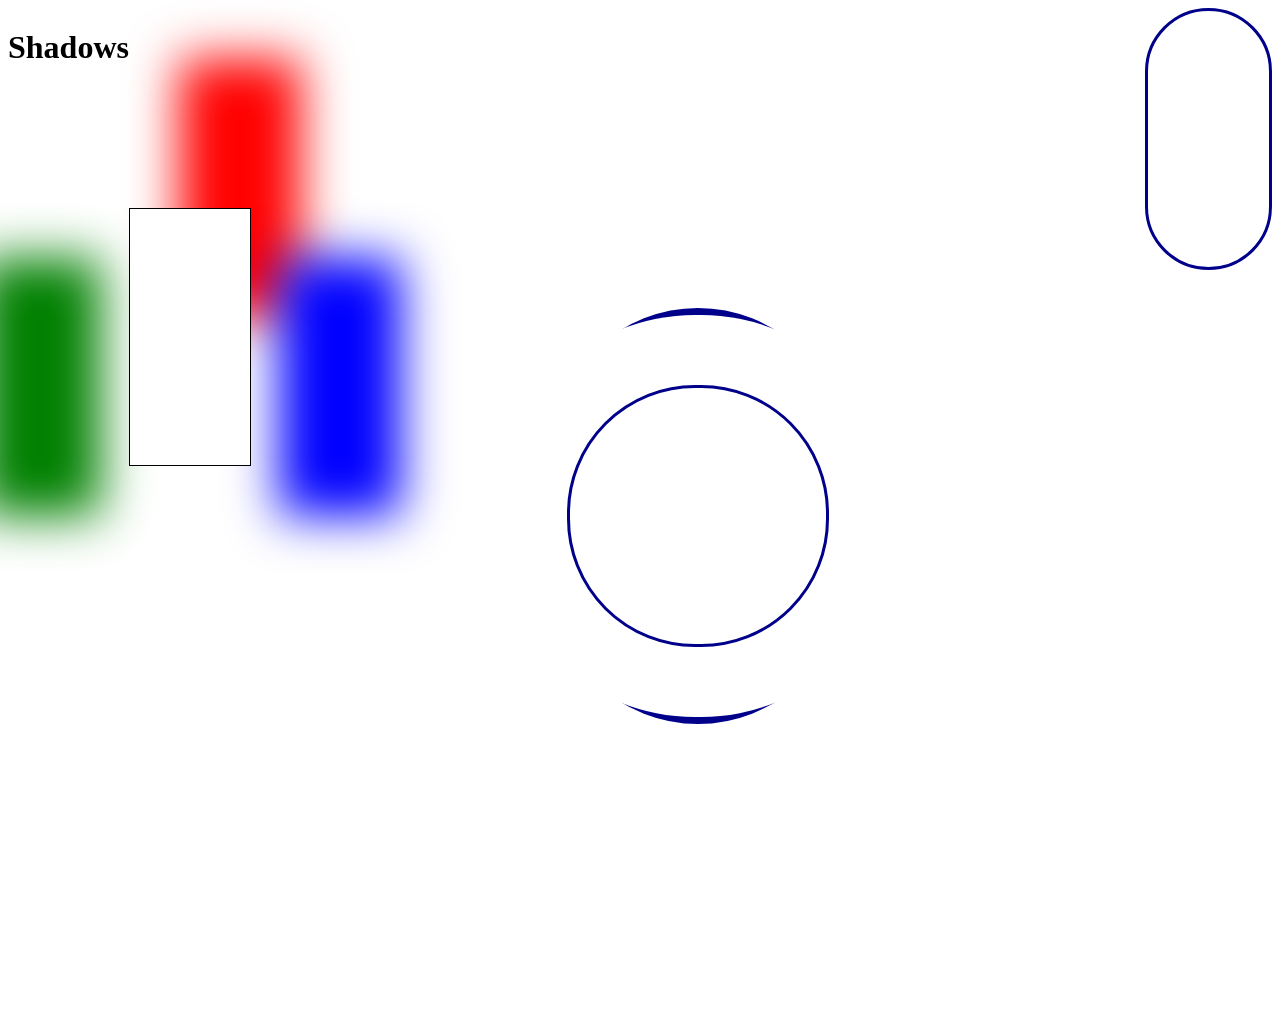
<file: 01-CPU/Shadows.html>
﻿<!DOCTYPE html>

<html lang="en" xmlns="http://www.w3.org/1999/xhtml">
<head>
    <meta charset="utf-8" />
    <title></title>
    <style>
        body {
            display: flex;
            /*background-image: radial-gradient(circle,red 40%,green 30%,blue );*/
            /*background-image:conic-gradient(from 45deg at 10% 10%, red,blue);*/
            background-attachment:fixed;
        }
        .shadow-box-1, .shadow-box-2{
            width: 256px;
            height: 256px;
            border: solid 1px;
            margin: 200px auto;
        }
        .shadow-box-1{
            box-shadow: -150px 50px 50px 0px green, 
                        150px 50px 50px 0px blue,
                        50px -150px 50px 0px red;
        }
        .bmw{
            width:384px;
            height:384px;
            border:solid 16px darkblue;
            border-radius:210px;
            margin:300px;
            display:flex;
            justify-content:center;
            align-items:center;
        }
        .shadow-box-2 {
            margin:0px auto;
            border:solid 3px darkblue;
            border-radius:128px;
            box-shadow:0px 0px 0px 70px white;
            background-image: conic-gradient(white 0deg,white 90sdeg,blue 90deg,blue 180deg,white 180deg,white 270deg,blue 270deg,blue 360deg);
            /*background-image: url('img/bmw.png');
            height: 300px;
            width: 300px;
            background-repeat: no-repeat;
            background-size: cover;
            background-position: center;*/
            /*box-shadow: inset 50px 50px 50px 0px red,inset -50px -50px 50px 0px green;*/
            /*background-image:radial-gradient(red,green,blue);*/
        }
    </style>
</head>
<body>
    <h1>Shadows</h1>
    <div class="shadow-box-1"></div>
    <div class="bmw">
        <div class="shadow-box-2"></div>
    </div>
    <div class="shadow-box-2"></div>
</body>
</html>
</file>
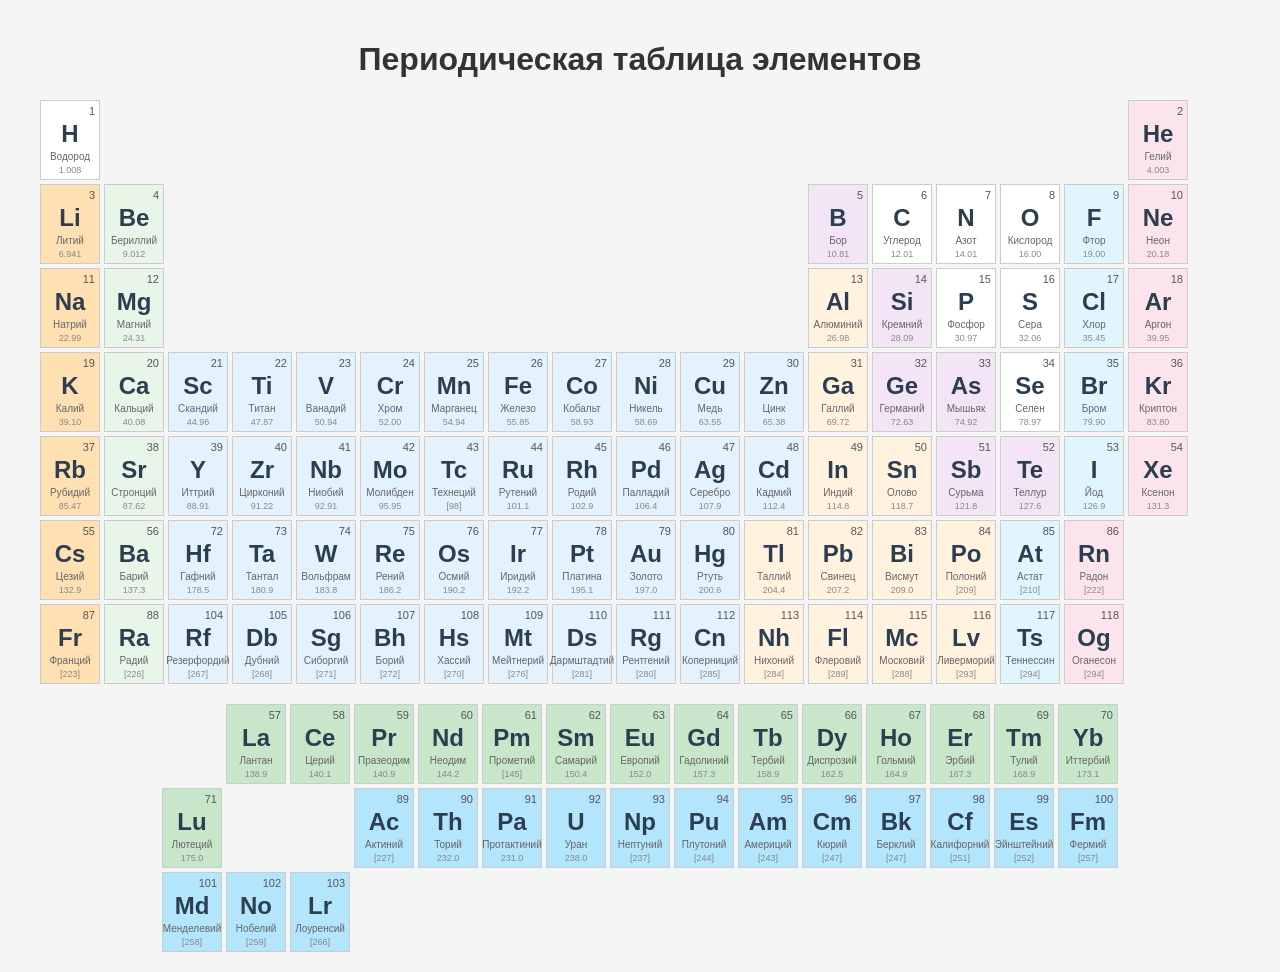
<file: 02-Mendeleev/Mendeleev.html>
﻿<!DOCTYPE html>
<html lang="ru">
<head>
    <meta charset="UTF-8">
    <title>Периодическая таблица Менделеева (все элементы)</title>
    <link rel="stylesheet" href="Mendeleev.css">
</head>
<body>
    <h1>Периодическая таблица элементов</h1>
    <div id="main-grid" class="periodic-table"></div>
    <div id="f-block" class="f-block"></div>

    <script>
        // Данные всех элементов (1–118). Для лантаноидов/актиноидов — отдельные массивы
        const elements = [
            { n: 1, sym: 'H', name: 'Водород', mass: '1.008', group: 'nonmetal' },
            { n: 2, sym: 'He', name: 'Гелий', mass: '4.003', group: 'noble' },
            { n: 3, sym: 'Li', name: 'Литий', mass: '6.941', group: 'alkali' },
            { n: 4, sym: 'Be', name: 'Бериллий', mass: '9.012', group: 'alkaline' },
            { n: 5, sym: 'B', name: 'Бор', mass: '10.81', group: 'metalloid' },
            { n: 6, sym: 'C', name: 'Углерод', mass: '12.01', group: 'nonmetal' },
            { n: 7, sym: 'N', name: 'Азот', mass: '14.01', group: 'nonmetal' },
            { n: 8, sym: 'O', name: 'Кислород', mass: '16.00', group: 'nonmetal' },
            { n: 9, sym: 'F', name: 'Фтор', mass: '19.00', group: 'halogen' },
            { n: 10, sym: 'Ne', name: 'Неон', mass: '20.18', group: 'noble' },
            { n: 11, sym: 'Na', name: 'Натрий', mass: '22.99', group: 'alkali' },
            { n: 12, sym: 'Mg', name: 'Магний', mass: '24.31', group: 'alkaline' },
            { n: 13, sym: 'Al', name: 'Алюминий', mass: '26.98', group: 'post-transition' },
            { n: 14, sym: 'Si', name: 'Кремний', mass: '28.09', group: 'metalloid' },
            { n: 15, sym: 'P', name: 'Фосфор', mass: '30.97', group: 'nonmetal' },
            { n: 16, sym: 'S', name: 'Сера', mass: '32.06', group: 'nonmetal' },
            { n: 17, sym: 'Cl', name: 'Хлор', mass: '35.45', group: 'halogen' },
            { n: 18, sym: 'Ar', name: 'Аргон', mass: '39.95', group: 'noble' },
            { n: 19, sym: 'K', name: 'Калий', mass: '39.10', group: 'alkali' },
            { n: 20, sym: 'Ca', name: 'Кальций', mass: '40.08', group: 'alkaline' },
            { n: 21, sym: 'Sc', name: 'Скандий', mass: '44.96', group: 'transition' },
            { n: 22, sym: 'Ti', name: 'Титан', mass: '47.87', group: 'transition' },
            { n: 23, sym: 'V', name: 'Ванадий', mass: '50.94', group: 'transition' },
            { n: 24, sym: 'Cr', name: 'Хром', mass: '52.00', group: 'transition' },
            { n: 25, sym: 'Mn', name: 'Марганец', mass: '54.94', group: 'transition' },
            { n: 26, sym: 'Fe', name: 'Железо', mass: '55.85', group: 'transition' },
            { n: 27, sym: 'Co', name: 'Кобальт', mass: '58.93', group: 'transition' },
            { n: 28, sym: 'Ni', name: 'Никель', mass: '58.69', group: 'transition' },
            { n: 29, sym: 'Cu', name: 'Медь', mass: '63.55', group: 'transition' },
            { n: 30, sym: 'Zn', name: 'Цинк', mass: '65.38', group: 'transition' },
            { n: 31, sym: 'Ga', name: 'Галлий', mass: '69.72', group: 'post-transition' },
            { n: 32, sym: 'Ge', name: 'Германий', mass: '72.63', group: 'metalloid' },
            { n: 33, sym: 'As', name: 'Мышьяк', mass: '74.92', group: 'metalloid' },
            { n: 34, sym: 'Se', name: 'Селен', mass: '78.97', group: 'nonmetal' },
            { n: 35, sym: 'Br', name: 'Бром', mass: '79.90', group: 'halogen' },
            { n: 36, sym: 'Kr', name: 'Криптон', mass: '83.80', group: 'noble' },
            { n: 37, sym: 'Rb', name: 'Рубидий', mass: '85.47', group: 'alkali' },
            { n: 38, sym: 'Sr', name: 'Стронций', mass: '87.62', group: 'alkaline' },
            { n: 39, sym: 'Y', name: 'Иттрий', mass: '88.91', group: 'transition' },
            { n: 40, sym: 'Zr', name: 'Цирконий', mass: '91.22', group: 'transition' },
            { n: 41, sym: 'Nb', name: 'Ниобий', mass: '92.91', group: 'transition' },
            { n: 42, sym: 'Mo', name: 'Молибден', mass: '95.95', group: 'transition' },
            { n: 43, sym: 'Tc', name: 'Технеций', mass: '[98]', group: 'transition' },
            { n: 44, sym: 'Ru', name: 'Рутений', mass: '101.1', group: 'transition' },
            { n: 45, sym: 'Rh', name: 'Родий', mass: '102.9', group: 'transition' },
            { n: 46, sym: 'Pd', name: 'Палладий', mass: '106.4', group: 'transition' },
            { n: 47, sym: 'Ag', name: 'Серебро', mass: '107.9', group: 'transition' },
            { n: 48, sym: 'Cd', name: 'Кадмий', mass: '112.4', group: 'transition' },
            { n: 49, sym: 'In', name: 'Индий', mass: '114.8', group: 'post-transition' },
            { n: 50, sym: 'Sn', name: 'Олово', mass: '118.7', group: 'post-transition' },
            { n: 51, sym: 'Sb', name: 'Сурьма', mass: '121.8', group: 'metalloid' },
            { n: 52, sym: 'Te', name: 'Теллур', mass: '127.6', group: 'metalloid' },
            { n: 53, sym: 'I', name: 'Йод', mass: '126.9', group: 'halogen' },
            { n: 54, sym: 'Xe', name: 'Ксенон', mass: '131.3', group: 'noble' },
            { n: 55, sym: 'Cs', name: 'Цезий', mass: '132.9', group: 'alkali' },
            { n: 56, sym: 'Ba', name: 'Барий', mass: '137.3', group: 'alkaline' },
            // Лантаноиды (57–71) вынесем отдельно
            { n: 72, sym: 'Hf', name: 'Гафний', mass: '178.5', group: 'transition' },
            { n: 73, sym: 'Ta', name: 'Тантал', mass: '180.9', group: 'transition' },
            { n: 74, sym: 'W', name: 'Вольфрам', mass: '183.8', group: 'transition' },
            { n: 75, sym: 'Re', name: 'Рений', mass: '186.2', group: 'transition' },
            { n: 76, sym: 'Os', name: 'Осмий', mass: '190.2', group: 'transition' },
            { n: 77, sym: 'Ir', name: 'Иридий', mass: '192.2', group: 'transition' },
            { n: 78, sym: 'Pt', name: 'Платина', mass: '195.1', group: 'transition' },
            { n: 79, sym: 'Au', name: 'Золото', mass: '197.0', group: 'transition' },
            { n: 80, sym: 'Hg', name: 'Ртуть', mass: '200.6', group: 'transition' },
            { n: 81, sym: 'Tl', name: 'Таллий', mass: '204.4', group: 'post-transition' },
            { n: 82, sym: 'Pb', name: 'Свинец', mass: '207.2', group: 'post-transition' },
            { n: 83, sym: 'Bi', name: 'Висмут', mass: '209.0', group: 'post-transition' },
            { n: 84, sym: 'Po', name: 'Полоний', mass: '[209]', group: 'post-transition' },
            { n: 85, sym: 'At', name: 'Астат', mass: '[210]', group: 'halogen' },
            { n: 86, sym: 'Rn', name: 'Радон', mass: '[222]', group: 'noble' },
            { n: 87, sym: 'Fr', name: 'Франций', mass: '[223]', group: 'alkali' },
            { n: 88, sym: 'Ra', name: 'Радий', mass: '[226]', group: 'alkaline' },
            // Актиноиды (89–103) вынесем отдельно
            { n: 104, sym: 'Rf', name: 'Резерфордий', mass: '[267]', group: 'transition' },
            { n: 105, sym: 'Db', name: 'Дубний', mass: '[268]', group: 'transition' },
            { n: 106, sym: 'Sg', name: 'Сиборгий', mass: '[271]', group: 'transition' },
            { n: 107, sym: 'Bh', name: 'Борий', mass: '[272]', group: 'transition' },
            { n: 108, sym: 'Hs', name: 'Хассий', mass: '[270]', group: 'transition' },
            { n: 109, sym: 'Mt', name: 'Мейтнерий', mass: '[276]', group: 'transition' },
            { n: 110, sym: 'Ds', name: 'Дармштадтий', mass: '[281]', group: 'transition' },
            { n: 111, sym: 'Rg', name: 'Рентгений', mass: '[280]', group: 'transition' },
            { n: 112, sym: 'Cn', name: 'Коперниций', mass: '[285]', group: 'transition' },
            { n: 113, sym: 'Nh', name: 'Нихоний', mass: '[284]', group: 'post-transition' },
            { n: 114, sym: 'Fl', name: 'Флеровий', mass: '[289]', group: 'post-transition' },
            { n: 115, sym: 'Mc', name: 'Московий', mass: '[288]', group: 'post-transition' },
            { n: 116, sym: 'Lv', name: 'Ливерморий', mass: '[293]', group: 'post-transition' },
            { n: 117, sym: 'Ts', name: 'Теннессин', mass: '[294]', group: 'halogen' },
            { n: 118, sym: 'Og', name: 'Оганесон', mass: '[294]', group: 'noble' }
        ];

        const lanthanides = [
            { n: 57, sym: 'La', name: 'Лантан', mass: '138.9', group: 'lanthanide' },
            { n: 58, sym: 'Ce', name: 'Церий', mass: '140.1', group: 'lanthanide' },
            { n: 59, sym: 'Pr', name: 'Празеодим', mass: '140.9', group: 'lanthanide' },
            { n: 60, sym: 'Nd', name: 'Неодим', mass: '144.2', group: 'lanthanide' },
            { n: 61, sym: 'Pm', name: 'Прометий', mass: '[145]', group: 'lanthanide' },
            { n: 62, sym: 'Sm', name: 'Самарий', mass: '150.4', group: 'lanthanide' },
            { n: 63, sym: 'Eu', name: 'Европий', mass: '152.0', group: 'lanthanide' },
            { n: 64, sym: 'Gd', name: 'Гадолиний', mass: '157.3', group: 'lanthanide' },
            { n: 65, sym: 'Tb', name: 'Тербий', mass: '158.9', group: 'lanthanide' },
            { n: 66, sym: 'Dy', name: 'Диспрозий', mass: '162.5', group: 'lanthanide' },
            { n: 67, sym: 'Ho', name: 'Гольмий', mass: '164.9', group: 'lanthanide' },
            { n: 68, sym: 'Er', name: 'Эрбий', mass: '167.3', group: 'lanthanide' },
            { n: 69, sym: 'Tm', name: 'Тулий', mass: '168.9', group: 'lanthanide' },
            { n: 70, sym: 'Yb', name: 'Иттербий', mass: '173.1', group: 'lanthanide' },
            { n: 71, sym: 'Lu', name: 'Лютеций', mass: '175.0', group: 'lanthanide' }
        ];

        const actinides = [
            { n: 89, sym: 'Ac', name: 'Актиний', mass: '[227]', group: 'actinide' },
            { n: 90, sym: 'Th', name: 'Торий', mass: '232.0', group: 'actinide' },
            { n: 91, sym: 'Pa', name: 'Протактиний', mass: '231.0', group: 'actinide' },
            { n: 92, sym: 'U', name: 'Уран', mass: '238.0', group: 'actinide' },
            { n: 93, sym: 'Np', name: 'Нептуний', mass: '[237]', group: 'actinide' },
            { n: 94, sym: 'Pu', name: 'Плутоний', mass: '[244]', group: 'actinide' },
            { n: 95, sym: 'Am', name: 'Америций', mass: '[243]', group: 'actinide' },
            { n: 96, sym: 'Cm', name: 'Кюрий', mass: '[247]', group: 'actinide' },
            { n: 97, sym: 'Bk', name: 'Берклий', mass: '[247]', group: 'actinide' },
            { n: 98, sym: 'Cf', name: 'Калифорний', mass: '[251]', group: 'actinide' },
            { n: 99, sym: 'Es', name: 'Эйнштейний', mass: '[252]', group: 'actinide' },
            { n: 100, sym: 'Fm', name: 'Фермий', mass: '[257]', group: 'actinide' },
            { n: 101, sym: 'Md', name: 'Менделевий', mass: '[258]', group: 'actinide' },
            { n: 102, sym: 'No', name: 'Нобелий', mass: '[259]', group: 'actinide' },
            { n: 103, sym: 'Lr', name: 'Лоуренсий', mass: '[266]', group: 'actinide' }
        ];
        const positions = {
            1: { x: 1, y: 1 }, 2: { x: 18, y: 1 },
            3: { x: 1, y: 2 }, 4: { x: 2, y: 2 },
            5: { x: 13, y: 2 }, 6: { x: 14, y: 2 }, 7: { x: 15, y: 2 }, 8: { x: 16, y: 2 }, 9: { x: 17, y: 2 }, 10: { x: 18, y: 2 },
            11: { x: 1, y: 3 }, 12: { x: 2, y: 3 },
            13: { x: 13, y: 3 }, 14: { x: 14, y: 3 }, 15: { x: 15, y: 3 }, 16: { x: 16, y: 3 }, 17: { x: 17, y: 3 }, 18: { x: 18, y: 3 },
            19: { x: 1, y: 4 }, 20: { x: 2, y: 4 },
            21: { x: 3, y: 4 }, 22: { x: 4, y: 4 }, 23: { x: 5, y: 4 }, 24: { x: 6, y: 4 }, 25: { x: 7, y: 4 }, 26: { x: 8, y: 4 },
            27: { x: 9, y: 4 }, 28: { x: 10, y: 4 }, 29: { x: 11, y: 4 }, 30: { x: 12, y: 4 },
            31: { x: 13, y: 4 }, 32: { x: 14, y: 4 }, 33: { x: 15, y: 4 }, 34: { x: 16, y: 4 }, 35: { x: 17, y: 4 }, 36: { x: 18, y: 4 },
            37: { x: 1, y: 5 }, 38: { x: 2, y: 5 },
            39: { x: 3, y: 5 }, 40: { x: 4, y: 5 }, 41: { x: 5, y: 5 }, 42: { x: 6, y: 5 }, 43: { x: 7, y: 5 }, 44: { x: 8, y: 5 },
            45: { x: 9, y: 5 }, 46: { x: 10, y: 5 }, 47: { x: 11, y: 5 }, 48: { x: 12, y: 5 },
            49: { x: 13, y: 5 }, 50: { x: 14, y: 5 }, 51: { x: 15, y: 5 }, 52: { x: 16, y: 5 }, 53: { x: 17, y: 5 }, 54: { x: 18, y: 5 },
            55: { x: 1, y: 6 }, 56: { x: 2, y: 6 },
            72: { x: 3, y: 6 }, 73: { x: 4, y: 6 }, 74: { x: 5, y: 6 }, 75: { x: 6, y: 6 }, 76: { x: 7, y: 6 }, 77: { x: 8, y: 6 },
            78: { x: 9, y: 6 }, 79: { x: 10, y: 6 }, 80: { x: 11, y: 6 }, 81: { x: 12, y: 6 },
            82: { x: 13, y: 6 }, 83: { x: 14, y: 6 }, 84: { x: 15, y: 6 }, 85: { x: 16, y: 6 }, 86: { x: 17, y: 6 }, 87: { x: 18, y: 6 },
            87: { x: 1, y: 7 }, 88: { x: 2, y: 7 },
            104: { x: 3, y: 7 }, 105: { x: 4, y: 7 }, 106: { x: 5, y: 7 }, 107: { x: 6, y: 7 }, 108: { x: 7, y: 7 }, 109: { x: 8, y: 7 },
            110: { x: 9, y: 7 }, 111: { x: 10, y: 7 }, 112: { x: 11, y: 7 }, 113: { x: 12, y: 7 },
            114: { x: 13, y: 7 }, 115: { x: 14, y: 7 }, 116: { x: 15, y: 7 }, 117: { x: 16, y: 7 }, 118: { x: 17, y: 7 }
        };

        const elementMap = {};
        [...elements, ...lanthanides, ...actinides].forEach(el => elementMap[el.n] = el);

        function createCell(el) {
            const cell = document.createElement('div');
            cell.className = `cell ${el.group}`;
            cell.innerHTML = `
                    <div class="atomic-number">${el.n}</div>
                    <div class="symbol">${el.sym}</div>
                    <div class="name">${el.name}</div>
                    <div class="mass">${el.mass}</div>
                `;
            return cell;
        }

        function createEmpty() {
            const div = document.createElement('div');
            div.className = 'empty';
            return div;
        }

        const mainGrid = document.getElementById('main-grid');
        const totalCols = 18;
        const totalRows = 7;

        for (let row = 1; row <= totalRows; row++) {
            for (let col = 1; col <= totalCols; col++) {
                let found = null;
                for (const [num, pos] of Object.entries(positions)) {
                    if (pos.x === col && pos.y === row) {
                        found = parseInt(num);
                        break;
                    }
                }

                if (found !== null) {
                    mainGrid.appendChild(createCell(elementMap[found]));
                } else {
                    if (col === 3 && row === 6) {
                        const marker = document.createElement('div');
                        marker.className = 'cell lanthanide';
                        marker.style.fontSize = '10px';
                        marker.style.textAlign = 'center';
                        marker.style.color = '#555';
                        marker.innerHTML = `
                                <div class="atomic-number">57-71</div>
                                <div class="symbol" style="font-size:14px">La</div>
                                <div class="name">Лантаноиды</div>
                                <div class="mass"></div>
                            `;
                        mainGrid.appendChild(marker);
                    } else if (col === 3 && row === 7) {
                        const marker = document.createElement('div');
                        marker.className = 'cell actinide';
                        marker.style.fontSize = '10px';
                        marker.style.textAlign = 'center';
                        marker.style.color = '#555';
                        marker.innerHTML = `
                                <div class="atomic-number">89-103</div>
                                <div class="symbol" style="font-size:14px">Ac</div>
                                <div class="name">Актиноиды</div>
                                <div class="mass"></div>
                            `;
                        mainGrid.appendChild(marker);
                    } else {
                        mainGrid.appendChild(createEmpty());
                    }
                }
            }
        }

        const fBlock = document.getElementById('f-block');

        fBlock.appendChild(createEmpty());

        lanthanides.forEach(el => fBlock.appendChild(createCell(el)));

        fBlock.appendChild(createEmpty());
        fBlock.appendChild(createEmpty());

        actinides.forEach(el => fBlock.appendChild(createCell(el)));
    </script>
</body>
</html>
</file>
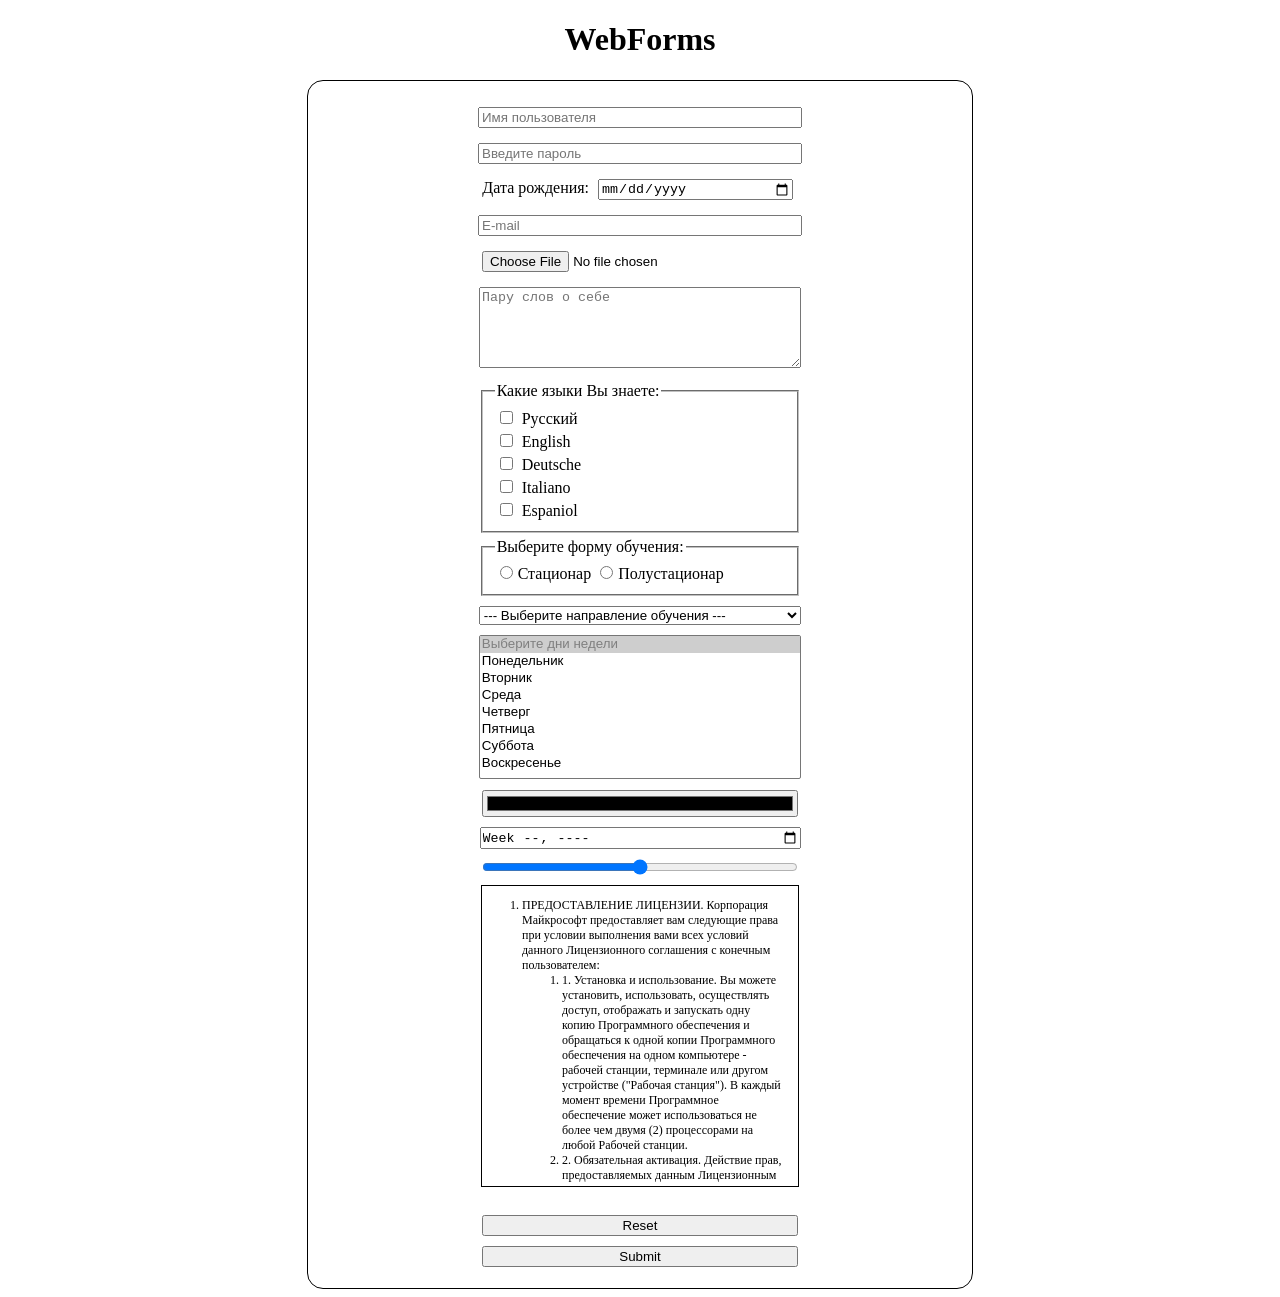
<file: 03-WebForms/WebForms.html>
﻿<!DOCTYPE html>

<html lang="ru" xmlns="http://www.w3.org/1999/xhtml">
<head>
    <meta charset="utf-8" />
	<link rel="stylesheet" href="WebForms.css">
    <title>WebForms</title>
</head>
<body>
    <h1>WebForms</h1>
	<form action="/" method="post">
		<div><input type="text" placeholder="Имя пользователя" size="24" maxlength="15"></div>
		<div><input type="password" placeholder="Введите пароль" size="24" maxlength="15"></div>
		<div>
			<label for="birth-date">Дата рождения:</label>
			<input id="birth-date" type="date" placeholder="Дата рождения" size="24" min="2025-01-01" max="2033-01-01">
		</div>
		<div><input type="email" placeholder="E-mail" size="24"></div>
		<div><input type="file" placeholder="Загрузите Ваше фото"></div>
		<div><textarea placeholder="Пару слов о себе" rows="5" cols="23"></textarea></div>
		<fieldset>
			<legend>Какие языки Вы знаете:</legend>
			<input type="checkbox" id="Русский">	<label for="Русский">Русский</label>	<br>
			<input type="checkbox" id="English">	<label for="English">English</label>	<br>
			<input type="checkbox" id="Deutsch">	<label for="Deutsch">Deutsche</label>	<br>
			<input type="checkbox" id="Italiano">	<label for="Italiano">Italiano</label>	<br>
			<input type="checkbox" id="Espaniol">	<label for="Espaniol">Espaniol</label>	<br>
		</fieldset>

		<fieldset>
			<legend>Выберите форму обучения:</legend>
			<input type="radio" name="learning-form" id="стационар"><label for="стационар">Стационар</label>
			<input type="radio" name="learning-form" id="полустационар"><label for="полустационар">Полустационар</label>
		</fieldset>

		<select>
			<option selected disabled>--- Выберите направление обучения ---</option>
			<option>РПО</option>
			<option>Сетевые технологии и системное администрирование</option>
			<option>Компьютерная графика и дизайн</option>
		</select>
		<br>
		<select size="7" multiple>
			<option selected disabled>Выберите дни недели</option>
			<option>Понедельник</option>
			<option>Вторник</option>
			<option>Среда</option>
			<option>Четверг</option>
			<option>Пятница</option>
			<option>Суббота</option>
			<option>Воскресенье</option>
		</select>

		<input type="color">
		<input type="week">
		<input type="range">
		<div class="EULA">
			<ol>
				<li>
					ПРЕДОСТАВЛЕНИЕ ЛИЦЕНЗИИ. Корпорация Майкрософт предоставляет вам
					следующие права при условии выполнения вами всех условий данного
					Лицензионного соглашения с конечным пользователем:
					<ol>
						<li>
							1. Установка и использование. Вы можете установить, использовать, осуществлять доступ,
							отображать и запускать одну копию Программного обеспечения и обращаться к одной копии
							Программного обеспечения на одном компьютере - рабочей станции, терминале или другом
							устройстве ("Рабочая станция"). В каждый момент времени Программное обеспечение может
							использоваться не более чем двумя (2) процессорами на любой Рабочей станции.
						</li>
						<li>
							2. Обязательная активация. Действие прав, предоставляемых данным Лицензионным соглашением
							с конечным пользователем, прекращается через тридцать (30) дней с момента первой установки
							вами Программного обеспечения, если вы не предоставили необходимую информацию для
							активации своей лицензионной копии, как это предлагается сделать при установке. Активацию
							Программного обеспечения можно выполнить через Интернет или по телефону. Звонки могут быть
							платными. Если вы модифицируете свое оборудование или вносите изменения в Программное
							обеспечение, может потребоваться повторная активация Программного обеспечения. Данное
							Программное обеспечение содержит средства, препятствующие использованию Программного
							обеспечения без лицензии. Корпорация Майкрософт будет использовать эти средства для
							проверки того, что вы обладаете лицензионной копией Программного обеспечения. Если у вас нет
							лицензии на Программное обеспечение, вы не можете устанавливать это Программное
							обеспечение и его последующие обновления. Во время работы указанных средств корпорация
							Майкрософт не будет собирать никакой личной информации с вашей Рабочей станции.
						</li>
						<li>
							3. Подключение устройств. Вы можете разрешить подключение к Рабочей станции не более десяти
							(10) компьютеров или других электронных устройств (каждое из них - "Устройство") для
							использования одной или нескольких из следующих служб Программного обеспечения: файловых
							служб (File Services), служб печати (Print Services), служб IIS (Internet Information Services),
							общего доступа к подключению к Интернету (Internet Connection Sharing) и телефонных служб. В
							эти десять разрешенных соединений входят любые непрямые соединения, созданные с помощью
							"мультиплексирования" или другого программного обеспечения или оборудования,
							обеспечивающего пулинг или объединение соединений. Это ограничение (максимум 10
							соединений) не распространяется на другие виды использования Программного обеспечения,
							например на синхронизацию данных между Устройством и Рабочей станцией, при условии, что в
							каждый момент времени только один пользователь использует, осуществляет доступ к, отображает
							или запускает Программное обеспечение. Этот пункт 1.3 не дает вам прав доступа к Сеансу
							Рабочей станции с какого-либо Устройства. Под "Сеансом" понимается любое использование
							Программного обеспечения, обеспечивающее функциональные возможности, аналогичные тем,
							которые предоставляются конечному пользователю, взаимодействующему с Рабочей станцией с
							помощью любой комбинации периферийных устройств ввода, вывода и отображения.
						</li>
						<li>
							4. Технологии Remote Desktop/Remote Assistance/NetMeeting. Программное обеспечение
							включает технологии Remote Desktop (удаленный ПК), Remote Assistance (удаленный помощник) и
							NetMeeting (аудио- и видеоконференции), которые позволяют осуществлять удаленный доступ к
							Программному обеспечению или приложениям, установленным на Рабочей станции (иногда
							называемой "главным устройством"), с других Устройств. Вы можете использовать функцию
							Remote Desktop Программного обеспечения (или любое другое программное обеспечение,
							предоставляющее аналогичные функциональные возможности для аналогичных целей) для
							доступа к Сеансу Рабочей станции с любого Устройства при условии, что вы приобретаете
							отдельную лицензию на Программное обеспечение для этого Устройства. Как исключение из этого
							правила, пользователь, который является единственным главным пользователем Рабочей станции,
							имеет право доступа к Сеансу Рабочей станции с любого Устройства без приобретения
							дополнительной лицензии на Программное обеспечение для такого Устройства. Если вы
							используете Remote Assistance или NetMeeting (или другое программное обеспечение,
							предоставляющее аналогичные функциональные возможности для аналогичных целей), то вы
							можете делить Сеанс с другими пользователями без каких-либо ограничений на количество
							подключенных Устройств и без приобретения дополнительных лицензий на Программное
							обеспечение. Чтобы выяснить, можно ли использовать приложение корпорации Майкрософт или
							другого производителя совместно с технологиями Remote Desktop, Remote Assistance или
							NetMeeting без дополнительной лицензии, следует обратиться к лицензионному соглашению,
							сопровождающему соответствующее программное обеспечение, или к соответствующему
							лицензиару.
						</li>
						<li>
							5. Хранение/сетевое использование. Вы также можете хранить или установить копию
							Программного обеспечения на устройстве хранения данных, таком как сетевой сервер, который
							используется только для установки или запуска Программного обеспечения на других ваших
							Рабочих станциях через внутреннюю сеть; однако вы должны приобрести и закрепить
							дополнительную лицензию на каждую Рабочую станцию, на которой (или с которой)
							устанавливается, используется, отображается или запускается Программное обеспечение. За
							исключением случаев, когда это явно разрешено вышеуказанными технологиями NetMeeting и
							Remote Assistance, лицензия на Программное обеспечение не может использоваться совместно или
							одновременно на нескольких Рабочих станциях.
						</li>
					</ol>
				</li>
				<li>АВТОМАТИЧЕСКИЕ СЛУЖБЫ ИНТЕРНЕТА. Функции Программного обеспече</li>
			</ol>
		</div>

		<!--<input type="image">--><br>
		<input type="reset">
		<input type="submit">
	</form>
</body>
</html>
</file>
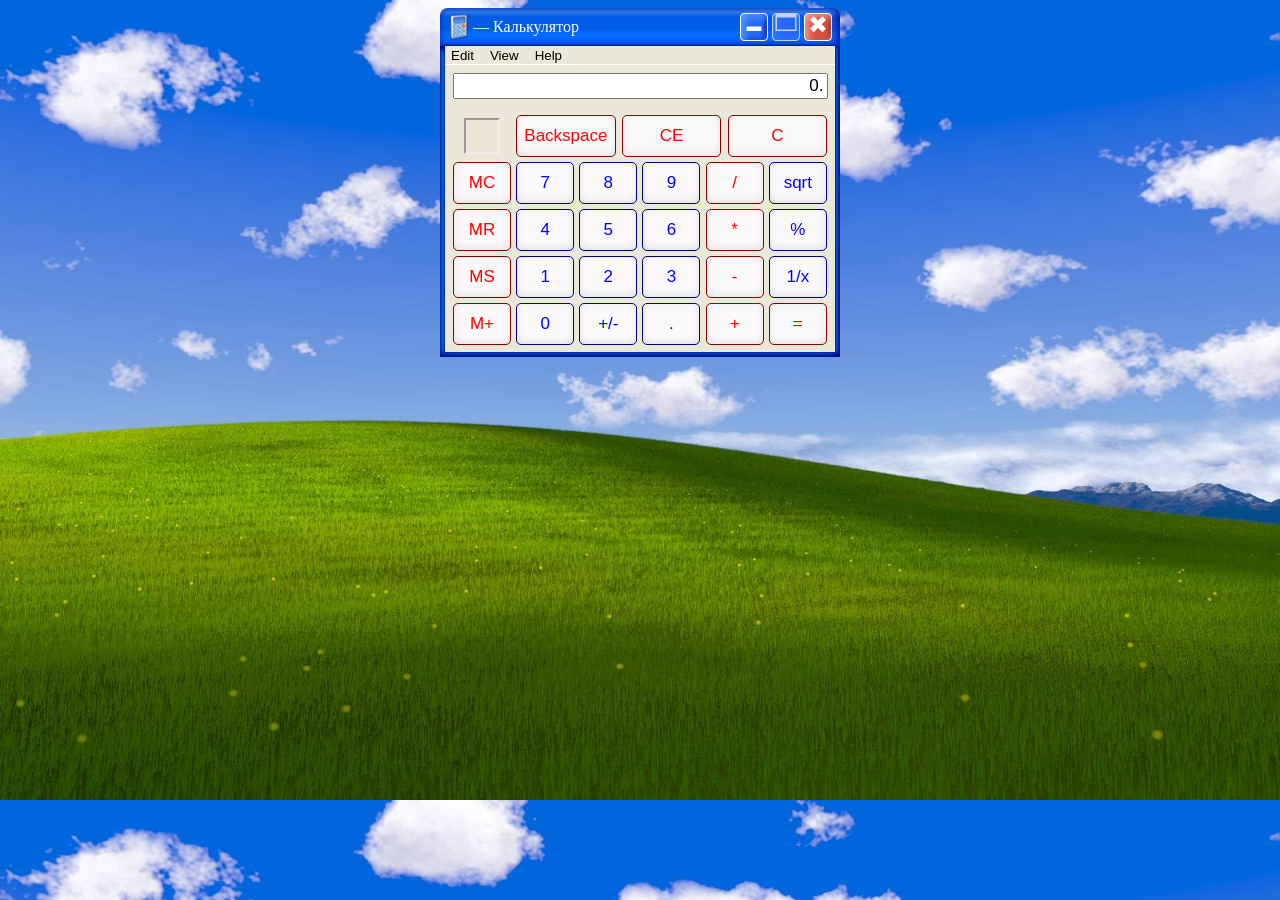
<file: 04-Calc/calc.html>
﻿<!DOCTYPE html>

<html lang="en" xmlns="http://www.w3.org/1999/xhtml">
<head>
	<meta charset="utf-8" />
	<link rel="stylesheet" href="calc.css">
	<title>Calc</title>
</head>
<body>
	<div class="main-window">
		<div class="title-bar">
			<div class="icon-and-title">
				<img src="img/CalcXP.ico" class="iconsm">	&#8213; Калькулятор
			</div>
			<div class="title-bar-window-control-buttons">
				<button class="control-button"><div class="control-button-signature">&#x1F5D5</div></button>
				<button class="control-button" disabled><div class="control-button-signature">&#128470</div></button>
				<button class="control-button close-button"><div class="close-button-signature">&#10006</div></button>
			</div>
		</div>
		<!-- ------------------------------------------------ -->
		<div class="client-frame">
			<div class="client-rect">
				<div class="menu-bar">
					<button>Edit</button>
					<button>View</button>
					<button>Help</button>
				</div>
				<!-- ------------------------------------------------ -->
				<div class="display-container">
					<input type="text" value="0.">
				</div>
				<!-- ------------------------------------------------ -->
				<div class="buttons-container">
					<div class="square"></div>
					<div class="clear-buttons">
						<button>Backspace</button>
						<button>CE</button>
						<button>C</button>
					</div>

					<button class="memory-button">MC</button>
					<button>7</button>
					<button>8</button>
					<button>9</button>
					<button class="operation-button">/</button>
					<button>sqrt</button>

					<button class="memory-button">MR</button>
					<button>4</button>
					<button>5</button>
					<button>6</button>
					<button class="operation-button">*</button>
					<button>%</button>

					<button class="memory-button">MS</button>
					<button>1</button>
					<button>2</button>
					<button>3</button>
					<button class="operation-button">-</button>
					<button>1/x</button>

					<button class="memory-button">M+</button>
					<button>0</button>
					<button>+/-</button>
					<button>.</button>
					<button class="operation-button">+</button>
					<button class="operation-button">=</button>

				</div>
			</div>
		</div>
	</div>
</body>
</html>
</file>
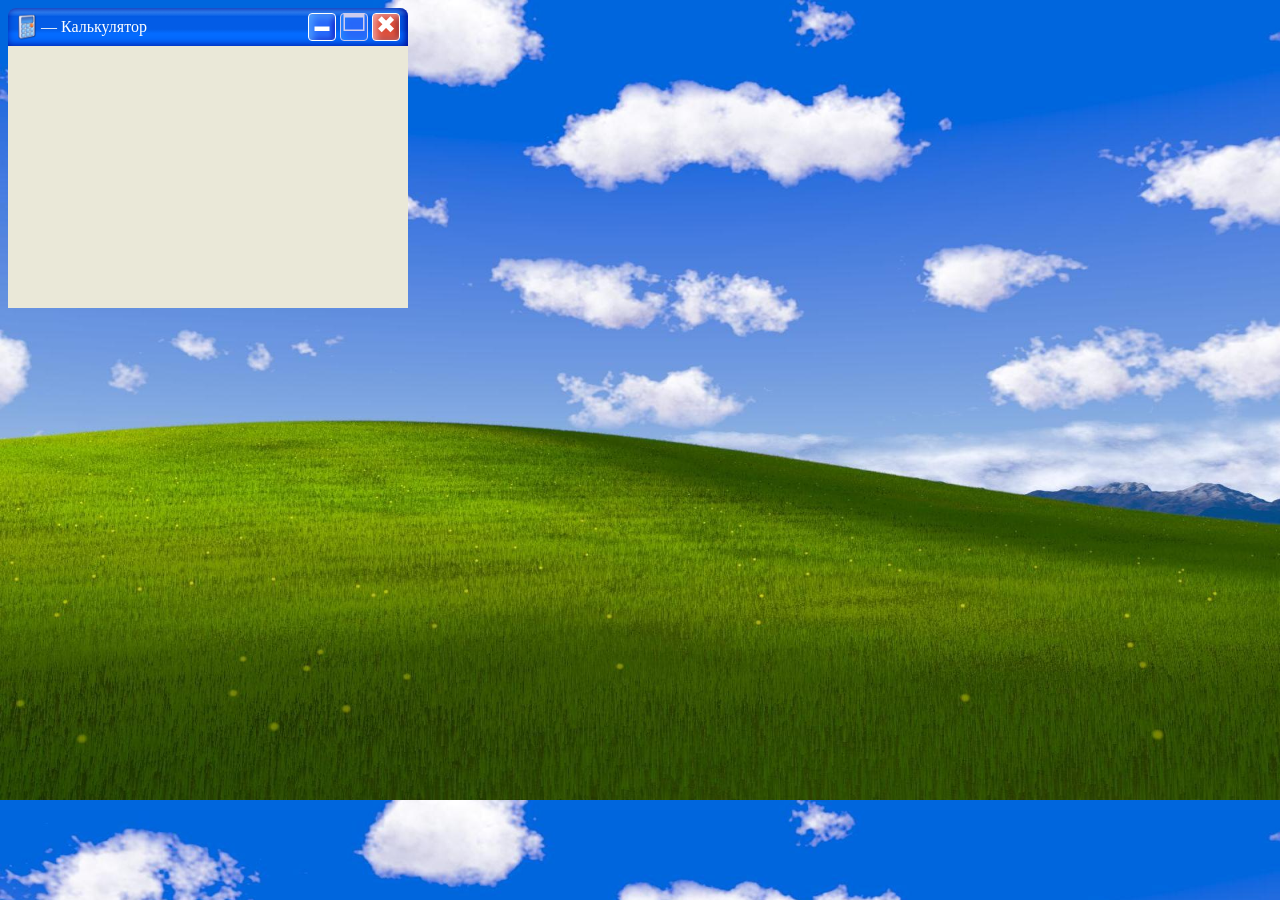
<file: 05-Calc/calc.html>
﻿<!DOCTYPE html>

<html lang="en" xmlns="http://www.w3.org/1999/xhtml">
<head>
    <meta charset="utf-8" />
	<link rel="stylesheet" href="calc.css">
    <title>Calc</title>
</head>
<body>
	<div class="main-window">
		<div class="title-bar">
			<div class="icon-and-title">
				<img src="img/CalcXP.ico" class="iconsm">	&#8213; Калькулятор
			</div>
			<div class="title-bar-window-control-buttons">
				<button class="control-button"><div class="control-button-signature">&#x1F5D5</div></button>
				<button class="control-button" disabled><div class="control-button-signature">&#128470</div></button>
				<button class="control-button close-button"><div class="close-button-signature">&#10006</div></button>
			</div>
		</div>
		<!-- ------------------------------------------------ -->
		<div class="client-rect"></div>
	</div>
</body>
</html>
</file>
<file: HTML/02-CPU/cpu.css>
﻿/*
			CSS - Cascade Style Sheet (Каскадные таблицы стилей)
			style
*/
@import url('https://fonts.googleapis.com/css2?family=Roboto+Condensed:ital,wght@0,100..900;1,100..900&family=Roboto:ital,wght@0,100..900;1,100..900&display=swap');
body
{
	padding:0px 48px;
	font-size: 24px;
	font-family: Roboto Condensed;
	/*font-family:'Segoe UI', Tahoma, Geneva, Verdana, sans-serif;*/
	/*background-color:blue;*/
	background-image:linear-gradient(150deg, lightskyblue, pink);
	/*background-image:linear-gradient(to bottom right, blue, red);*/
	/*background-repeat:no-repeat;*/
	background-attachment:fixed;
}

p
{
	text-align: justify;
}
	p::first-letter
	{
		margin-left:85px;
		font-family:'Segoe Script';
		font-size:32px;
		/*font-style:italic;*/
	}

figure
{
	text-align: center;
}

figcaption
{
	font-style: italic;
	font-weight: 300;
}
.citation
{
	border-left: solid 4px #1919a5;
	margin: 32px 0 32px 32px;
	padding-left:32px;
	/*padding: 32px;*/ /*Такой padding применяется со всех сторон*/
	/*padding:0px 32px;0 - верх/низ, 32px - лево/право*/
	/*padding: 0px 32px 64px;	0 - верх, 32px - лево/право, 64px - низ*/
	/*padding:0px 32px 64px 128px;*/ /*По часовой стрелке начиная сверху*/

	/*padding-left:32px;
	padding-right:32px;
	padding-top:32px;
	padding-bottom:32px;*/
}
dl
{
	color:gray;
	font-weight:200;
}
dt
{
	float:left;/*обтекание такстом*/
	font-weight:400;
	width:128px;
}
dd
{
	margin-left:128px;
	border:solid 0px;
}
/* ---------------------------------------------------------------- */
table
{
	border-collapse:collapse;
	width:80%;
	margin: 0px auto;
}
table, thead
{
	border:solid 3px;
}
th, td
{
	border:solid 1px;
}
thead th
{
	background-color:blue;
	color:aliceblue;
	padding:16px;
}
td
{
	text-align:center;
}
tbody th
{
	text-align:left;
	/*background-color:lightgray;*/
}
table:hover
{
	box-shadow: 0px 0px 32px 16px gray;
}
tr:hover
{
	box-shadow: inset 0px -2px 5px 2px green;
}
/*===================================================*/
a:hover
{
	font-weight:800;
	color:black;
}
a:active
{
	background-color:black;
	color:white;
}
</file>
<file: 01-CPU/cpu.css>
﻿
/*css - Cascade style sheet (каскадные таблицы стилей) позволяют применять оформление к отдельным дискрипторам или же ко всем дискрипторам
            страници или множества страниц или множеству страниц.
        Локальные стиле применяются абсолютно к любому дискриптору при помощи атрибута style у них наивысший приоритет
            стили могут быть описаны в заголовке страници (Head) при помощи дескриптора (style) в таком случае эти стиле могут быть применены на текущейс странице.
        Если
            есть необходимость применять один и тот же набор стиле срау на нескольких страница то они должны быть описаны в отдельном файле
        */
body {
    font-size: 24px;
    font-family: Roboto Condensed;
    /*font-family:"Segoe UI", Verdana, Geneva, Tahoma, sans-serif*/
    background-image: linear-gradient(10deg,Lightblue, pink);
    /*background-repeat:no-repeat;*/
    background-attachment: fixed;
}

p {
    text-align: justify;
}

figure {
    text-align: center;
}

figcaption {
    font-style: italic;
    font-weight: 300;
}
/*-----------------------------------------------------------------------------------------------*/
table {
    border: solid 3px;
    width: 80%;
    margin: 0px auto;
}

table, thead {
    border-collapse: collapse
}

th, td {
    border: solid 1px;
}

thead th {
    padding: 16px;
    background-color: blue;
    color: white;
}

td {
    text-align: center;
}

tbody, th {
    text-align: left;
    background-color: lightgray;
}

table:hover {
    box-shadow: 0px 0px 32px 16px lightgray;
}

tr:hover {
    box-shadow: inset 0px 0px 4px 0px blue;
}
</file>
<file: 02-Mendeleev/Mendeleev.css>
body {
    font-family: Arial, sans-serif;
    padding: 20px;
    background-color: #f5f5f5;
    margin: 0;
}

h1 {
    text-align: center;
    color: #333;
}

.periodic-table {
    display: grid;
    grid-template-columns: repeat(18, 60px);
    gap: 4px;
    max-width: 1200px;
    margin: 0 auto;
}

/* ������ ��� ����������� � ���������� � ��������� ����� */
.f-block {
    display: grid;
    grid-template-columns: repeat(15, 60px);
    gap: 4px;
    max-width: 900px;
    margin: 20px auto 0;
    justify-content: center;
}

.cell {
    width: 60px;
    height: 80px;
    border: 1px solid #ccc;
    display: flex;
    flex-direction: column;
    align-items: center;
    justify-content: space-between;
    padding: 4px;
    box-sizing: border-box;
    background: white;
    cursor: default;
    transition: transform 0.1s, box-shadow 0.1s;
    position: relative;
}

    .cell:hover {
        transform: scale(1.05);
        box-shadow: 0 4px 6px rgba(0,0,0,0.15);
        z-index: 10;
    }

.atomic-number {
    font-size: 11px;
    color: #555;
    text-align: right;
    width: 100%;
}

.symbol {
    font-weight: bold;
    font-size: 24px;
    color: #2c3e50;
}

.name {
    font-size: 10px;
    color: #666;
    text-align: center;
    line-height: 1.1;
}

.mass {
    font-size: 9px;
    color: #888;
    text-align: right;
}

/* ����� �� ������� */
.alkali {
    background-color: #ffe0b2;
}

.alkaline {
    background-color: #e8f5e9;
}

.transition {
    background-color: #e3f2fd;
}

.post-transition {
    background-color: #fff3e0;
}

.metalloid {
    background-color: #f3e5f5;
}

.nonmetal {
    background-color: #ffffff;
}

.halogen {
    background-color: #e1f5fe;
}

.noble {
    background-color: #fce4ec;
}

.lanthanide {
    background-color: #c8e6c9;
}

.actinide {
    background-color: #b3e5fc;
}

.empty {
    background: transparent;
    border: none;
    pointer-events: none;
}
</file>
<file: 03-WebForms/WebForms.css>
﻿/*input
{
	width:200px;
}
	input[type=date]
	{
		width:96px;
	}
textarea
{
	width:202px;
}*/
h1
{
	text-align:center;
}
form
{
	width:50%;
	border:solid 1px;
	border-radius:16px;
	margin: 0px auto;
	padding:16px;
	text-align:center;
}
	form > div
	{
		width:100%;
	}
	form > div, form > fieldset, form > select
	{
		margin: 5px auto;
	}
	form > fieldset
	{
		text-align:left;
	}
	form input,form textarea
	{
		width:50%;
		margin:5px;
	}
	form select
	{
		width:51%;
		margin:5px;
	}
		form select[multiple]
		{
			height:144px;
		}
input[type=date]
{
	width:30%;
}
input[type=checkbox], input[type=radio]
{
	width:13px;
}
fieldset
{
	width:46%;
	margin:5px;
}
.EULA
{
	overflow:scroll;
	width:48%;
	padding-right:2%;
	height:300px;
	border:solid 1px;
	font-size:12px;
	text-align:left;
}
</file>
<file: 04-Calc/calc.css>
﻿body {
	background-image: url("img/bliss.jpg");
	background-size: cover;
	display:flex;
	justify-content:center;

}

.main-window {
	/*border:solid 1px;*/
	width: 400px;
	height: 350px;
}

.title-bar {
	height: 38px;
	/*background-color:blue;*/
	color: white;
	font-family: Tahoma;
	display: flex;
	justify-content: space-between; /*Выравнивание по горизонтали*/
	align-items: center; /*Выравнивание по вертикали	*/
	padding: 0px 5px;
	border-top-left-radius: 8px;
	border-top-right-radius: 8px;
	background-image: linear-gradient(to bottom, rgb(50, 140, 250), rgb(50, 140, 250), rgb(3, 92, 230), rgb(3, 92, 230), rgb(3, 92, 230), rgb(3, 92, 230), rgb(4, 107, 255), rgb(4, 107, 255), rgb(4, 107, 255), rgb(4, 107, 255) );
	box-shadow: inset -2px 0px 8px 0px darkblue;
}

.iconsm {
	width: 28px;
	height: 28px;
}

.icon-and-title {
	display: flex;
	align-items: center;
}

.title-bar-window-control-buttons {
	padding: 0px 3px;
	/*width: 104px;*/
	padding: 1px;
}

.title-bar-window-control-buttons /*, .control-button*/ {
	display: flex;
	justify-content: center;
	align-items: center;
	/*padding-top:4px;*/
	/*border-bottom:solid 1px;*/
}

.control-button {
	width: 28px;
	height: 28px;
	font-size: 24px;
	/*padding:-5px 2px;*/
	margin: 0px 2px;
	border: solid 1px;
	border-radius: 4px;
	background-color: rgb(39, 104, 250);
	color: white;
	box-shadow: inset 3px 2px 8px 0px #55AAFF, inset -2px -1px 5px 0px #0000BB;
}

	.control-button:hover {
		background-image: linear-gradient(to bottom right, rgb(189, 189, 249), rgb(39, 104, 249), rgb(149, 149, 249) );
	}

	.control-button[disabled], .control-button[disabled]:hover {
		color: #CCCCEE;
		background-image: none;
		background-color: rgb(39,104,249);
		box-shadow: inset 3px 1px 7px 0px #2288FF;
	}

	.control-button:active {
		background-image: none;
		background-color: rgb(50, 50,200);
		box-shadow: inset -3px -1px 7px 0px #2288FF, inset 4px 2px 5px 0px #000088;
	}

.close-button {
	background-color: rgb(220, 77, 57);
	box-shadow: inset 2px 1px 8px 0px #FFBBBB, inset -2px -1px 5px 0px #770000;
}

	.close-button:hover {
		background-image: linear-gradient(to bottom right, rgb(220, 177, 157), rgb(255, 77, 57), rgb(220, 177, 157) );
	}

	.close-button:active {
		background-image: none;
		background-color: rgb(220, 77, 57);
		box-shadow: inset -2px -1px 8px 0px #DD4444, inset 2px 1px 8px 0px #770000;
	}

.control-button-signature {
	margin-left: -5px;
	margin-top: -8px;
	/*margin:-5px;*/
	/*background-color:transparent;*/
}

.close-button-signature {
	margin: -5px 0 0 -3px;
}
/**********************			Client area:		**********************/
.client-frame {
	height: 311px;
	background-color: rgb(4, 177, 255);
	display: flex;
	justify-content: center;
	box-shadow: inset -2px 0px 5px 4px darkblue;
}

.client-rect {
	/*background-color:rgb(235, 233, 216);*/
	background-color: #EAE8D8;
	width: 390px;
	height: 306px;
	box-shadow: 0px 0px 2px 1px darkblue,2px 0px 3px 0px rgb(4, 177, 255);
}

.menu-bar {
	border-bottom: solid 1px white;
}

	.menu-bar > button {
		border: none;
		background-color: #EAE8D8;
	}

		.menu-bar > button:hover {
			background-color: #F5F5F5;
			box-shadow: 1px 1px 0px 0px gray;
		}

		.menu-bar > button:active {
			background-color: #BAB8A8;
			box-shadow: -1px -1px 0px 0px gray;
		}
/***********************	Display		***********************/
.display-container {
	padding: 8px;
}

	.display-container > input {
		width: 98%;
		text-align: right;
		font-size: 17px;
	}

/***********************	Buttons		***********************/
.buttons-container {
	padding: 8px;
	display: grid;
	grid-template-rows: repeat(5, auto);
	grid-template-columns: repeat(6, auto);
	grid-row-gap: 5px;
	grid-column-gap: 5px;
}

.square {
	width: 32px;
	height: 32px;
	border: inset 2px;
	/*margin-left:4px;*/
	margin: auto auto;
}

.clear-buttons {
	grid-row: 1;
	grid-column-start: 2;
	grid-column-end: 7;
	display: flex;
	justify-content: space-between;
	align-items: center;
}

	.clear-buttons > button {
		width: 32%;
		height: 100%;
	}

.buttons-container button {
	height: 42px;
}
.buttons-container > button {
	width:58px;
}
.buttons-container button {
	color:blue;
	background-color: #FAF8F8;
	font-size: 17px;
	border:solid 1px darkblue;
	border-radius: 5px;

	box-shadow: inset 0px -2px 15px -10px gray;
}
	.buttons-container button:hover{
		background-color: white;
	}
	.buttons-container button:active{
		background-color: #E0E0E0;
		box-shadow: inset 0px -2px 15px -3px darkgray;
	}
.buttons-container .memory-button, .buttons-container .operation-button, .clear-buttons > button {
	color: red;
	border: solid 1px darkred;
}
</file>
<file: 05-Calc/calc.css>
﻿body
{
	background-image:url("img/bliss.jpg");
	background-size:cover;
}
.main-window
{
	/*border:solid 1px;*/
	width:400px;
	height:300px;
}
.title-bar
{
	height:38px;
	/*background-color:blue;*/
	color:white;

	font-family:Tahoma;

	display:flex;
	justify-content:space-between;	/*Выравнивание по горизонтали*/
	align-items:center;	/*Выравнивание по вертикали	*/
	padding: 0px 5px;

	border-top-left-radius:8px;
	border-top-right-radius:8px;

	background-image:linear-gradient(to bottom,
		rgb(50, 140, 250),
		rgb(50, 140, 250),
		rgb(3, 92, 230), 
		rgb(3, 92, 230), 
		rgb(3, 92, 230), 
		rgb(3, 92, 230), 
		rgb(4, 107, 255),
		rgb(4, 107, 255),
		rgb(4, 107, 255),
		rgb(4, 107, 255)
	);
	box-shadow:inset -2px 0px 8px 0px darkblue;
}
.iconsm
{
	width:28px;
	height:28px;
}
.icon-and-title
{
	display:flex;
	align-items:center;
}
.title-bar-window-control-buttons
{
	padding: 0px 3px;
	/*width: 104px;*/
	padding:1px;
}
.title-bar-window-control-buttons/*, .control-button*/
{
	display:flex;
	justify-content:center;
	align-items:center;
	/*padding-top:4px;*/
	/*border-bottom:solid 1px;*/
}
.control-button
{
	width:28px;
	height:28px;
	font-size:24px;
	/*padding:-5px 2px;*/
	margin:0px 2px;

	border:solid 1px;
	border-radius:4px;

	background-color: rgb(39, 104, 250);
	color:white;

	box-shadow:inset 3px 2px 8px 0px #55AAFF, inset -2px -1px 5px 0px #0000BB;
}
	.control-button:hover
	{
		background-image: linear-gradient(to bottom right, 
							rgb(189, 189, 249),
							rgb(39, 104, 249),
							rgb(149, 149, 249)
		);
	}
	.control-button[disabled], .control-button[disabled]:hover
	{
		color:#CCCCEE;
		background-image:none;
		background-color:rgb(39,104,249);
		box-shadow: inset 3px 1px 7px 0px #2288FF;
	}
	.control-button:active
	{
		background-image:none;
		background-color:rgb(50, 50,200);
		box-shadow:	inset -3px -1px 7px 0px #2288FF,
					inset 4px 2px 5px 0px #000088;
	}
.close-button
{
	background-color:rgb(220, 77, 57);
	box-shadow:inset 2px 1px 8px 0px #FFBBBB, inset -2px -1px 5px 0px #770000;
}
	.close-button:hover
	{
		background-image:linear-gradient(to bottom right, 
								rgb(220, 177, 157),
								rgb(255, 77, 57),
								rgb(220, 177, 157)
		);
	}
.control-button-signature
{
	margin-left:-5px;
	margin-top:-8px;
	/*margin:-5px;*/
	/*background-color:transparent;*/
}
.close-button-signature
{
	margin: -5px 0 0 -3px;
}

.client-rect
{
	/*background-color:rgb(235, 233, 216);*/
	background-color:#EAE8D8;
	height:262px;
}
</file>
